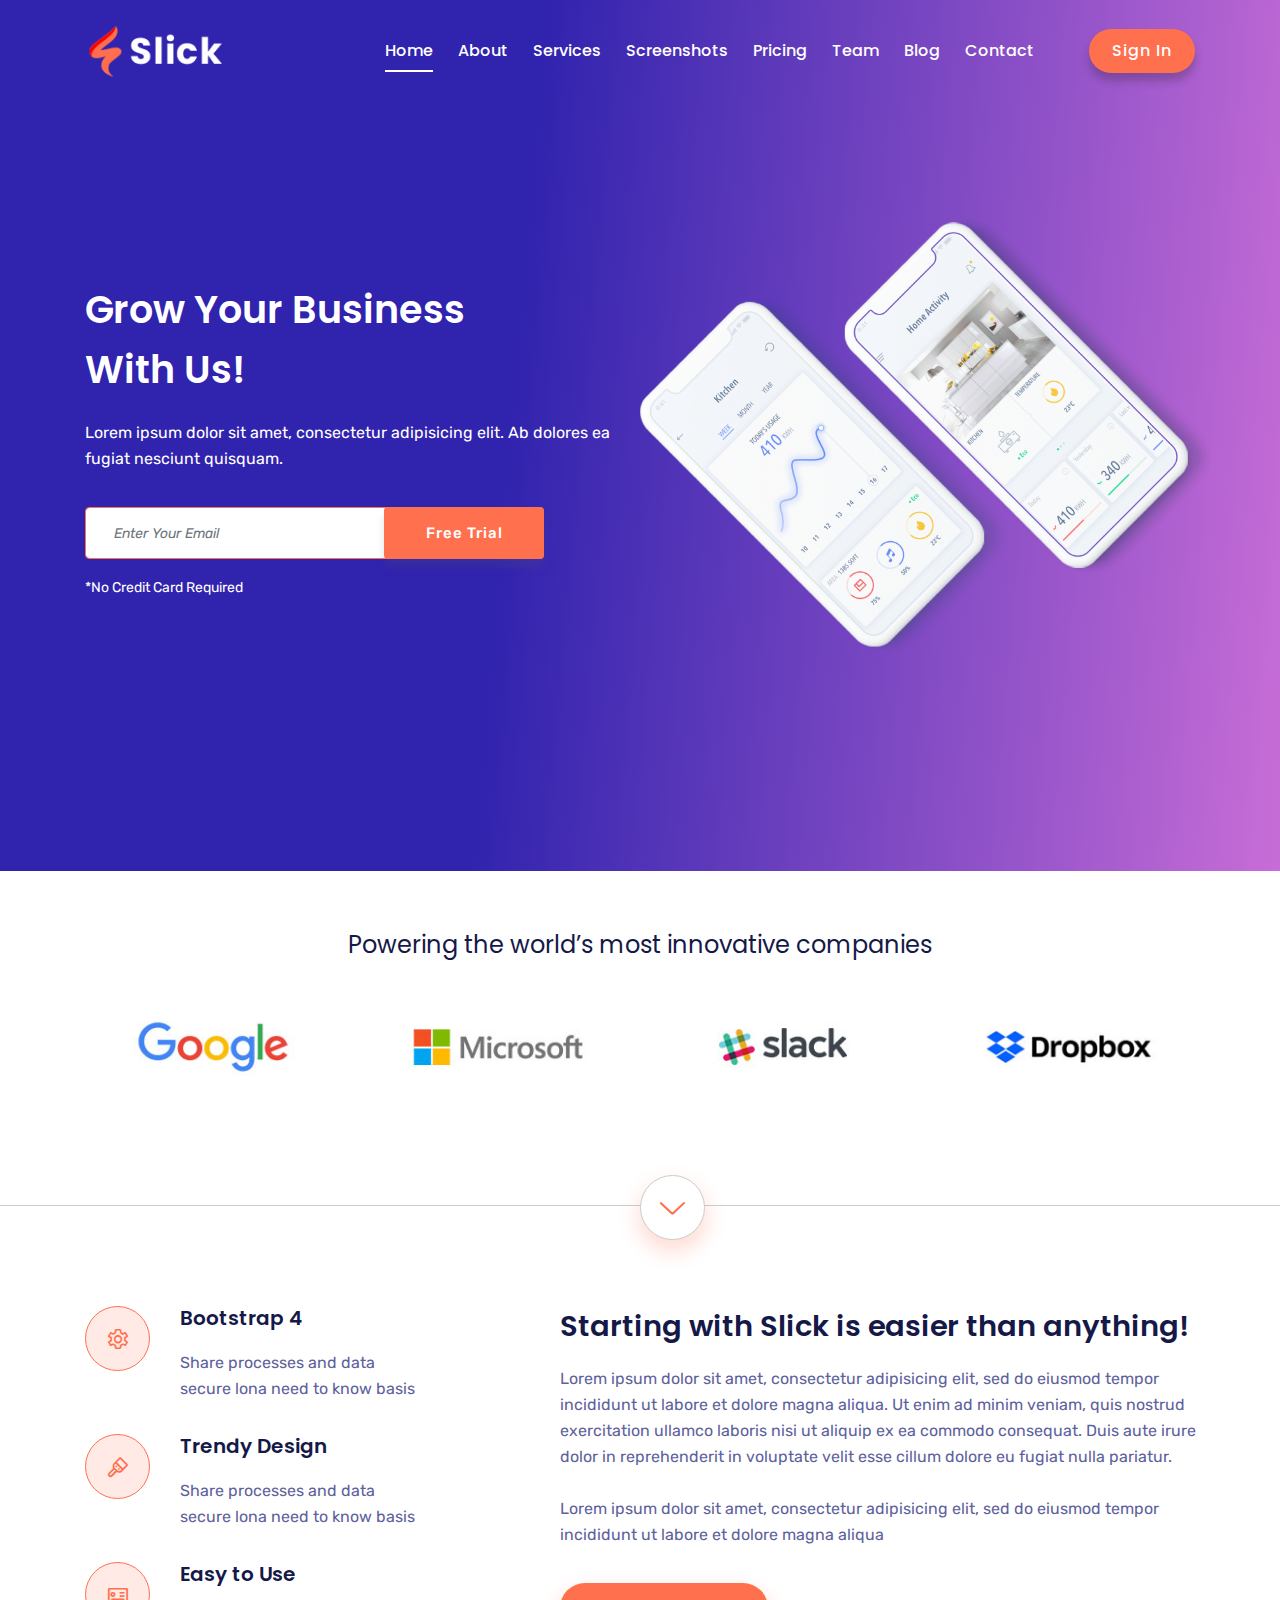
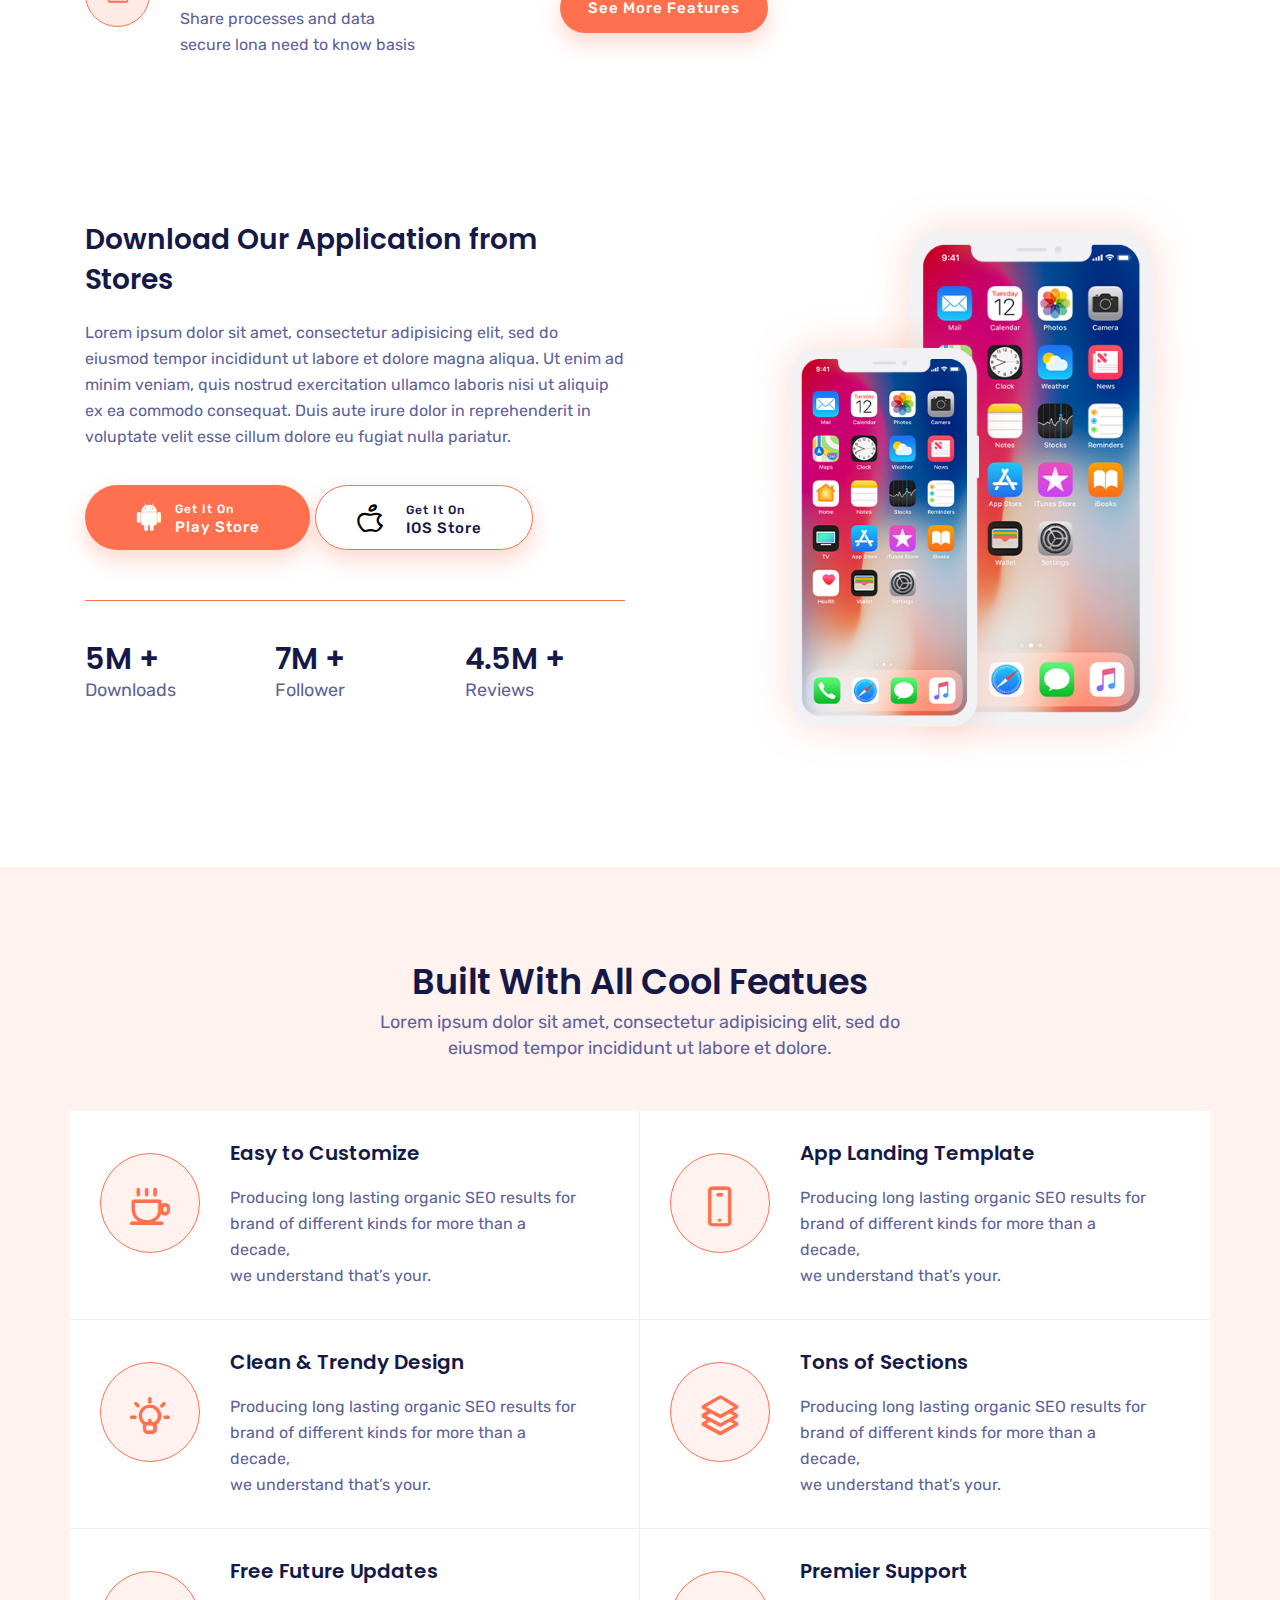
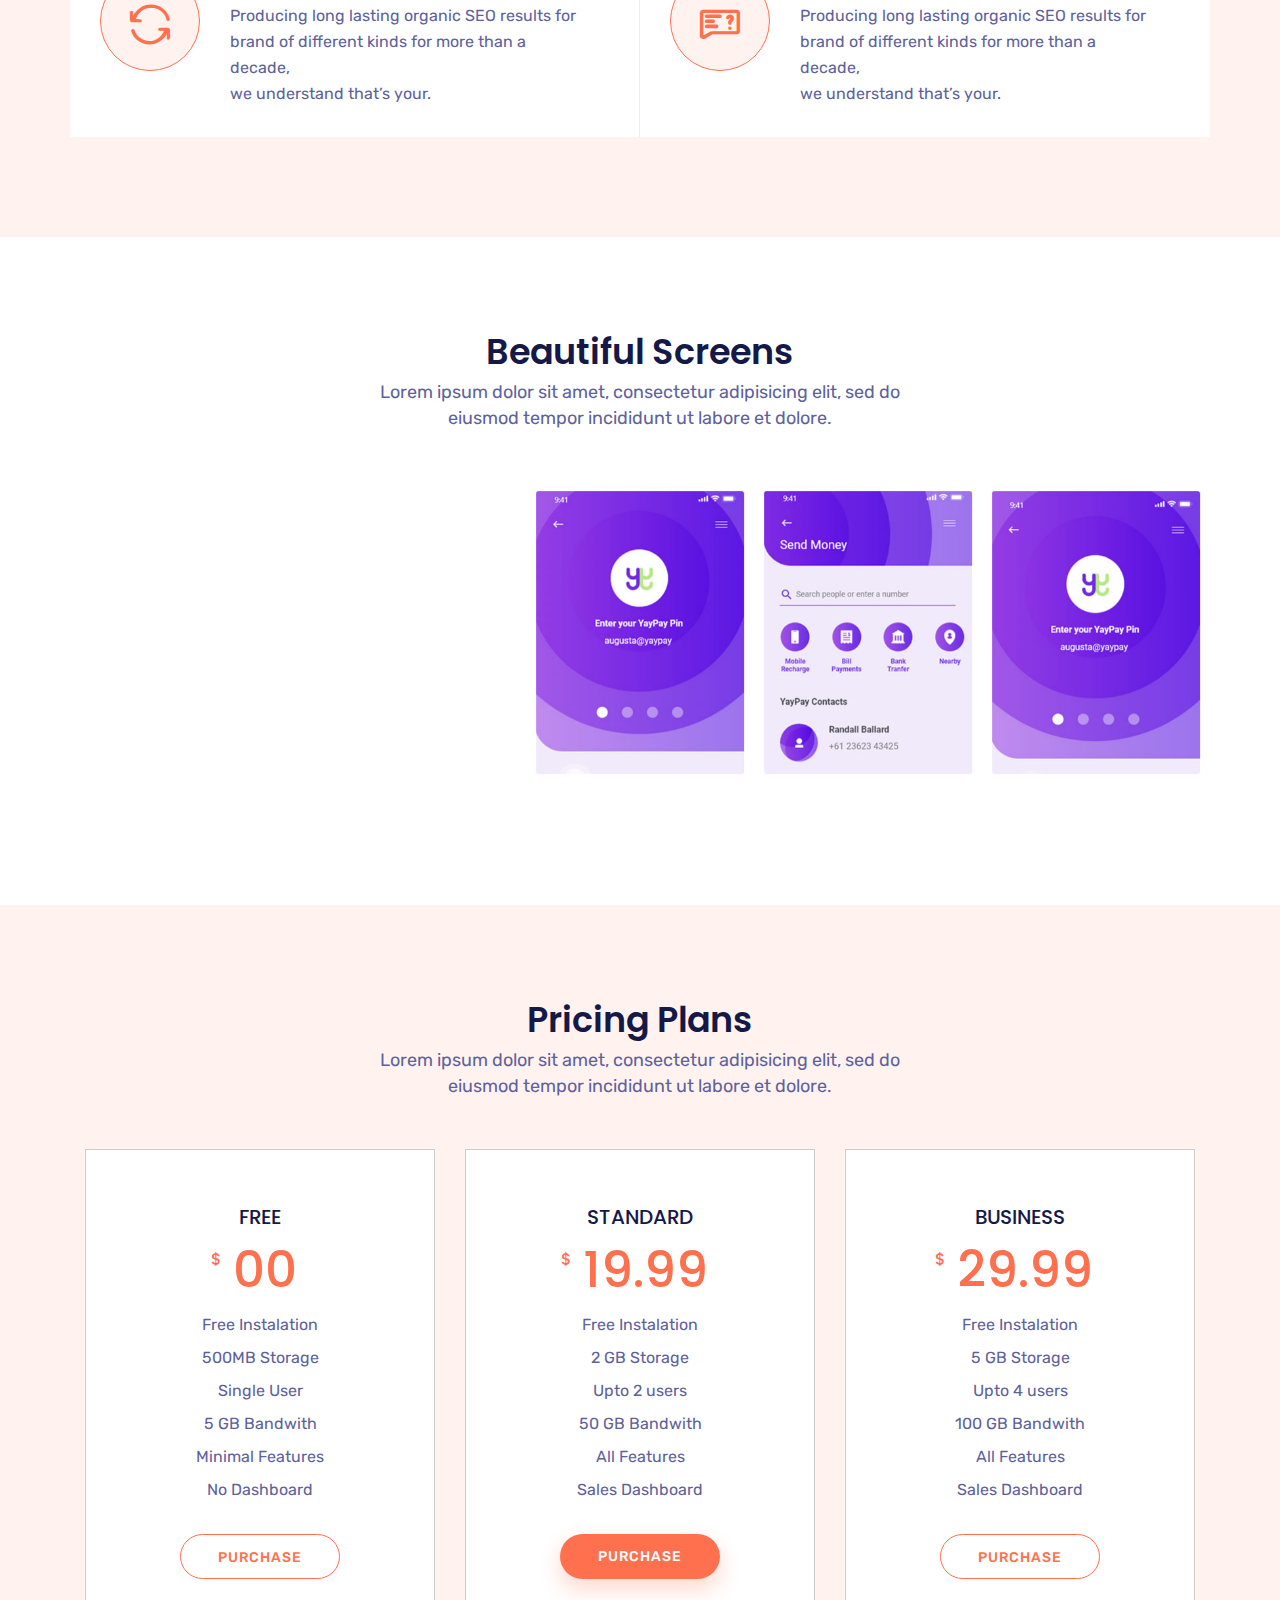
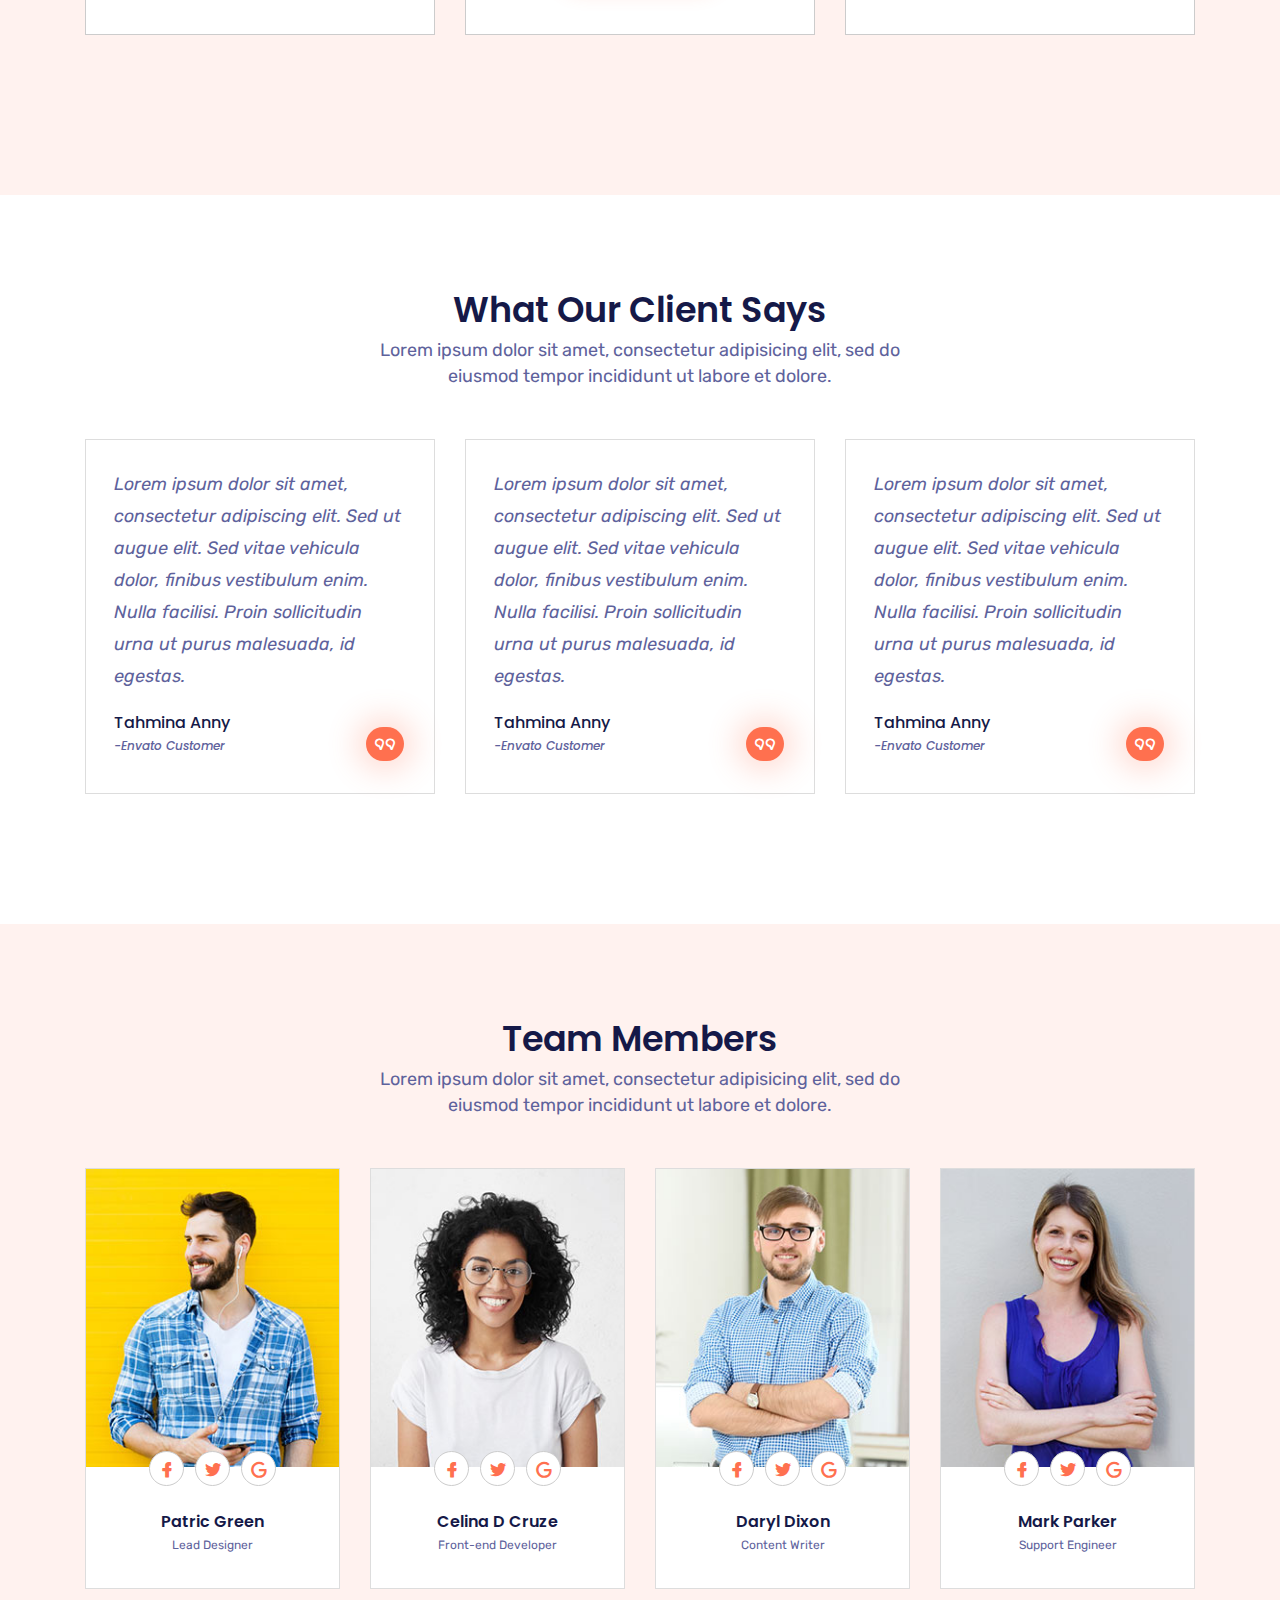
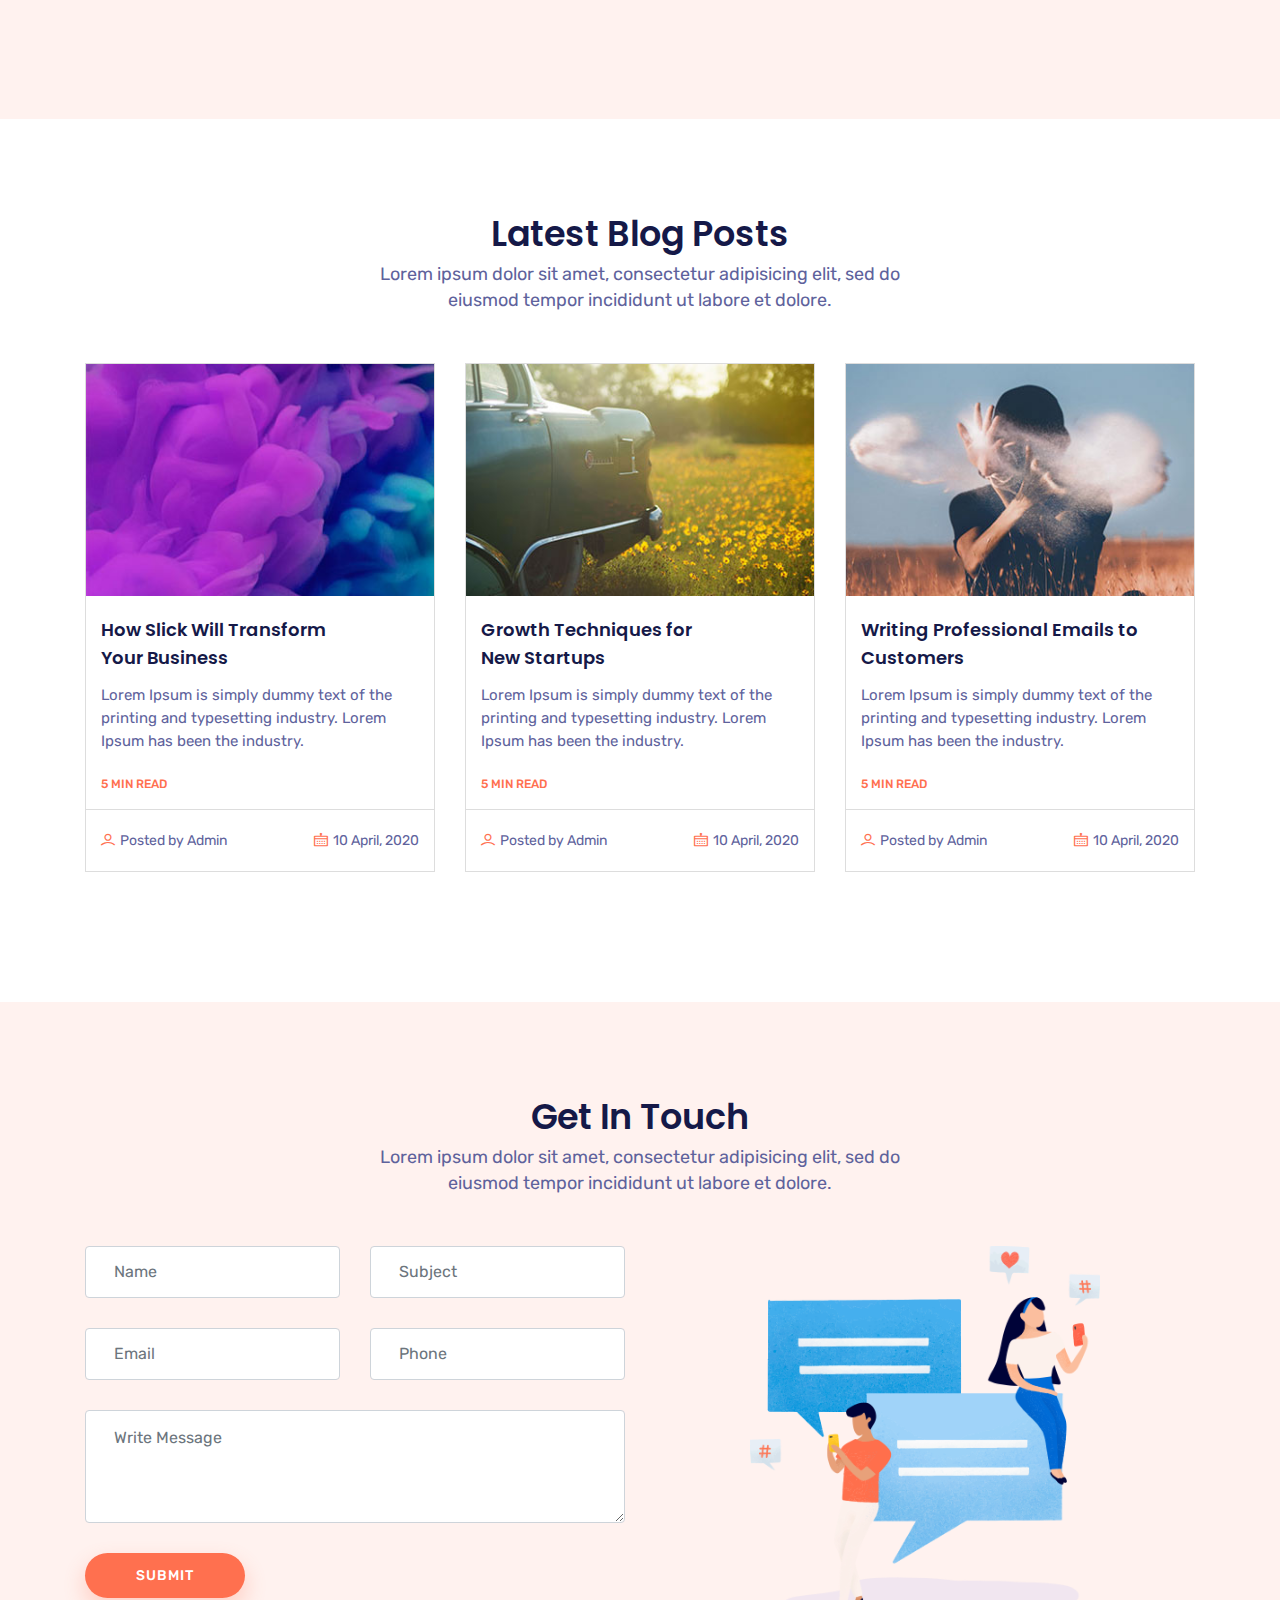
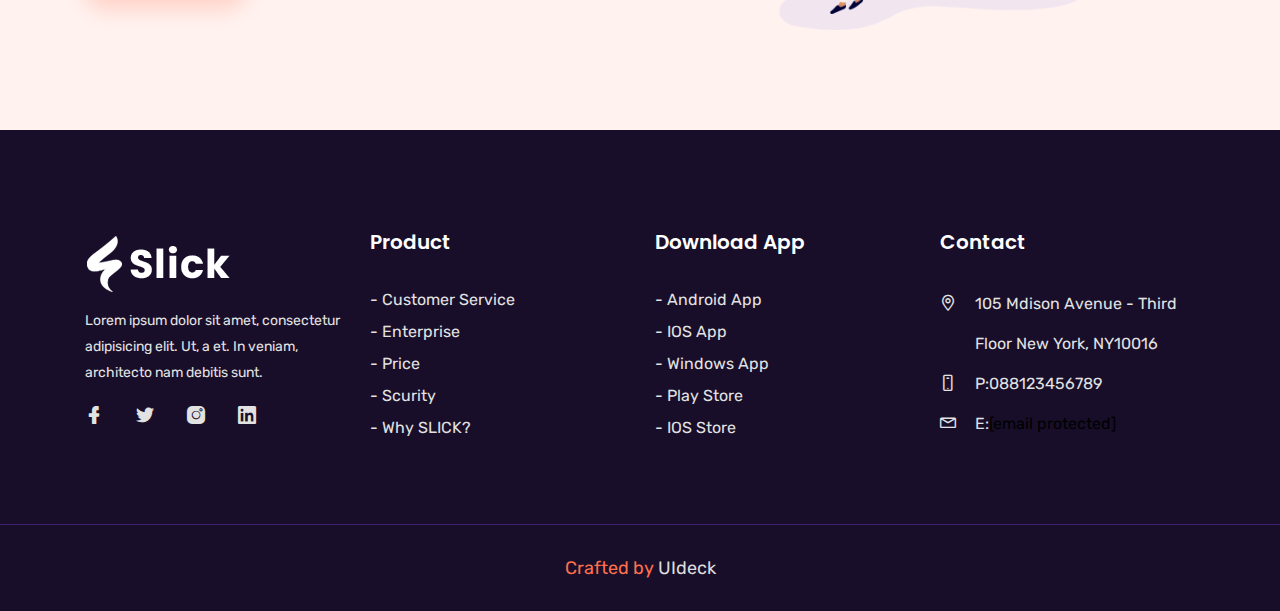
<file: app/index.html>
<!DOCTYPE html>
<html lang="en">
  <head>
    <meta charset="utf-8" />
    <meta name="viewport" content="width=device-width, initial-scale=1, shrink-to-fit=no" />
    <meta name="keywords" content="Bootstrap, Landing page, Template, Business, Apps" />
    <meta name="viewport" content="width=device-width, initial-scale=1, maximum-scale=1" />
    <meta name="author" content="Grayrids" />
    <title>Slick - Bootstrap 4 Template</title>

    <link rel="shortcut icon" href="img/1.png" type="image/png" />

    <link rel="stylesheet" href="css/bootstrap-4.5.0.min.css" />
    <link rel="stylesheet" href="css/animate.css" />
    <link rel="stylesheet" href="css/LineIcons.2.0.css" />
    <link rel="stylesheet" href="css/owl.carousel.2.3.4.min.css" />
    <link rel="stylesheet" href="css/owl.theme.css" />
    <link rel="stylesheet" href="css/magnific-popup.css" />
    <link rel="stylesheet" href="css/nivo-lightbox.css" />
    <link rel="stylesheet" href="css/main.css" />
    <link rel="stylesheet" href="css/responsive.css" />
  </head>
  <body>
    <header id="home" class="hero-area2">
      <div class="overlay-light"></div>
      <div class="navbar-area">
        <div class="container">
          <div class="row">
            <div class="col-lg-12">
              <nav class="navbar navbar-expand-lg">
                <a class="navbar-brand" href="index.html">
                  <img src="img/logo-light.png" alt="Logo" />
                </a>
                <button
                  class="navbar-toggler"
                  type="button"
                  data-toggle="collapse"
                  data-target="#navbarSupportedContent"
                  aria-controls="navbarSupportedContent"
                  aria-expanded="false"
                  aria-label="Toggle navigation"
                >
                  <span class="toggler-icon"></span>
                  <span class="toggler-icon"></span>
                  <span class="toggler-icon"></span>
                </button>
                <div class="collapse navbar-collapse sub-menu-bar" id="navbarSupportedContent">
                  <ul id="nav" class="navbar-nav ml-auto">
                    <li class="nav-item active">
                      <a class="page-scroll" href="#home">Home</a>
                    </li>
                    <li class="nav-item">
                      <a class="page-scroll" href="#light-featured">About</a>
                    </li>
                    <li class="nav-item">
                      <a class="page-scroll" href="#features2">Services</a>
                    </li>
                    <li class="nav-item">
                      <a class="page-scroll" href="#screenshots">Screenshots</a>
                    </li>
                    <li class="nav-item">
                      <a class="page-scroll" href="#pricing2">Pricing</a>
                    </li>
                    <li class="nav-item">
                      <a class="page-scroll" href="#team2">Team</a>
                    </li>
                    <li class="nav-item">
                      <a class="page-scroll" href="#blog2">Blog</a>
                    </li>
                    <li class="nav-item">
                      <a class="page-scroll" href="#contact2">Contact</a>
                    </li>
                    <li class="nav-item">
                      <a class="btn btn-light-singin" href="#">Sign In</a>
                    </li>
                  </ul>
                </div>
              </nav>
            </div>
          </div>
        </div>
      </div>
      <div id="home">
        <div class="container">
          <div class="row space-100 align-items-center">
            <div class="col-lg-6 col-md-12 col-xs-12">
              <div class="contents">
                <h2 class="head-title">
                  Grow Your Business <br class="d-none d-md-block" />
                  With Us!
                </h2>
                <p>Lorem ipsum dolor sit amet, consectetur adipisicing elit. Ab dolores ea fugiat nesciunt quisquam.</p>
                <form class="subsribe-input">
                  <div class="form-group form-subsribe">
                    <input type="email" class="form-control" name="email" placeholder="Enter Your Email" />
                    <button type="submit" class="btn btn-light-bg btn-subsribe">Free Trial</button>
                  </div>
                </form>
                <p class="para">*No Credit Card Required</p>
              </div>
            </div>
            <div class="col-lg-6 col-md-12 col-xs-12 p-0">
              <div class="intro-img">
                <img src="img/intro2.png" class="img-fluid" alt="" />
              </div>
            </div>
          </div>
        </div>
      </div>
    </header>

    <section id="brand-area">
      <div class="container">
        <div class="row">
          <div class="col-lg-12">
            <div class="brand-subtitle">
              <h5>Powering the world’s most innovative companies</h5>
            </div>
          </div>
        </div>

        <div class="row">
          <div class="col-lg-3 col-sm-6">
            <div class="brand-item text-center">
              <img src="img/brand/01.jpg" class="img-fluid" alt="" />
            </div>
          </div>

          <div class="col-lg-3 col-sm-6">
            <div class="brand-item text-center">
              <img src="img/brand/02.jpg" class="img-fluid" alt="" />
            </div>
          </div>

          <div class="col-lg-3 col-sm-6">
            <div class="brand-item text-center">
              <img src="img/brand/03.jpg" class="img-fluid" alt="" />
            </div>
          </div>

          <div class="col-lg-3 col-sm-6">
            <div class="brand-item text-center">
              <img src="img/brand/04.jpg" class="img-fluid" alt="" />
            </div>
          </div>
        </div>
      </div>
    </section>

    <section id="arrow-area">
      <div class="container">
        <div class="row">
          <div class="col-lg-12">
            <div class="arrow-icon text-center">
              <a href="#features2" class="page-scroll"
                ><span><i class="lni lni-chevron-down"></i></span
              ></a>
            </div>
          </div>
        </div>
      </div>
    </section>

    <section id="light-featured">
      <div class="container">
        <div class="row">
          <div class="col-xl-5 col-lg-6 col-md-12">
            <div class="light-feature-item">
              <div class="light-feature-icon float-left">
                <i class="lni lni-cog"></i>
              </div>
              <div class="light-feature-info float-left">
                <h4>Bootstrap 4</h4>
                <p>
                  Share processes and data <br />
                  secure lona need to know basis
                </p>
              </div>
            </div>

            <div class="light-feature-item">
              <div class="light-feature-icon float-left">
                <i class="lni lni-brush"></i>
              </div>
              <div class="light-feature-info float-left">
                <h4>Trendy Design</h4>
                <p>
                  Share processes and data <br />
                  secure lona need to know basis
                </p>
              </div>
            </div>

            <div class="light-feature-item">
              <div class="light-feature-icon float-left">
                <i class="lni lni-licencse"></i>
              </div>
              <div class="light-feature-info float-left">
                <h4>Easy to Use</h4>
                <p>
                  Share processes and data <br />
                  secure lona need to know basis
                </p>
              </div>
            </div>
          </div>

          <div class="col-xl-7 col-lg-6 col-md-12 pr-0">
            <div class="right-feature-info">
              <h3>Starting with Slick is easier than anything!</h3>
              <p>
                Lorem ipsum dolor sit amet, consectetur adipisicing elit, sed do eiusmod tempor incididunt ut labore et
                dolore magna aliqua. Ut enim ad minim veniam, quis nostrud exercitation ullamco laboris nisi ut aliquip
                ex ea commodo consequat. Duis aute irure dolor in reprehenderit in voluptate velit esse cillum dolore eu
                fugiat nulla pariatur. <br />
                <br />Lorem ipsum dolor sit amet, consectetur adipisicing elit, sed do eiusmod tempor incididunt ut
                labore et dolore magna aliqua
              </p>
              <a href="default.htm" class="btn btn-light-bg">See More Features</a>
            </div>
          </div>
        </div>
      </div>
    </section>

    <section id="download-app">
      <div class="container">
        <div class="row">
          <div class="col-lg-6 col-md-12">
            <div class="download-info">
              <h3>Download Our Application from Stores</h3>
              <p>
                Lorem ipsum dolor sit amet, consectetur adipisicing elit, sed do eiusmod tempor incididunt ut labore et
                dolore magna aliqua. Ut enim ad minim veniam, quis nostrud exercitation ullamco laboris nisi ut aliquip
                ex ea commodo consequat. Duis aute irure dolor in reprehenderit in voluptate velit esse cillum dolore eu
                fugiat nulla pariatur.
              </p>
              <div class="downlaod-btn">
                <a href="default.htm" class="btn play-store"
                  ><i class="lni lni-android-original"></i>Get It On <br />
                  <span>Play Store</span></a
                >
                <a href="default.htm" class="btn ios-store"
                  ><i class="lni lni-apple"></i>Get It On <br />
                  <span>IOS Store</span></a
                >
              </div>
            </div>
            <div class="row">
              <div class="col-sm-4">
                <div class="download-statatics">
                  <h3>5M +</h3>
                  <p>Downloads</p>
                </div>
              </div>
              <div class="col-sm-4">
                <div class="download-statatics">
                  <h3>7M +</h3>
                  <p>Follower</p>
                </div>
              </div>
              <div class="col-sm-4">
                <div class="download-statatics">
                  <h3>4.5M +</h3>
                  <p>Reviews</p>
                </div>
              </div>
            </div>
          </div>

          <div class="col-lg-1"></div>

          <div class="col-lg-5 col-md-12">
            <div class="mokup-thumb">
              <img src="img/mockup2.png" class="img-fluid" alt="" />
            </div>
          </div>
        </div>
      </div>
    </section>

    <section id="features2" class="section">
      <div class="container">
        <div class="row">
          <div class="col-lg-12">
            <div class="features-text section-header text-center">
              <div>
                <h2 class="section-title">Built With All Cool Featues</h2>
                <div class="desc-text">
                  <p>
                    Lorem ipsum dolor sit amet, consectetur adipisicing elit, sed do <br class="d-none d-lg-block" />
                    eiusmod tempor incididunt ut labore et dolore.
                  </p>
                </div>
              </div>
            </div>
          </div>
        </div>

        <div class="row featured-bg">
          <div class="col-lg-6 col-md-6 col-xs-12 p-0">
            <div class="feature-item featured-border1">
              <div class="feature-icon float-left">
                <i class="lni lni-coffee-cup"></i>
              </div>
              <div class="feature-info float-left">
                <h4>Easy to Customize</h4>
                <p>
                  Producing long lasting organic SEO results for <br class="d-none d-lg-block" />
                  brand of different kinds for more than a decade,<br class="d-none d-lg-block" />
                  we understand that’s your.
                </p>
              </div>
            </div>
          </div>

          <div class="col-lg-6 col-md-6 col-xs-12 p-0">
            <div class="feature-item featured-border2">
              <div class="feature-icon float-left">
                <i class="lni lni-mobile"></i>
              </div>
              <div class="feature-info float-left">
                <h4>App Landing Template</h4>
                <p>
                  Producing long lasting organic SEO results for <br class="d-none d-lg-block" />
                  brand of different kinds for more than a decade,<br class="d-none d-lg-block" />
                  we understand that’s your.
                </p>
              </div>
            </div>
          </div>

          <div class="col-lg-6 col-md-6 col-xs-12 p-0">
            <div class="feature-item featured-border1">
              <div class="feature-icon float-left">
                <i class="lni lni-invention"></i>
              </div>
              <div class="feature-info float-left">
                <h4>Clean & Trendy Design</h4>
                <p>
                  Producing long lasting organic SEO results for <br class="d-none d-lg-block" />
                  brand of different kinds for more than a decade,<br class="d-none d-lg-block" />
                  we understand that’s your.
                </p>
              </div>
            </div>
          </div>

          <div class="col-lg-6 col-md-6 col-xs-12 p-0">
            <div class="feature-item featured-border2">
              <div class="feature-icon float-left">
                <i class="lni lni-layers"></i>
              </div>
              <div class="feature-info float-left">
                <h4>Tons of Sections</h4>
                <p>
                  Producing long lasting organic SEO results for <br class="d-none d-lg-block" />
                  brand of different kinds for more than a decade,<br class="d-none d-lg-block" />
                  we understand that’s your.
                </p>
              </div>
            </div>
          </div>

          <div class="col-lg-6 col-md-6 col-xs-12 p-0">
            <div class="feature-item featured-border3">
              <div class="feature-icon float-left">
                <i class="lni lni-reload"></i>
              </div>
              <div class="feature-info float-left">
                <h4>Free Future Updates</h4>
                <p>
                  Producing long lasting organic SEO results for <br class="d-none d-lg-block" />
                  brand of different kinds for more than a decade,<br class="d-none d-lg-block" />
                  we understand that’s your.
                </p>
              </div>
            </div>
          </div>

          <div class="col-lg-6 col-md-6 col-xs-12 p-0">
            <div class="feature-item">
              <div class="feature-icon float-left">
                <i class="lni lni-support"></i>
              </div>
              <div class="feature-info float-left">
                <h4>Premier Support</h4>
                <p>
                  Producing long lasting organic SEO results for <br class="d-none d-lg-block" />
                  brand of different kinds for more than a decade,<br class="d-none d-lg-block" />
                  we understand that’s your.
                </p>
              </div>
            </div>
          </div>
        </div>
      </div>
    </section>

    <section id="screenshots" class="section">
      <div class="container-fluid">
        <div class="row">
          <div class="col-lg-12">
            <div class="team-text section-header text-center">
              <div>
                <h2 class="section-title">Beautiful Screens</h2>
                <div class="desc-text">
                  <p>
                    Lorem ipsum dolor sit amet, consectetur adipisicing elit, sed do <br class="d-none d-md-block" />
                    eiusmod tempor incididunt ut labore et dolore.
                  </p>
                </div>
              </div>
            </div>
          </div>
        </div>

        <div class="row pl-70 pr-70">
          <div class="touch-slider owl-carousel">
            <div class="item">
              <div class="screenshot-thumb">
                <img class="img-fluid" src="img/screens/01.jpg" alt="" />
              </div>
            </div>
            <div class="item">
              <div class="screenshot-thumb">
                <img class="img-fluid" src="img/screens/02.jpg" alt="" />
              </div>
            </div>
            <div class="item">
              <div class="screenshot-thumb">
                <img class="img-fluid" src="img/screens/04.jpg" alt="" />
              </div>
            </div>
            <div class="item">
              <div class="screenshot-thumb">
                <img class="img-fluid" src="img/screens/04.jpg" alt="" />
              </div>
            </div>
            <div class="item">
              <div class="screenshot-thumb">
                <img class="img-fluid" src="img/screens/05.jpg" alt="" />
              </div>
            </div>
            <div class="item">
              <div class="screenshot-thumb">
                <img class="img-fluid" src="img/screens/01.jpg" alt="" />
              </div>
            </div>
            <div class="item">
              <div class="screenshot-thumb">
                <img class="img-fluid" src="img/screens/02.jpg" alt="" />
              </div>
            </div>
            <div class="item">
              <div class="screenshot-thumb">
                <img class="img-fluid" src="img/screens/04.jpg" alt="" />
              </div>
            </div>
            <div class="item">
              <div class="screenshot-thumb">
                <img class="img-fluid" src="img/screens/04.jpg" alt="" />
              </div>
            </div>
            <div class="item">
              <div class="screenshot-thumb">
                <img class="img-fluid" src="img/screens/05.jpg" alt="" />
              </div>
            </div>
            <div class="item">
              <div class="screenshot-thumb">
                <img class="img-fluid" src="img/screens/01.jpg" alt="" />
              </div>
            </div>
            <div class="item">
              <div class="screenshot-thumb">
                <img class="img-fluid" src="img/screens/02.jpg" alt="" />
              </div>
            </div>
            <div class="item">
              <div class="screenshot-thumb">
                <img class="img-fluid" src="img/screens/04.jpg" alt="" />
              </div>
            </div>
            <div class="item">
              <div class="screenshot-thumb">
                <img class="img-fluid" src="img/screens/04.jpg" alt="" />
              </div>
            </div>
            <div class="item">
              <div class="screenshot-thumb">
                <img class="img-fluid" src="img/screens/05.jpg" alt="" />
              </div>
            </div>
            <div class="item">
              <div class="screenshot-thumb">
                <img class="img-fluid" src="img/screens/01.jpg" alt="" />
              </div>
            </div>
            <div class="item">
              <div class="screenshot-thumb">
                <img class="img-fluid" src="img/screens/02.jpg" alt="" />
              </div>
            </div>
            <div class="item">
              <div class="screenshot-thumb">
                <img class="img-fluid" src="img/screens/04.jpg" alt="" />
              </div>
            </div>
            <div class="item">
              <div class="screenshot-thumb">
                <img class="img-fluid" src="img/screens/04.jpg" alt="" />
              </div>
            </div>
            <div class="item">
              <div class="screenshot-thumb">
                <img class="img-fluid" src="img/screens/05.jpg" alt="" />
              </div>
            </div>
          </div>
        </div>
      </div>
    </section>

    <section id="pricing2" class="section">
      <div class="container">
        <div class="row">
          <div class="col-lg-12">
            <div class="pricing-text section-header text-center">
              <div>
                <h2 class="section-title">Pricing Plans</h2>
                <div class="desc-text">
                  <p>
                    Lorem ipsum dolor sit amet, consectetur adipisicing elit, sed do <br class="d-none d-md-block" />
                    eiusmod tempor incididunt ut labore et dolore.
                  </p>
                </div>
              </div>
            </div>
          </div>
        </div>

        <div class="row pricing-tables justify-content-center justify-content-md-start">
          <div class="col-lg-4 col-md-4 col-sm-10 col-xs-12">
            <div class="pricing-table text-center">
              <div class="pricing-details">
                <h3>Free</h3>
                <h1><span>$</span>00</h1>
                <ul>
                  <li>Free Instalation</li>
                  <li>500MB Storage</li>
                  <li>Single User</li>
                  <li>5 GB Bandwith</li>
                  <li>Minimal Features</li>
                  <li>No Dashboard</li>
                </ul>
              </div>
              <div class="plan-button">
                <a href="#" class="btn btn-border">Purchase</a>
              </div>
            </div>
          </div>

          <div class="col-lg-4 col-md-4 col-sm-10 col-xs-12">
            <div class="pricing-table text-center">
              <div class="pricing-details">
                <h3>standard</h3>
                <h1><span>$</span>19.99</h1>
                <ul>
                  <li>Free Instalation</li>
                  <li>2 GB Storage</li>
                  <li>Upto 2 users</li>
                  <li>50 GB Bandwith</li>
                  <li>All Features</li>
                  <li>Sales Dashboard</li>
                </ul>
              </div>
              <div class="plan-button">
                <a href="#" class="btn btn-common">Purchase</a>
              </div>
            </div>
          </div>

          <div class="col-lg-4 col-md-4 col-sm-10 col-xs-12">
            <div class="pricing-table text-center">
              <div class="pricing-details">
                <h3>Business</h3>
                <h1><span>$</span>29.99</h1>
                <ul>
                  <li>Free Instalation</li>
                  <li>5 GB Storage</li>
                  <li>Upto 4 users</li>
                  <li>100 GB Bandwith</li>
                  <li>All Features</li>
                  <li>Sales Dashboard</li>
                </ul>
              </div>
              <div class="plan-button">
                <a href="#" class="btn btn-border">Purchase</a>
              </div>
            </div>
          </div>
        </div>
      </div>
    </section>

    <section id="client-talk" class="section">
      <div class="container">
        <div class="row">
          <div class="col-lg-12">
            <div class="team-text section-header text-center">
              <div>
                <h2 class="section-title">What Our Client Says</h2>
                <div class="desc-text">
                  <p>
                    Lorem ipsum dolor sit amet, consectetur adipisicing elit, sed do <br class="d-none d-md-block" />
                    eiusmod tempor incididunt ut labore et dolore.
                  </p>
                </div>
              </div>
            </div>
          </div>
        </div>

        <div class="row">
          <div class="col-lg-4 col-md-6 col-xs-12">
            <div class="client-words">
              <p>
                Lorem ipsum dolor sit amet, consectetur adipiscing elit. Sed ut augue elit. Sed vitae vehicula dolor,
                finibus vestibulum enim. Nulla facilisi. Proin sollicitudin urna ut purus malesuada, id egestas.
              </p>
              <h5>Tahmina Anny <br /><span>-Envato Customer</span></h5>
              <span class="qoute-icon"><i class="lni lni-quotation"></i></span>
            </div>
          </div>

          <div class="col-lg-4 col-md-6 col-xs-12">
            <div class="client-words">
              <p>
                Lorem ipsum dolor sit amet, consectetur adipiscing elit. Sed ut augue elit. Sed vitae vehicula dolor,
                finibus vestibulum enim. Nulla facilisi. Proin sollicitudin urna ut purus malesuada, id egestas.
              </p>
              <h5>Tahmina Anny <br /><span>-Envato Customer</span></h5>
              <span class="qoute-icon"><i class="lni lni-quotation"></i></span>
            </div>
          </div>

          <div class="col-lg-4 col-md-6 col-xs-12">
            <div class="client-words">
              <p>
                Lorem ipsum dolor sit amet, consectetur adipiscing elit. Sed ut augue elit. Sed vitae vehicula dolor,
                finibus vestibulum enim. Nulla facilisi. Proin sollicitudin urna ut purus malesuada, id egestas.
              </p>
              <h5>Tahmina Anny <br /><span>-Envato Customer</span></h5>
              <span class="qoute-icon"><i class="lni lni-quotation"></i></span>
            </div>
          </div>
        </div>
      </div>
    </section>

    <section id="team2" class="section">
      <div class="container">
        <div class="row">
          <div class="col-lg-12">
            <div class="team-text section-header text-center">
              <div>
                <h2 class="section-title">Team Members</h2>
                <div class="desc-text">
                  <p>
                    Lorem ipsum dolor sit amet, consectetur adipisicing elit, sed do <br class="d-none d-md-block" />
                    eiusmod tempor incididunt ut labore et dolore.
                  </p>
                </div>
              </div>
            </div>
          </div>
        </div>

        <div class="row justify-content-md-start justify-content-center">
          <div class="col-lg-3 col-md-6 col-sm-10 col-xs-12">
            <div class="single-team">
              <div class="team-thumb">
                <img src="img/team/01.jpg" class="img-fluid" alt="" />
              </div>
              <div class="team-details">
                <div class="team-social-icons">
                  <ul class="social-list">
                    <li>
                      <a href="#"><i class="lni lni-facebook-filled"></i></a>
                    </li>
                    <li>
                      <a href="#"><i class="lni lni-twitter-filled"></i></a>
                    </li>
                    <li>
                      <a href="#"><i class="lni lni-google"></i></a>
                    </li>
                  </ul>
                </div>
                <div class="team-inner text-center">
                  <h5 class="team-title">Patric Green</h5>
                  <p>Lead Designer</p>
                </div>
              </div>
            </div>
          </div>

          <div class="col-lg-3 col-md-6 col-sm-10 col-xs-12">
            <div class="single-team">
              <div class="team-thumb">
                <img src="img/team/02.jpg" class="img-fluid" alt="" />
              </div>
              <div class="team-details">
                <div class="team-social-icons">
                  <ul class="social-list">
                    <li>
                      <a href="#"><i class="lni lni-facebook-filled"></i></a>
                    </li>
                    <li>
                      <a href="#"><i class="lni lni-twitter-filled"></i></a>
                    </li>
                    <li>
                      <a href="#"><i class="lni lni-google"></i></a>
                    </li>
                  </ul>
                </div>
                <div class="team-inner text-center">
                  <h5 class="team-title">Celina D Cruze</h5>
                  <p>Front-end Developer</p>
                </div>
              </div>
            </div>
          </div>

          <div class="col-lg-3 col-md-6 col-sm-10 col-xs-12">
            <div class="single-team">
              <div class="team-thumb">
                <img src="img/team/03.jpg" class="img-fluid" alt="" />
              </div>
              <div class="team-details">
                <div class="team-social-icons">
                  <ul class="social-list">
                    <li>
                      <a href="#"><i class="lni lni-facebook-filled"></i></a>
                    </li>
                    <li>
                      <a href="#"><i class="lni lni-twitter-filled"></i></a>
                    </li>
                    <li>
                      <a href="#"><i class="lni lni-google"></i></a>
                    </li>
                  </ul>
                </div>
                <div class="team-inner text-center">
                  <h5 class="team-title">Daryl Dixon</h5>
                  <p>Content Writer</p>
                </div>
              </div>
            </div>
          </div>

          <div class="col-lg-3 col-md-6 col-sm-10 col-xs-12">
            <div class="single-team">
              <div class="team-thumb">
                <img src="img/team/04.jpg" class="img-fluid" alt="" />
              </div>
              <div class="team-details">
                <div class="team-social-icons">
                  <ul class="social-list">
                    <li>
                      <a href="#"><i class="lni lni-facebook-filled"></i></a>
                    </li>
                    <li>
                      <a href="#"><i class="lni lni-twitter-filled"></i></a>
                    </li>
                    <li>
                      <a href="#"><i class="lni lni-google"></i></a>
                    </li>
                  </ul>
                </div>
                <div class="team-inner text-center">
                  <h5 class="team-title">Mark Parker</h5>
                  <p>Support Engineer</p>
                </div>
              </div>
            </div>
          </div>
        </div>
      </div>
    </section>

    <section id="blog2" class="section">
      <div class="container">
        <div class="row">
          <div class="col-lg-12">
            <div class="blog-text section-header text-center">
              <div>
                <h2 class="section-title">Latest Blog Posts</h2>
                <div class="desc-text">
                  <p>
                    Lorem ipsum dolor sit amet, consectetur adipisicing elit, sed do <br class="d-none d-md-block" />
                    eiusmod tempor incididunt ut labore et dolore.
                  </p>
                </div>
              </div>
            </div>
          </div>
        </div>

        <div class="row justify-content-center justify-content-md-start">
          <div class="col-lg-4 col-md-6 col-sm-10 col-xs-12 blog-item">
            <div class="blog-item-wrapper">
              <div class="blog-item-img">
                <a href="single-post.html">
                  <img src="img/blog/01.jpg" class="img-fluid" alt="" />
                </a>
              </div>
              <div class="blog-item-text">
                <h3>
                  <a href="single-post.html">How Slick Will Transform <br class="d-none d-lg-block" />Your Business</a>
                </h3>
                <p>
                  Lorem Ipsum is simply dummy text of the printing and typesetting industry. Lorem Ipsum has been the
                  industry.
                </p>
                <a href="default.htm" class="read-more">5 Min read</a>
              </div>
              <div class="author">
                <span class="name"><i class="lni lni-user"></i><a href="#">Posted by Admin</a></span>
                <span class="date float-right"><i class="lni lni-calendar"></i><a href="#">10 April, 2020</a></span>
              </div>
            </div>
          </div>

          <div class="col-lg-4 col-md-6 col-sm-10 col-xs-12 blog-item">
            <div class="blog-item-wrapper">
              <div class="blog-item-img">
                <a href="single-post.html">
                  <img src="img/blog/02.jpg" class="img-fluid" alt="" />
                </a>
              </div>
              <div class="blog-item-text">
                <h3>
                  <a href="single-post.html">Growth Techniques for <br class="d-none d-lg-block" />New Startups</a>
                </h3>
                <p>
                  Lorem Ipsum is simply dummy text of the printing and typesetting industry. Lorem Ipsum has been the
                  industry.
                </p>
                <a href="default.htm" class="read-more">5 Min read</a>
              </div>
              <div class="author">
                <span class="name"><i class="lni lni-user"></i><a href="#">Posted by Admin</a></span>
                <span class="date float-right"><i class="lni lni-calendar"></i><a href="#">10 April, 2020</a></span>
              </div>
            </div>
          </div>

          <div class="col-lg-4 col-md-6 col-sm-10 col-xs-12 blog-item">
            <div class="blog-item-wrapper">
              <div class="blog-item-img">
                <a href="single-post.html">
                  <img src="img/blog/03.jpg" class="img-fluid" alt="" />
                </a>
              </div>
              <div class="blog-item-text">
                <h3>
                  <a href="single-post.html">Writing Professional <br class="d-none d-lg-none" />Emails to Customers</a>
                </h3>
                <p>
                  Lorem Ipsum is simply dummy text of the printing and typesetting industry. Lorem Ipsum has been the
                  industry.
                </p>
                <a href="default.htm" class="read-more">5 Min read</a>
              </div>
              <div class="author">
                <span class="name"><i class="lni lni-user"></i><a href="#">Posted by Admin</a></span>
                <span class="date float-right"><i class="lni lni-calendar"></i><a href="#">10 April, 2020</a></span>
              </div>
            </div>
          </div>
        </div>
      </div>
    </section>

    <section id="contact2" class="section">
      <div class="container">
        <div class="row">
          <div class="col-lg-12">
            <div class="contact-text section-header text-center">
              <div>
                <h2 class="section-title">Get In Touch</h2>
                <div class="desc-text">
                  <p>
                    Lorem ipsum dolor sit amet, consectetur adipisicing elit, sed do <br class="d-none d-md-block" />
                    eiusmod tempor incididunt ut labore et dolore.
                  </p>
                </div>
              </div>
            </div>
          </div>
        </div>

        <div class="row">
          <div class="col-lg-6 col-md-12 col-xs-12">
            <form id="contactForm">
              <div class="row">
                <div class="col-md-6">
                  <div class="form-group">
                    <input
                      type="text"
                      class="form-control"
                      id="name"
                      name="name"
                      placeholder="Name"
                      required
                      data-error="Please enter your name"
                    />
                    <div class="help-block with-errors"></div>
                  </div>
                </div>
                <div class="col-md-6">
                  <div class="form-group">
                    <input
                      type="text"
                      placeholder="Subject"
                      id="msg_subject"
                      class="form-control"
                      name="msg_subject"
                      required
                      data-error="Please enter your subject"
                    />
                    <div class="help-block with-errors"></div>
                  </div>
                </div>
                <div class="col-md-6">
                  <div class="form-group">
                    <input
                      type="text"
                      class="form-control"
                      id="email"
                      name="email"
                      placeholder="Email"
                      required
                      data-error="Please enter your Email"
                    />
                    <div class="help-block with-errors"></div>
                  </div>
                </div>
                <div class="col-md-6">
                  <div class="form-group">
                    <input
                      type="text"
                      placeholder="Phone"
                      id="phone"
                      class="form-control"
                      name="phone"
                      required
                      data-error="Please enter your phone"
                    />
                    <div class="help-block with-errors"></div>
                  </div>
                </div>
                <div class="col-md-12">
                  <div class="form-group">
                    <textarea
                      class="form-control"
                      id="message"
                      name="message"
                      placeholder="Write Message"
                      rows="4"
                      data-error="Write your message"
                      required
                    ></textarea>
                    <div class="help-block with-errors"></div>
                  </div>
                  <div class="submit-button">
                    <button class="btn btn-common" id="submit" type="submit">Submit</button>
                    <div id="msgSubmit" class="h3 hidden"></div>
                    <div class="clearfix"></div>
                  </div>
                </div>
              </div>
            </form>
          </div>

          <div class="col-lg-1"></div>

          <div class="col-lg-4 col-md-12 col-xs-12">
            <div class="contact-img">
              <img src="img/contact/02.png" class="img-fluid" alt="" />
            </div>
          </div>

          <div class="col-lg-1"></div>
        </div>
      </div>
    </section>

    <footer>
      <section id="footer-Content2">
        <div class="container">
          <div class="row">
            <div class="col-lg-3 col-md-6 col-sm-6 col-xs-6 col-mb-12">
              <div class="footer-logo">
                <img src="img/logo-footer.png" alt="" />
                <p>
                  Lorem ipsum dolor sit amet, consectetur adipisicing elit. Ut, a et. In veniam, architecto nam debitis
                  sunt.
                </p>
                <ul class="footer-social-list">
                  <li>
                    <a href="default.htm"><i class="lni lni-facebook-filled"></i></a>
                  </li>
                  <li>
                    <a href="default.htm"><i class="lni lni-twitter-original"></i></a>
                  </li>
                  <li>
                    <a href="default.htm"><i class="lni lni-instagram-filled"></i></a>
                  </li>
                  <li>
                    <a href="default.htm"><i class="lni lni-linkedin-original"></i></a>
                  </li>
                </ul>
              </div>
            </div>

            <div class="col-lg-3 col-md-6 col-sm-6 col-xs-6 col-mb-12">
              <div class="widget">
                <h3 class="block-title">Product</h3>
                <ul class="menu">
                  <li><a href="#"> - Customer Service</a></li>
                  <li><a href="#">- Enterprise</a></li>
                  <li><a href="#">- Price</a></li>
                  <li><a href="#">- Scurity</a></li>
                  <li><a href="#">- Why SLICK?</a></li>
                </ul>
              </div>
            </div>

            <div class="col-lg-3 col-md-6 col-sm-6 col-xs-6 col-mb-12">
              <div class="widget">
                <h3 class="block-title">Download App</h3>
                <ul class="menu">
                  <li><a href="#"> - Android App</a></li>
                  <li><a href="#">- IOS App</a></li>
                  <li><a href="#">- Windows App</a></li>
                  <li><a href="#">- Play Store</a></li>
                  <li><a href="#">- IOS Store</a></li>
                </ul>
              </div>
            </div>

            <div class="col-lg-3 col-md-6 col-sm-6 col-xs-6 col-mb-12">
              <div class="widget">
                <h3 class="block-title">Contact</h3>
                <ul class="footer-address-info">
                  <li><i class="lni lni-map-marker"></i>105 Mdison Avenue - Third Floor New York, NY10016</li>
                  <li><i class="lni lni-mobile"></i>P:088123456789</li>
                  <li>
                    <i class="lni lni-envelope"></i>E:<a
                      href="../../../cdn-cgi/l/email-protection"
                      class="__cf_email__"
                      data-cfemail="791a16170d181a0d391e14181015571a1614"
                      >[email&#160;protected]</a
                    >
                  </li>
                </ul>
              </div>
            </div>
          </div>
        </div>

        <div class="copyright">
          <div class="container">
            <div class="row">
              <div class="col-md-12">
                <div class="site-info text-center">
                  <p>Crafted by <a href="#" rel="nofollow">UIdeck</a></p>
                </div>
              </div>
            </div>
          </div>
        </div>
      </section>
    </footer>

    <a href="#" class="home2-scroll back-to-top">
      <i class="lni lni-chevron-up"></i>
    </a>

    <div id="preloader">
      <div class="loader" id="loader-1"></div>
    </div>

    <script src="js/vendor/modernizr-3.7.1.min.js"></script>
    <script src="js/vendor/jquery-3.5.1-min.js"></script>
    <script src="js/popper.min.js"></script>
    <script src="js/bootstrap-4.5.0.min.js"></script>
    <script src="js/owl.carousel.2.3.4.min.js"></script>
    <script src="js/nivo-lightbox.js"></script>
    <script src="js/jquery.magnific-popup.min.js"></script>
    <script src="js/form-validator.min.js"></script>
    <script src="js/contact-form-script.js"></script>
    <script src="js/main.js"></script>
  </body>
</html>
</file>
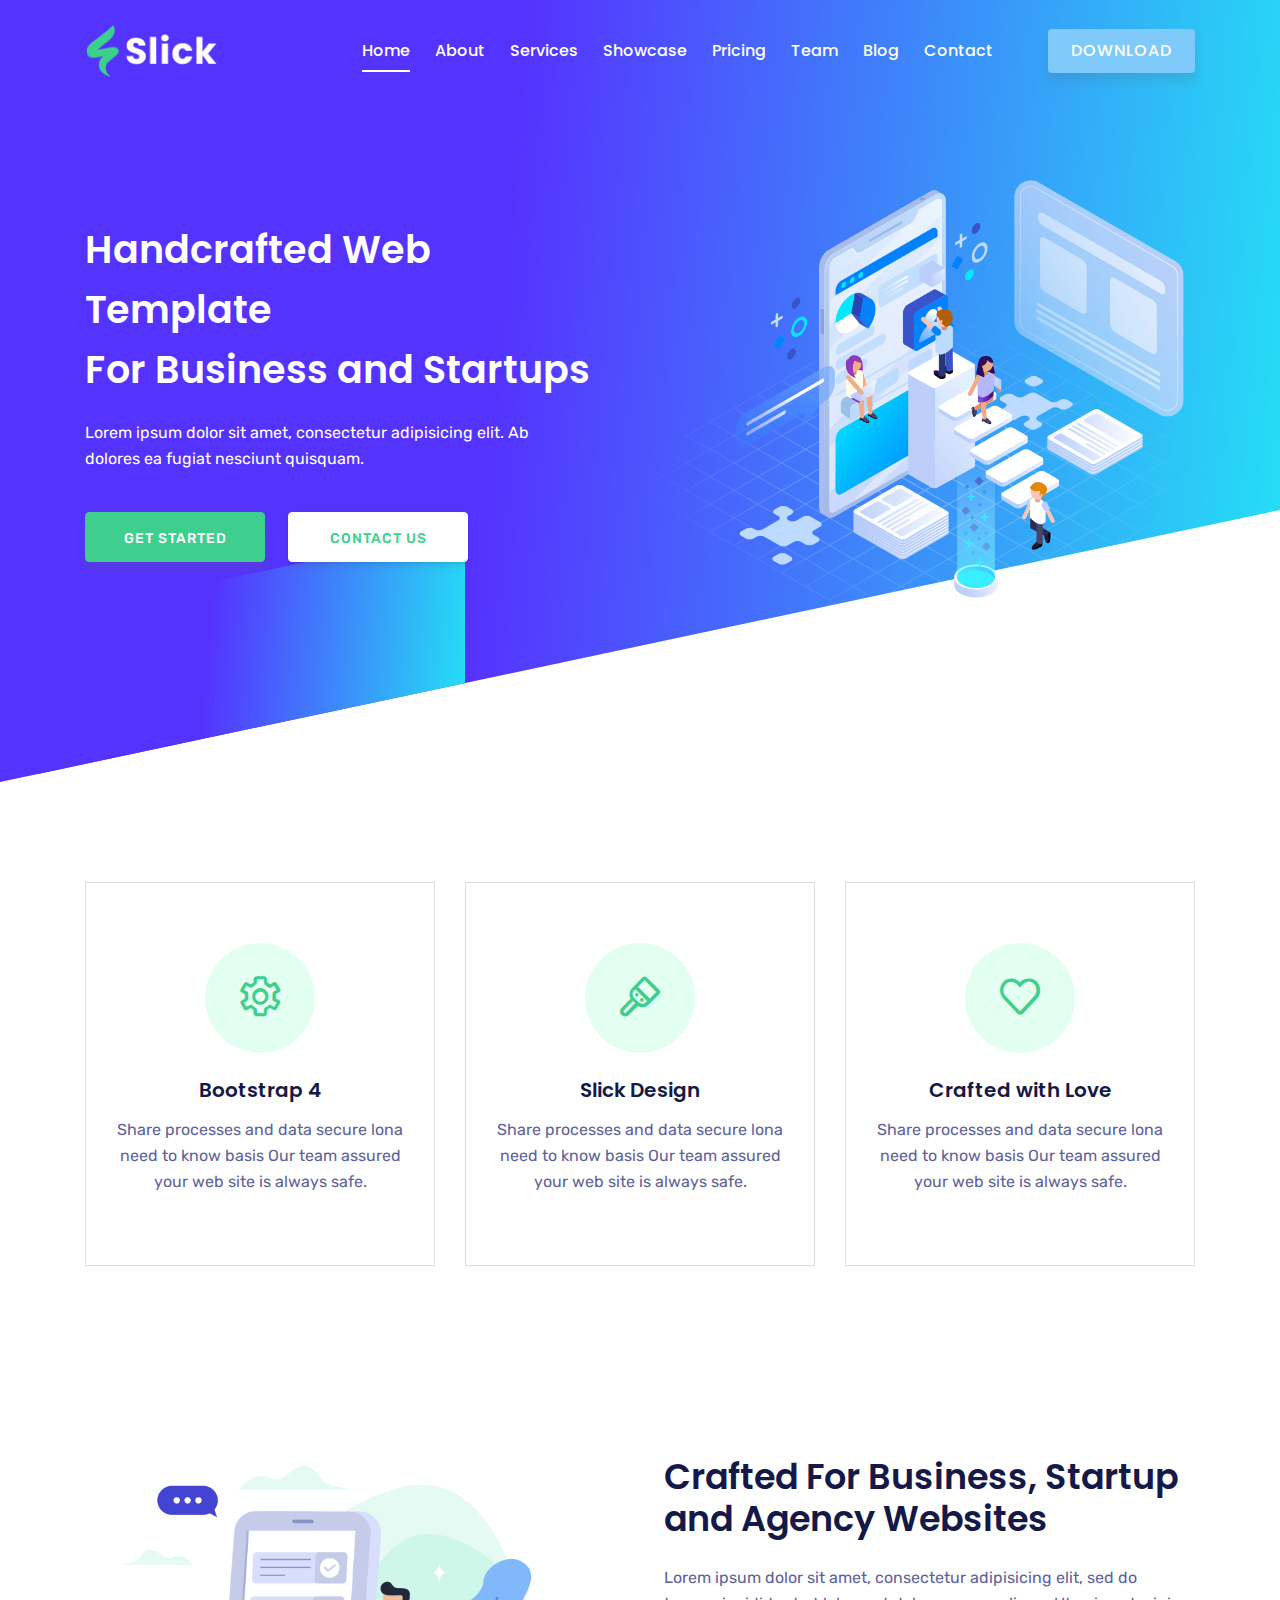
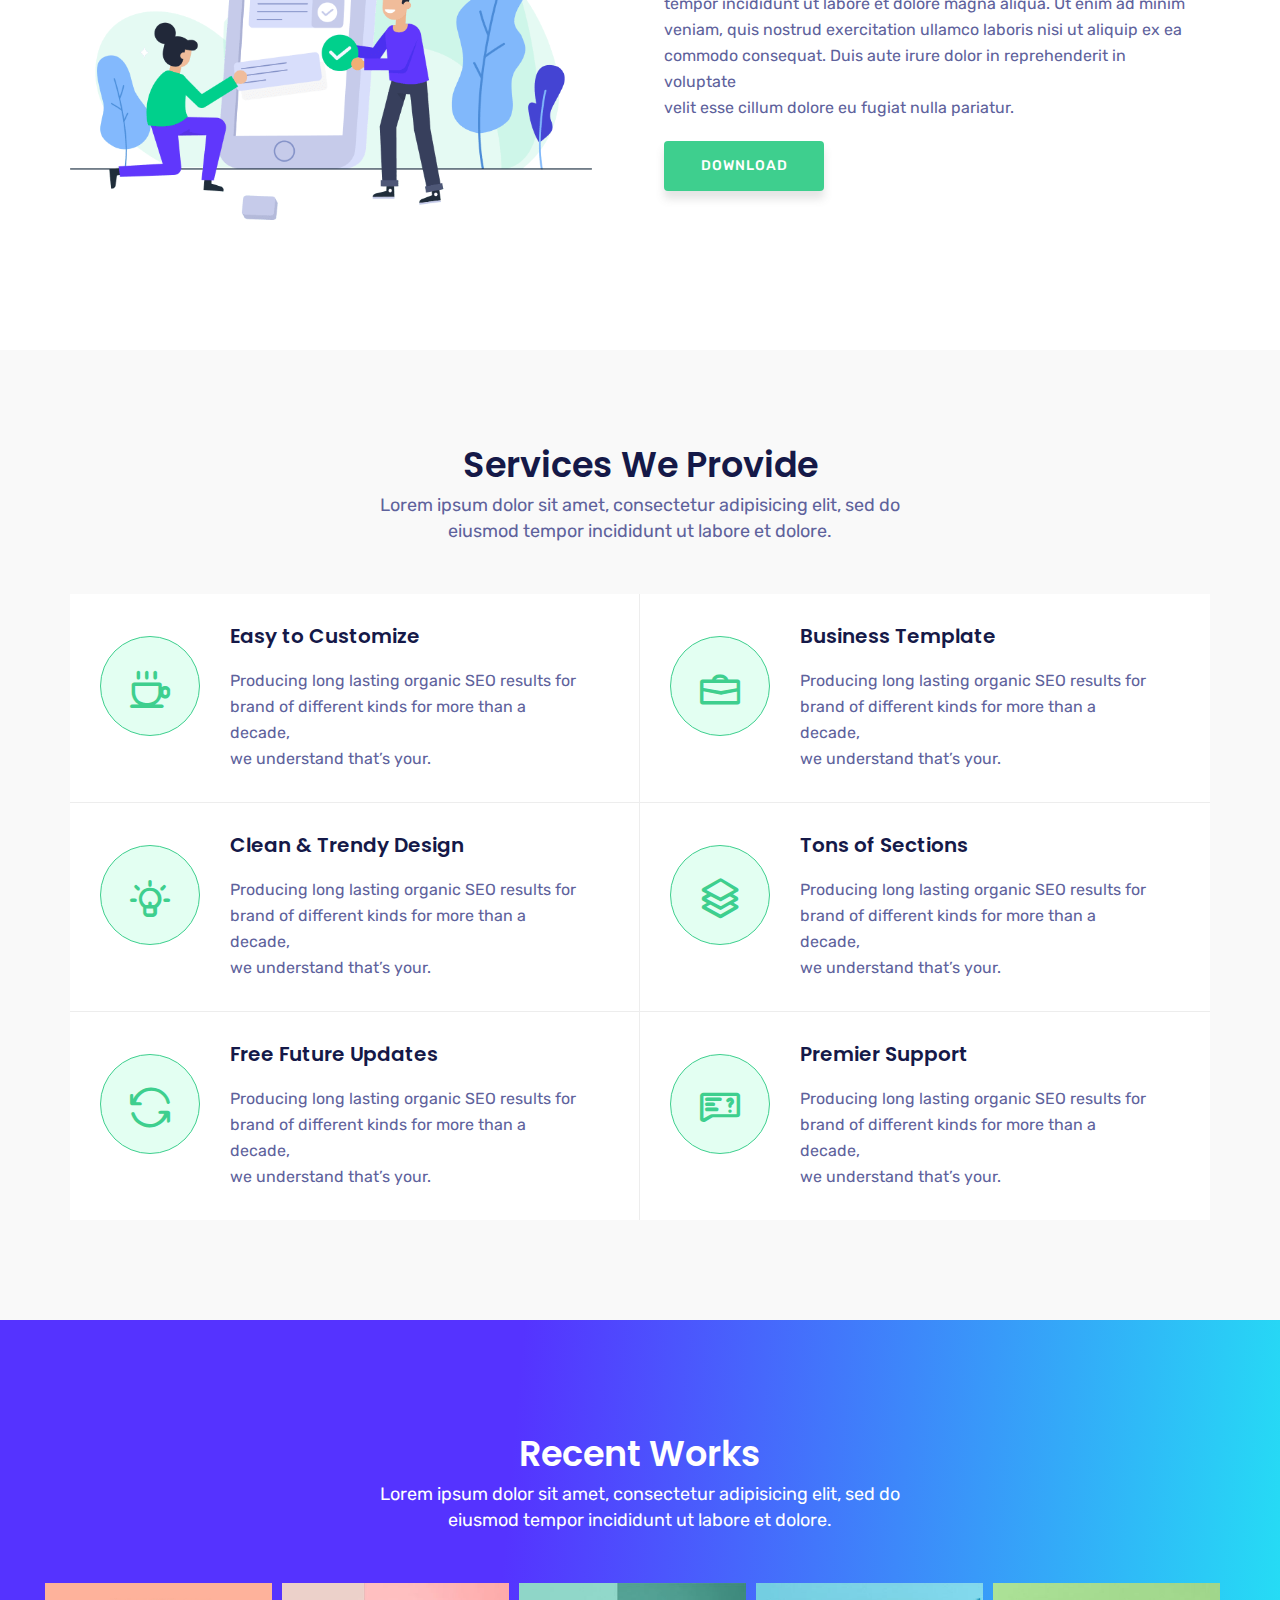
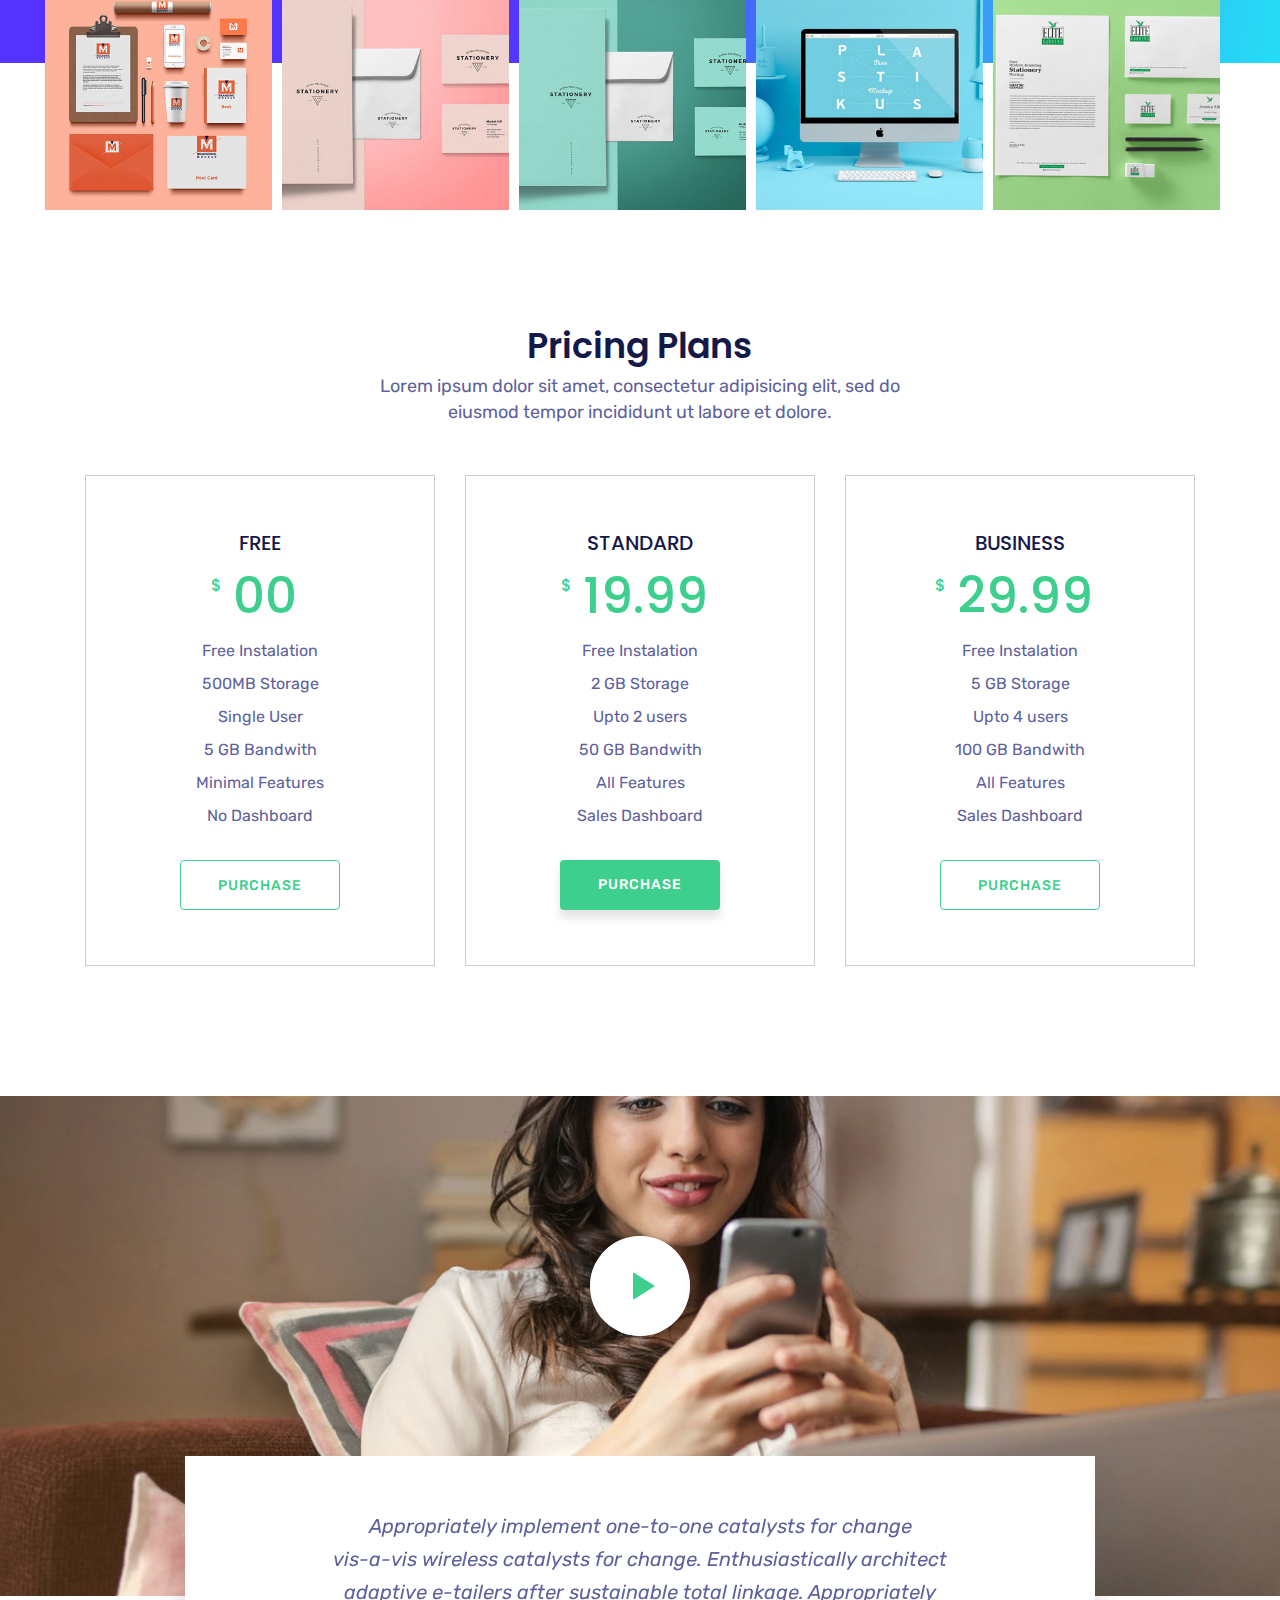
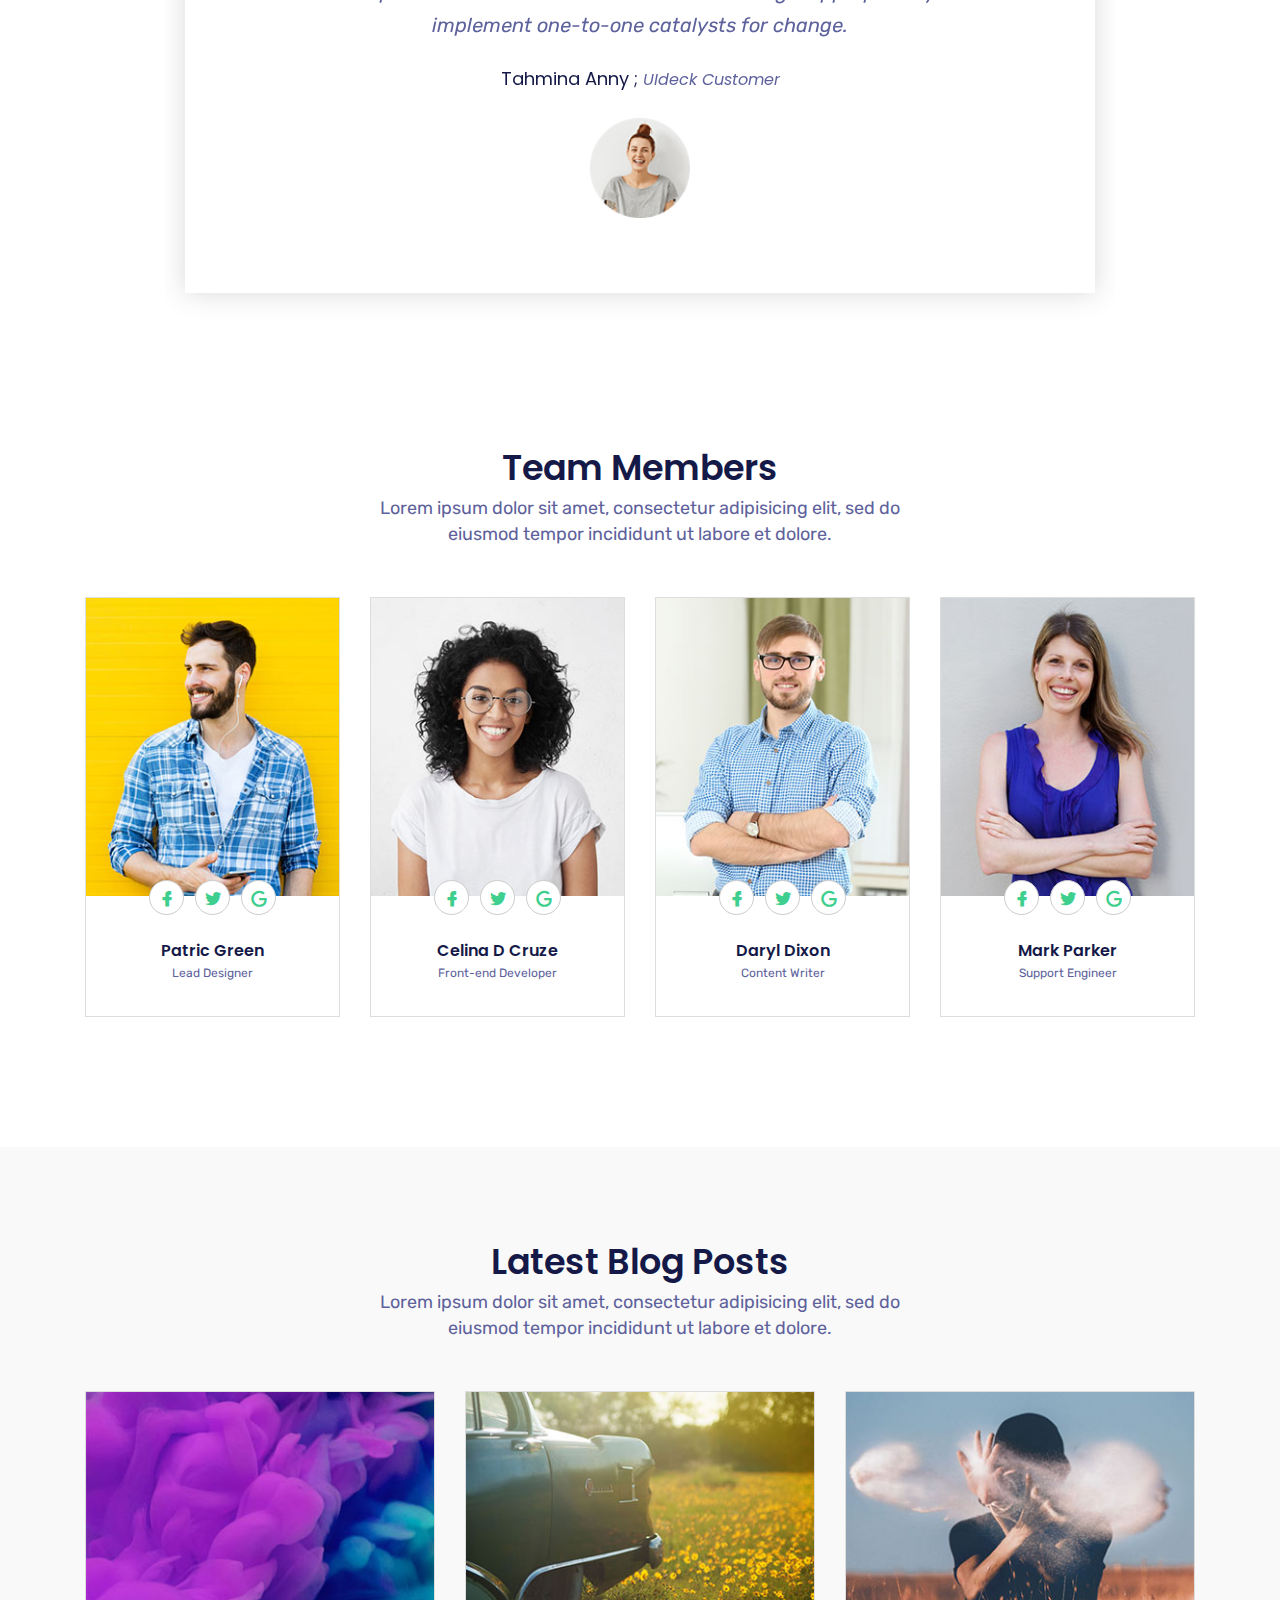
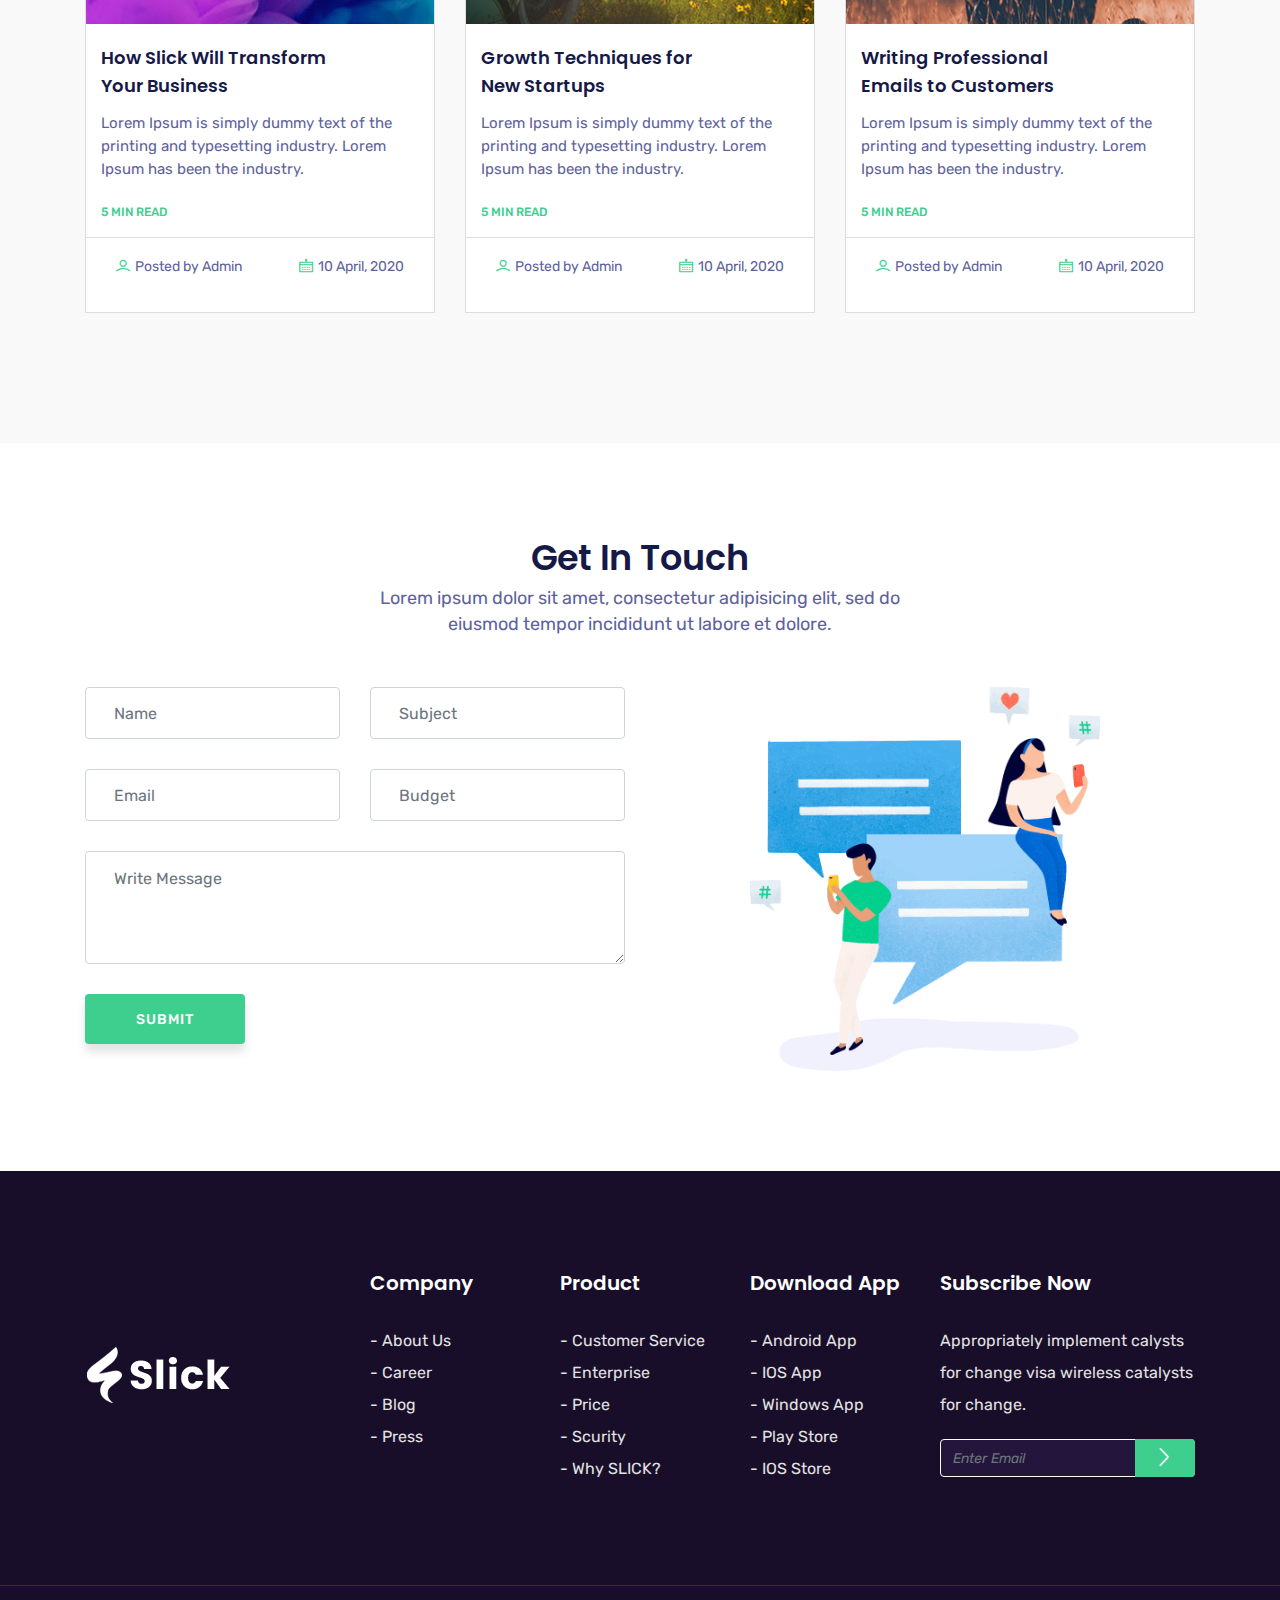
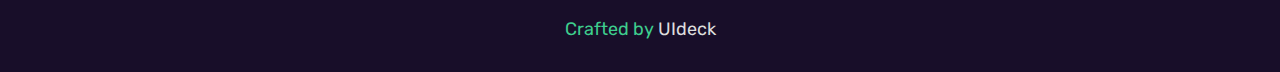
<file: business/index.html>
<!DOCTYPE html>
<html lang="en">
  <head>
    <meta charset="utf-8" />
    <meta name="viewport" content="width=device-width, initial-scale=1, shrink-to-fit=no" />
    <meta name="keywords" content="Bootstrap, Landing page, Template, Business, Service" />
    <meta name="viewport" content="width=device-width, initial-scale=1, maximum-scale=1" />
    <meta name="author" content="Grayrids" />
    <title>Slick - Bootstrap 4 Template</title>

    <link rel="shortcut icon" href="img/2.png" type="image/png" />

    <link rel="stylesheet" href="css/bootstrap-4.5.0.min.css" />
    <link rel="stylesheet" href="css/animate.css" />
    <link rel="stylesheet" href="css/LineIcons.2.0.css" />
    <link rel="stylesheet" href="css/owl.carousel.2.3.4.min.css" />
    <link rel="stylesheet" href="css/owl.theme.css" />
    <link rel="stylesheet" href="css/magnific-popup.css" />
    <link rel="stylesheet" href="css/nivo-lightbox.css" />
    <link rel="stylesheet" href="css/main.css" />
    <link rel="stylesheet" href="css/responsive.css" />
  </head>
  <body>
    <header class="hero-area">
      <div class="overlay">
        <span></span>
        <span></span>
      </div>
      <div class="navbar-area">
        <div class="container">
          <div class="row">
            <div class="col-lg-12">
              <nav class="navbar navbar-expand-lg">
                <a class="navbar-brand" href="index.html">
                  <img src="img/logo.png" alt="Logo" />
                </a>
                <button
                  class="navbar-toggler"
                  type="button"
                  data-toggle="collapse"
                  data-target="#navbarSupportedContent"
                  aria-controls="navbarSupportedContent"
                  aria-expanded="false"
                  aria-label="Toggle navigation"
                >
                  <span class="toggler-icon"></span>
                  <span class="toggler-icon"></span>
                  <span class="toggler-icon"></span>
                </button>
                <div class="collapse navbar-collapse sub-menu-bar" id="navbarSupportedContent">
                  <ul id="nav" class="navbar-nav ml-auto">
                    <li class="nav-item active">
                      <a class="page-scroll" href="#home">Home</a>
                    </li>
                    <li class="nav-item">
                      <a class="page-scroll" href="#services">About</a>
                    </li>
                    <li class="nav-item">
                      <a class="page-scroll" href="#features">Services</a>
                    </li>
                    <li class="nav-item">
                      <a class="page-scroll" href="#showcase">Showcase</a>
                    </li>
                    <li class="nav-item">
                      <a class="page-scroll" href="#pricing">Pricing</a>
                    </li>
                    <li class="nav-item">
                      <a class="page-scroll" href="#team">Team</a>
                    </li>
                    <li class="nav-item">
                      <a class="page-scroll" href="#blog">Blog</a>
                    </li>
                    <li class="nav-item">
                      <a class="page-scroll" href="#contact">Contact</a>
                    </li>
                    <li class="nav-item">
                      <a
                        class="btn btn-singin"
                        href="../../../../https@uideck.com/products/slick-free-bootstrap-template/default.htm"
                        rel="nofollow"
                        >Download</a
                      >
                    </li>
                  </ul>
                </div>
              </nav>
            </div>
          </div>
        </div>
      </div>
      <div id="home">
        <div class="container">
          <div class="row space-100">
            <div class="col-lg-6 col-md-12 col-xs-12">
              <div class="contents">
                <h2 class="head-title">
                  Handcrafted Web Template <br class="d-none d-xl-block" />For Business and Startups
                </h2>
                <p>
                  Lorem ipsum dolor sit amet, consectetur adipisicing elit. Ab <br class="d-none d-xl-block" />dolores
                  ea fugiat nesciunt quisquam.
                </p>
                <div class="header-button">
                  <a
                    href="../../../../https@uideck.com/products/slick-free-bootstrap-template/default.htm"
                    rel="nofollow"
                    class="btn btn-border-filled"
                    >Get Started</a
                  >
                  <a href="#contact" class="btn btn-border page-scroll">Contact Us</a>
                </div>
              </div>
            </div>
            <div class="col-lg-6 col-md-12 col-xs-12 p-0">
              <div class="intro-img">
                <img src="img/intro.png" alt="" />
              </div>
            </div>
          </div>
        </div>
      </div>
    </header>

    <section id="services" class="section">
      <div class="container">
        <div class="row justify-content-center justify-content-md-start">
          <div class="col-lg-4 col-md-6 col-xs-12 col-sm-10">
            <div class="services-item text-center">
              <div class="icon">
                <i class="lni lni-cog"></i>
              </div>
              <h4>Bootstrap 4</h4>
              <p>
                Share processes and data secure lona need to know basis Our team assured your web site is always safe.
              </p>
            </div>
          </div>

          <div class="col-lg-4 col-md-6 col-xs-12 col-sm-10">
            <div class="services-item text-center">
              <div class="icon">
                <i class="lni lni-brush"></i>
              </div>
              <h4>Slick Design</h4>
              <p>
                Share processes and data secure lona need to know basis Our team assured your web site is always safe.
              </p>
            </div>
          </div>

          <div class="col-lg-4 col-md-6 col-xs-12 col-sm-10">
            <div class="services-item text-center">
              <div class="icon">
                <i class="lni lni-heart"></i>
              </div>
              <h4>Crafted with Love</h4>
              <p>
                Share processes and data secure lona need to know basis Our team assured your web site is always safe.
              </p>
            </div>
          </div>
        </div>
      </div>
    </section>

    <section id="business-plan">
      <div class="container">
        <div class="row">
          <div class="col-lg-6 col-md-12 pl-0 pt-70 pr-5">
            <div class="business-item-img">
              <img src="img/business/business-img.png" class="img-fluid" alt="" />
            </div>
          </div>

          <div class="col-lg-6 col-md-12 pl-4">
            <div class="business-item-info">
              <h3>Crafted For Business, Startup and Agency Websites</h3>
              <p>
                Lorem ipsum dolor sit amet, consectetur adipisicing elit, sed do <br class="d-none d-xl-block" />
                tempor incididunt ut labore et dolore magna aliqua. Ut enim ad minim <br class="d-none d-xl-block" />
                veniam, quis nostrud exercitation ullamco laboris nisi ut aliquip ex ea <br class="d-none d-xl-block" />
                commodo consequat. Duis aute irure dolor in reprehenderit in voluptate <br class="d-none d-xl-block" />
                velit esse cillum dolore eu fugiat nulla pariatur.
              </p>
              <a class="btn btn-common" href="#">download</a>
            </div>
          </div>
        </div>
      </div>
    </section>

    <section id="features" class="section">
      <div class="container">
        <div class="row">
          <div class="col-lg-12">
            <div class="features-text section-header text-center">
              <div>
                <h2 class="section-title">Services We Provide</h2>
                <div class="desc-text">
                  <p>
                    Lorem ipsum dolor sit amet, consectetur adipisicing elit, sed do <br class="d-none d-md-block" />
                    eiusmod tempor incididunt ut labore et dolore.
                  </p>
                </div>
              </div>
            </div>
          </div>
        </div>

        <div class="row featured-bg">
          <div class="col-lg-6 col-md-6 col-xs-12 p-0">
            <div class="feature-item featured-border1">
              <div class="feature-icon float-left">
                <i class="lni lni-coffee-cup"></i>
              </div>
              <div class="feature-info float-left">
                <h4>Easy to Customize</h4>
                <p>
                  Producing long lasting organic SEO results for <br class="d-none d-xl-block" />
                  brand of different kinds for more than a decade,<br class="d-none d-xl-block" />
                  we understand that’s your.
                </p>
              </div>
            </div>
          </div>

          <div class="col-lg-6 col-md-6 col-xs-12 p-0">
            <div class="feature-item featured-border2">
              <div class="feature-icon float-left">
                <i class="lni lni-briefcase"></i>
              </div>
              <div class="feature-info float-left">
                <h4>Business Template</h4>
                <p>
                  Producing long lasting organic SEO results for <br class="d-none d-xl-block" />
                  brand of different kinds for more than a decade,<br class="d-none d-xl-block" />
                  we understand that’s your.
                </p>
              </div>
            </div>
          </div>

          <div class="col-lg-6 col-md-6 col-xs-12 p-0">
            <div class="feature-item featured-border1">
              <div class="feature-icon float-left">
                <i class="lni lni-invention"></i>
              </div>
              <div class="feature-info float-left">
                <h4>Clean & Trendy Design</h4>
                <p>
                  Producing long lasting organic SEO results for <br class="d-none d-xl-block" />
                  brand of different kinds for more than a decade,<br class="d-none d-xl-block" />
                  we understand that’s your.
                </p>
              </div>
            </div>
          </div>

          <div class="col-lg-6 col-md-6 col-xs-12 p-0">
            <div class="feature-item featured-border2">
              <div class="feature-icon float-left">
                <i class="lni lni-layers"></i>
              </div>
              <div class="feature-info float-left">
                <h4>Tons of Sections</h4>
                <p>
                  Producing long lasting organic SEO results for <br class="d-none d-xl-block" />
                  brand of different kinds for more than a decade,<br class="d-none d-xl-block" />
                  we understand that’s your.
                </p>
              </div>
            </div>
          </div>

          <div class="col-lg-6 col-md-6 col-xs-12 p-0">
            <div class="feature-item featured-border3">
              <div class="feature-icon float-left">
                <i class="lni lni-reload"></i>
              </div>
              <div class="feature-info float-left">
                <h4>Free Future Updates</h4>
                <p>
                  Producing long lasting organic SEO results for <br class="d-none d-xl-block" />
                  brand of different kinds for more than a decade,<br class="d-none d-xl-block" />
                  we understand that’s your.
                </p>
              </div>
            </div>
          </div>

          <div class="col-lg-6 col-md-6 col-xs-12 p-0">
            <div class="feature-item">
              <div class="feature-icon float-left">
                <i class="lni lni-support"></i>
              </div>
              <div class="feature-info float-left">
                <h4>Premier Support</h4>
                <p>
                  Producing long lasting organic SEO results for <br class="d-none d-xl-block" />
                  brand of different kinds for more than a decade,<br class="d-none d-xl-block" />
                  we understand that’s your.
                </p>
              </div>
            </div>
          </div>
        </div>
      </div>
    </section>

    <section id="showcase">
      <div class="container-fluid right-position">
        <div class="row gradient-bg">
          <div class="col-lg-12">
            <div class="showcase-text section-header text-center">
              <div>
                <h2 class="section-title">Recent Works</h2>
                <div class="desc-text">
                  <p>
                    Lorem ipsum dolor sit amet, consectetur adipisicing elit, sed do <br class="d-none d-md-block" />
                    eiusmod tempor incididunt ut labore et dolore.
                  </p>
                </div>
              </div>
            </div>
          </div>
        </div>

        <div class="row justify-content-center showcase-area">
          <div class="col-lg-12 col-md-12 col-xs-12 px-0">
            <div class="showcase-slider owl-carousel">
              <div class="item">
                <div class="screenshot-thumb">
                  <img src="img/showcase/01.jpg" class="img-fluid" alt="" />
                  <div class="hover-content text-center">
                    <div class="fancy-table">
                      <div class="table-cell">
                        <div class="single-text">
                          <p>Icon , Web</p>
                          <h5>Redesign Slack</h5>
                        </div>
                        <div class="zoom-icon">
                          <a class="lightbox" href="img/showcase/01.jpg"><i class="lni lni-zoom-in"></i></a>
                          <a href="#"><i class="lni lni-link"></i></a>
                        </div>
                      </div>
                    </div>
                  </div>
                </div>
              </div>
              <div class="item">
                <div class="screenshot-thumb">
                  <img src="img/showcase/02.jpg" class="img-fluid" alt="" />
                  <div class="hover-content text-center">
                    <div class="fancy-table">
                      <div class="table-cell">
                        <div class="single-text">
                          <p>Icon , Web</p>
                          <h5>Redesign Slack</h5>
                        </div>
                        <div class="zoom-icon">
                          <a class="lightbox" href="img/showcase/02.jpg"><i class="lni lni-zoom-in"></i></a>
                          <a href="#"><i class="lni lni-link"></i></a>
                        </div>
                      </div>
                    </div>
                  </div>
                </div>
              </div>
              <div class="item">
                <div class="screenshot-thumb">
                  <img src="img/showcase/03.jpg" class="img-fluid" alt="" />
                  <div class="hover-content text-center">
                    <div class="fancy-table">
                      <div class="table-cell">
                        <div class="single-text">
                          <p>Icon , Web</p>
                          <h5>Redesign Slack</h5>
                        </div>
                        <div class="zoom-icon">
                          <a class="lightbox" href="img/showcase/03.jpg"><i class="lni lni-zoom-in"></i></a>
                          <a href="#"><i class="lni lni-link"></i></a>
                        </div>
                      </div>
                    </div>
                  </div>
                </div>
              </div>
              <div class="item">
                <div class="screenshot-thumb">
                  <img src="img/showcase/04.jpg" class="img-fluid" alt="" />
                  <div class="hover-content text-center">
                    <div class="fancy-table">
                      <div class="table-cell">
                        <div class="single-text">
                          <p>Icon , Web</p>
                          <h5>Redesign Slack</h5>
                        </div>
                        <div class="zoom-icon">
                          <a class="lightbox" href="img/showcase/04.jpg"><i class="lni lni-zoom-in"></i></a>
                          <a href="#"><i class="lni lni-link"></i></a>
                        </div>
                      </div>
                    </div>
                  </div>
                </div>
              </div>
              <div class="item">
                <div class="screenshot-thumb">
                  <img src="img/showcase/05.jpg" class="img-fluid" alt="" />
                  <div class="hover-content text-center">
                    <div class="fancy-table">
                      <div class="table-cell">
                        <div class="single-text">
                          <p>Icon , Web</p>
                          <h5>Redesign Slack</h5>
                        </div>
                        <div class="zoom-icon">
                          <a class="lightbox" href="img/showcase/05.jpg"><i class="lni lni-zoom-in"></i></a>
                          <a href="#"><i class="lni lni-link"></i></a>
                        </div>
                      </div>
                    </div>
                  </div>
                </div>
              </div>
              <div class="item">
                <div class="screenshot-thumb">
                  <img src="img/showcase/01.jpg" class="img-fluid" alt="" />
                  <div class="hover-content text-center">
                    <div class="fancy-table">
                      <div class="table-cell">
                        <div class="single-text">
                          <p>Icon , Web</p>
                          <h5>Redesign Slack</h5>
                        </div>
                        <div class="zoom-icon">
                          <a class="lightbox" href="img/showcase/01.jpg"><i class="lni lni-zoom-in"></i></a>
                          <a href="#"><i class="lni lni-link"></i></a>
                        </div>
                      </div>
                    </div>
                  </div>
                </div>
              </div>
              <div class="item">
                <div class="screenshot-thumb">
                  <img src="img/showcase/02.jpg" class="img-fluid" alt="" />
                  <div class="hover-content text-center">
                    <div class="fancy-table">
                      <div class="table-cell">
                        <div class="single-text">
                          <p>Icon , Web</p>
                          <h5>Redesign Slack</h5>
                        </div>
                        <div class="zoom-icon">
                          <a class="lightbox" href="img/showcase/02.jpg"><i class="lni lni-zoom-in"></i></a>
                          <a href="#"><i class="lni lni-link"></i></a>
                        </div>
                      </div>
                    </div>
                  </div>
                </div>
              </div>
              <div class="item">
                <div class="screenshot-thumb">
                  <img src="img/showcase/03.jpg" class="img-fluid" alt="" />
                  <div class="hover-content text-center">
                    <div class="fancy-table">
                      <div class="table-cell">
                        <div class="single-text">
                          <p>Icon , Web</p>
                          <h5>Redesign Slack</h5>
                        </div>
                        <div class="zoom-icon">
                          <a class="lightbox" href="img/showcase/03.jpg"><i class="lni lni-zoom-in"></i></a>
                          <a href="#"><i class="lni lni-link"></i></a>
                        </div>
                      </div>
                    </div>
                  </div>
                </div>
              </div>
              <div class="item">
                <div class="screenshot-thumb">
                  <img src="img/showcase/04.jpg" class="img-fluid" alt="" />
                  <div class="hover-content text-center">
                    <div class="fancy-table">
                      <div class="table-cell">
                        <div class="single-text">
                          <p>Icon , Web</p>
                          <h5>Redesign Slack</h5>
                        </div>
                        <div class="zoom-icon">
                          <a class="lightbox" href="img/showcase/04.jpg"><i class="lni lni-zoom-in"></i></a>
                          <a href="#"><i class="lni lni-link"></i></a>
                        </div>
                      </div>
                    </div>
                  </div>
                </div>
              </div>
              <div class="item">
                <div class="screenshot-thumb">
                  <img src="img/showcase/05.jpg" class="img-fluid" alt="" />
                  <div class="hover-content text-center">
                    <div class="fancy-table">
                      <div class="table-cell">
                        <div class="single-text">
                          <p>Icon , Web</p>
                          <h5>Redesign Slack</h5>
                        </div>
                        <div class="zoom-icon">
                          <a class="lightbox" href="img/showcase/05.jpg"><i class="lni lni-zoom-in"></i></a>
                          <a href="#"><i class="lni lni-link"></i></a>
                        </div>
                      </div>
                    </div>
                  </div>
                </div>
              </div>
              <div class="item">
                <div class="screenshot-thumb">
                  <img src="img/showcase/01.jpg" class="img-fluid" alt="" />
                  <div class="hover-content text-center">
                    <div class="fancy-table">
                      <div class="table-cell">
                        <div class="single-text">
                          <p>Icon , Web</p>
                          <h5>Redesign Slack</h5>
                        </div>
                        <div class="zoom-icon">
                          <a class="lightbox" href="img/showcase/01.jpg"><i class="lni lni-zoom-in"></i></a>
                          <a href="#"><i class="lni lni-link"></i></a>
                        </div>
                      </div>
                    </div>
                  </div>
                </div>
              </div>
              <div class="item">
                <div class="screenshot-thumb">
                  <img src="img/showcase/02.jpg" class="img-fluid" alt="" />
                  <div class="hover-content text-center">
                    <div class="fancy-table">
                      <div class="table-cell">
                        <div class="single-text">
                          <p>Icon , Web</p>
                          <h5>Redesign Slack</h5>
                        </div>
                        <div class="zoom-icon">
                          <a class="lightbox" href="img/showcase/01.jpg"><i class="lni lni-zoom-in"></i></a>
                          <a href="#"><i class="lni lni-link"></i></a>
                        </div>
                      </div>
                    </div>
                  </div>
                </div>
              </div>
              <div class="item">
                <div class="screenshot-thumb">
                  <img src="img/showcase/03.jpg" class="img-fluid" alt="" />
                  <div class="hover-content text-center">
                    <div class="fancy-table">
                      <div class="table-cell">
                        <div class="single-text">
                          <p>Icon , Web</p>
                          <h5>Redesign Slack</h5>
                        </div>
                        <div class="zoom-icon">
                          <a class="lightbox" href="img/showcase/01.jpg"><i class="lni lni-zoom-in"></i></a>
                          <a href="#"><i class="lni lni-link"></i></a>
                        </div>
                      </div>
                    </div>
                  </div>
                </div>
              </div>
              <div class="item">
                <div class="screenshot-thumb">
                  <img src="img/showcase/04.jpg" class="img-fluid" alt="" />
                  <div class="hover-content text-center">
                    <div class="fancy-table">
                      <div class="table-cell">
                        <div class="single-text">
                          <p>Icon , Web</p>
                          <h5>Redesign Slack</h5>
                        </div>
                        <div class="zoom-icon">
                          <a class="lightbox" href="img/showcase/01.jpg"><i class="lni lni-zoom-in"></i></a>
                          <a href="#"><i class="lni lni-link"></i></a>
                        </div>
                      </div>
                    </div>
                  </div>
                </div>
              </div>
              <div class="item">
                <div class="screenshot-thumb">
                  <img src="img/showcase/05.jpg" class="img-fluid" alt="" />
                  <div class="hover-content text-center">
                    <div class="fancy-table">
                      <div class="table-cell">
                        <div class="single-text">
                          <p>Icon , Web</p>
                          <h5>Redesign Slack</h5>
                        </div>
                        <div class="zoom-icon">
                          <a class="lightbox" href="img/showcase/01.jpg"><i class="lni lni-zoom-in"></i></a>
                          <a href="#"><i class="lni lni-link"></i></a>
                        </div>
                      </div>
                    </div>
                  </div>
                </div>
              </div>
              <div class="item">
                <div class="screenshot-thumb">
                  <img src="img/showcase/01.jpg" class="img-fluid" alt="" />
                  <div class="hover-content text-center">
                    <div class="fancy-table">
                      <div class="table-cell">
                        <div class="single-text">
                          <p>Icon , Web</p>
                          <h5>Redesign Slack</h5>
                        </div>
                        <div class="zoom-icon">
                          <a class="lightbox" href="img/showcase/01.jpg"><i class="lni lni-zoom-in"></i></a>
                          <a href="#"><i class="lni lni-link"></i></a>
                        </div>
                      </div>
                    </div>
                  </div>
                </div>
              </div>
              <div class="item">
                <div class="screenshot-thumb">
                  <img src="img/showcase/02.jpg" class="img-fluid" alt="" />
                  <div class="hover-content text-center">
                    <div class="fancy-table">
                      <div class="table-cell">
                        <div class="single-text">
                          <p>Icon , Web</p>
                          <h5>Redesign Slack</h5>
                        </div>
                        <div class="zoom-icon">
                          <a class="lightbox" href="img/showcase/01.jpg"><i class="lni lni-zoom-in"></i></a>
                          <a href="#"><i class="lni lni-link"></i></a>
                        </div>
                      </div>
                    </div>
                  </div>
                </div>
              </div>
              <div class="item">
                <div class="screenshot-thumb">
                  <img src="img/showcase/03.jpg" class="img-fluid" alt="" />
                  <div class="hover-content text-center">
                    <div class="fancy-table">
                      <div class="table-cell">
                        <div class="single-text">
                          <p>Icon , Web</p>
                          <h5>Redesign Slack</h5>
                        </div>
                        <div class="zoom-icon">
                          <a class="lightbox" href="img/showcase/01.jpg"><i class="lni lni-zoom-in"></i></a>
                          <a href="#"><i class="lni lni-link"></i></a>
                        </div>
                      </div>
                    </div>
                  </div>
                </div>
              </div>
              <div class="item">
                <div class="screenshot-thumb">
                  <img src="img/showcase/04.jpg" class="img-fluid" alt="" />
                  <div class="hover-content text-center">
                    <div class="fancy-table">
                      <div class="table-cell">
                        <div class="single-text">
                          <p>Icon , Web</p>
                          <h5>Redesign Slack</h5>
                        </div>
                        <div class="zoom-icon">
                          <a class="lightbox" href="img/showcase/01.jpg"><i class="lni lni-zoom-in"></i></a>
                          <a href="#"><i class="lni lni-link"></i></a>
                        </div>
                      </div>
                    </div>
                  </div>
                </div>
              </div>
              <div class="item">
                <div class="screenshot-thumb">
                  <img src="img/showcase/05.jpg" class="img-fluid" alt="" />
                  <div class="hover-content text-center">
                    <div class="fancy-table">
                      <div class="table-cell">
                        <div class="single-text">
                          <p>Icon , Web</p>
                          <h5>Redesign Slack</h5>
                        </div>
                        <div class="zoom-icon">
                          <a class="lightbox" href="img/showcase/01.jpg"><i class="lni lni-zoom-in"></i></a>
                          <a href="#"><i class="lni lni-link"></i></a>
                        </div>
                      </div>
                    </div>
                  </div>
                </div>
              </div>
            </div>
          </div>
        </div>
      </div>
    </section>

    <section id="pricing" class="section">
      <div class="container">
        <div class="row">
          <div class="col-lg-12">
            <div class="pricing-text section-header text-center">
              <div>
                <h2 class="section-title">Pricing Plans</h2>
                <div class="desc-text">
                  <p>
                    Lorem ipsum dolor sit amet, consectetur adipisicing elit, sed do <br class="d-none d-md-block" />
                    eiusmod tempor incididunt ut labore et dolore.
                  </p>
                </div>
              </div>
            </div>
          </div>
        </div>

        <div class="row pricing-tables">
          <div class="col-lg-4 col-md-4 col-xs-12 col-sm-10 mx-auto">
            <div class="pricing-table text-center">
              <div class="pricing-details">
                <h3>Free</h3>
                <h1><span>$</span>00</h1>
                <ul>
                  <li>Free Instalation</li>
                  <li>500MB Storage</li>
                  <li>Single User</li>
                  <li>5 GB Bandwith</li>
                  <li>Minimal Features</li>
                  <li>No Dashboard</li>
                </ul>
              </div>
              <div class="plan-button">
                <a href="#" class="btn btn-border">Purchase</a>
              </div>
            </div>
          </div>

          <div class="col-lg-4 col-md-4 col-xs-12 col-sm-10 mx-auto">
            <div class="pricing-table text-center">
              <div class="pricing-details">
                <h3>standard</h3>
                <h1><span>$</span>19.99</h1>
                <ul>
                  <li>Free Instalation</li>
                  <li>2 GB Storage</li>
                  <li>Upto 2 users</li>
                  <li>50 GB Bandwith</li>
                  <li>All Features</li>
                  <li>Sales Dashboard</li>
                </ul>
              </div>
              <div class="plan-button">
                <a href="#" class="btn btn-common">Purchase</a>
              </div>
            </div>
          </div>

          <div class="col-lg-4 col-md-4 col-xs-12 col-sm-10 mx-auto">
            <div class="pricing-table text-center">
              <div class="pricing-details">
                <h3>Business</h3>
                <h1><span>$</span>29.99</h1>
                <ul>
                  <li>Free Instalation</li>
                  <li>5 GB Storage</li>
                  <li>Upto 4 users</li>
                  <li>100 GB Bandwith</li>
                  <li>All Features</li>
                  <li>Sales Dashboard</li>
                </ul>
              </div>
              <div class="plan-button">
                <a href="#" class="btn btn-border">Purchase</a>
              </div>
            </div>
          </div>
        </div>
      </div>
    </section>

    <section id="testimonial">
      <div class="testimonial-video section">
        <div class="container right-position">
          <div class="row">
            <div class="col-md-12 col-sm-12">
              <div class="video-promo-content text-center">
                <a
                  id="play-video"
                  class="video-play-button video-popup"
                  href="../../../../https@www.youtube.com/watch@v=Y4fodpIwal8&list=RDXCElIIYx_8s&index=13"
                >
                  <span></span>
                </a>
              </div>
            </div>
          </div>
        </div>
      </div>
      <div class="container">
        <div class="row justify-content-center testimonial-area">
          <div
            class="col-lg-10 col-md-12 col-sm-12 col-xs-12 pr-20 pl-20"
            style="overflow: hidden; padding-bottom: 60px"
          >
            <div id="client-testimonial" class="text-center owl-carousel">
              <div class="item">
                <div class="testimonial-item">
                  <div class="content-inner">
                    <p class="description">
                      Appropriately implement one-to-one catalysts for change <br class="d-none d-xl-block" />
                      vis-a-vis wireless catalysts for change. Enthusiastically architect
                      <br class="d-none d-xl-block" />
                      adaptive e-tailers after sustainable total linkage. Appropriately <br class="d-none d-xl-block" />
                      implement one-to-one catalysts for change.
                    </p>
                    <div class="author-info">
                      <h5>Tahmina Anny ; <span> UIdeck Customer</span></h5>
                    </div>
                  </div>
                  <div class="client-thumb">
                    <img src="img/testimonial/01.png" alt="" />
                  </div>
                </div>
              </div>
              <div class="item">
                <div class="testimonial-item">
                  <div class="content-inner">
                    <p class="description">
                      Appropriately implement one-to-one catalysts for change <br class="d-none d-xl-block" />
                      vis-a-vis wireless catalysts for change. Enthusiastically architect
                      <br class="d-none d-xl-block" />
                      adaptive e-tailers after sustainable total linkage. Appropriately <br class="d-none d-xl-block" />
                      implement one-to-one catalysts for change.
                    </p>
                    <div class="author-info">
                      <h5>Tahmina Anny ; <span> UIdeck Customer</span></h5>
                    </div>
                  </div>
                  <div class="client-thumb">
                    <img src="img/testimonial/01.png" alt="" />
                  </div>
                </div>
              </div>
              <div class="item">
                <div class="testimonial-item">
                  <div class="content-inner">
                    <p class="description">
                      Appropriately implement one-to-one catalysts for change <br class="d-none d-xl-block" />
                      vis-a-vis wireless catalysts for change. Enthusiastically architect
                      <br class="d-none d-xl-block" />
                      adaptive e-tailers after sustainable total linkage. Appropriately <br class="d-none d-xl-block" />
                      implement one-to-one catalysts for change.
                    </p>
                    <div class="author-info">
                      <h5>Tahmina Anny ; <span> UIdeck Customer</span></h5>
                    </div>
                  </div>
                  <div class="client-thumb">
                    <img src="img/testimonial/01.png" alt="" />
                  </div>
                </div>
              </div>
              <div class="item">
                <div class="testimonial-item">
                  <div class="content-inner">
                    <p class="description">
                      Appropriately implement one-to-one catalysts for change <br class="d-none d-xl-block" />
                      vis-a-vis wireless catalysts for change. Enthusiastically architect
                      <br class="d-none d-xl-block" />
                      adaptive e-tailers after sustainable total linkage. Appropriately <br class="d-none d-xl-block" />
                      implement one-to-one catalysts for change.
                    </p>
                    <div class="author-info">
                      <h5>Tahmina Anny ; <span> UIdeck Customer</span></h5>
                    </div>
                  </div>
                  <div class="client-thumb">
                    <img src="img/testimonial/01.png" alt="" />
                  </div>
                </div>
              </div>
              <div class="item">
                <div class="testimonial-item">
                  <div class="content-inner">
                    <p class="description">
                      Appropriately implement one-to-one catalysts for change <br class="d-none d-xl-block" />
                      vis-a-vis wireless catalysts for change. Enthusiastically architect
                      <br class="d-none d-xl-block" />
                      adaptive e-tailers after sustainable total linkage. Appropriately <br class="d-none d-xl-block" />
                      implement one-to-one catalysts for change.
                    </p>
                    <div class="author-info">
                      <h5>Tahmina Anny ; <span> UIdeck Customer</span></h5>
                    </div>
                  </div>
                  <div class="client-thumb">
                    <img src="img/testimonial/01.png" alt="" />
                  </div>
                </div>
              </div>
              <div class="item">
                <div class="testimonial-item">
                  <div class="content-inner">
                    <p class="description">
                      Appropriately implement one-to-one catalysts for change <br class="d-none d-xl-block" />
                      vis-a-vis wireless catalysts for change. Enthusiastically architect
                      <br class="d-none d-xl-block" />
                      adaptive e-tailers after sustainable total linkage. Appropriately <br class="d-none d-xl-block" />
                      implement one-to-one catalysts for change.
                    </p>
                    <div class="author-info">
                      <h5>Tahmina Anny ; <span> UIdeck Customer</span></h5>
                    </div>
                  </div>
                  <div class="client-thumb">
                    <img src="img/testimonial/01.png" alt="" />
                  </div>
                </div>
              </div>
            </div>
          </div>
        </div>
      </div>
    </section>

    <section id="team" class="section">
      <div class="container">
        <div class="row">
          <div class="col-lg-12">
            <div class="team-text section-header text-center">
              <div>
                <h2 class="section-title">Team Members</h2>
                <div class="desc-text">
                  <p>
                    Lorem ipsum dolor sit amet, consectetur adipisicing elit, sed do <br class="d-none d-md-block" />
                    eiusmod tempor incididunt ut labore et dolore.
                  </p>
                </div>
              </div>
            </div>
          </div>
        </div>

        <div class="row">
          <div class="col-lg-3 col-md-6 col-xs-12 col-sm-10 mx-auto">
            <div class="single-team">
              <div class="team-thumb">
                <img src="img/team/01.jpg" class="img-fluid" alt="" />
              </div>
              <div class="team-details">
                <div class="team-social-icons">
                  <ul class="social-list">
                    <li>
                      <a href="#"><i class="lni lni-facebook-filled"></i></a>
                    </li>
                    <li>
                      <a href="#"><i class="lni lni-twitter-filled"></i></a>
                    </li>
                    <li>
                      <a href="#"><i class="lni lni-google"></i></a>
                    </li>
                  </ul>
                </div>
                <div class="team-inner text-center">
                  <h5 class="team-title">Patric Green</h5>
                  <p>Lead Designer</p>
                </div>
              </div>
            </div>
          </div>

          <div class="col-lg-3 col-md-6 col-xs-12 col-sm-10 mx-auto">
            <div class="single-team">
              <div class="team-thumb">
                <img src="img/team/02.jpg" class="img-fluid" alt="" />
              </div>
              <div class="team-details">
                <div class="team-social-icons">
                  <ul class="social-list">
                    <li>
                      <a href="#"><i class="lni lni-facebook-filled"></i></a>
                    </li>
                    <li>
                      <a href="#"><i class="lni lni-twitter-filled"></i></a>
                    </li>
                    <li>
                      <a href="#"><i class="lni lni-google"></i></a>
                    </li>
                  </ul>
                </div>
                <div class="team-inner text-center">
                  <h5 class="team-title">Celina D Cruze</h5>
                  <p>Front-end Developer</p>
                </div>
              </div>
            </div>
          </div>

          <div class="col-lg-3 col-md-6 col-xs-12 col-sm-10 mx-auto">
            <div class="single-team">
              <div class="team-thumb">
                <img src="img/team/03.jpg" class="img-fluid" alt="" />
              </div>
              <div class="team-details">
                <div class="team-social-icons">
                  <ul class="social-list">
                    <li>
                      <a href="#"><i class="lni lni-facebook-filled"></i></a>
                    </li>
                    <li>
                      <a href="#"><i class="lni lni-twitter-filled"></i></a>
                    </li>
                    <li>
                      <a href="#"><i class="lni lni-google"></i></a>
                    </li>
                  </ul>
                </div>
                <div class="team-inner text-center">
                  <h5 class="team-title">Daryl Dixon</h5>
                  <p>Content Writer</p>
                </div>
              </div>
            </div>
          </div>

          <div class="col-lg-3 col-md-6 col-xs-12 col-sm-10 mx-auto">
            <div class="single-team">
              <div class="team-thumb">
                <img src="img/team/04.jpg" class="img-fluid" alt="" />
              </div>
              <div class="team-details">
                <div class="team-social-icons">
                  <ul class="social-list">
                    <li>
                      <a href="#"><i class="lni lni-facebook-filled"></i></a>
                    </li>
                    <li>
                      <a href="#"><i class="lni lni-twitter-filled"></i></a>
                    </li>
                    <li>
                      <a href="#"><i class="lni lni-google"></i></a>
                    </li>
                  </ul>
                </div>
                <div class="team-inner text-center">
                  <h5 class="team-title">Mark Parker</h5>
                  <p>Support Engineer</p>
                </div>
              </div>
            </div>
          </div>
        </div>
      </div>
    </section>

    <section id="blog" class="section">
      <div class="container">
        <div class="row">
          <div class="col-lg-12">
            <div class="blog-text section-header text-center">
              <div>
                <h2 class="section-title">Latest Blog Posts</h2>
                <div class="desc-text">
                  <p>
                    Lorem ipsum dolor sit amet, consectetur adipisicing elit, sed do <br class="d-none d-md-block" />
                    eiusmod tempor incididunt ut labore et dolore.
                  </p>
                </div>
              </div>
            </div>
          </div>
        </div>

        <div class="row justify-content-center justify-content-md-start">
          <div class="col-lg-4 col-md-6 col-sm-10 col-xs-12 blog-item">
            <div class="blog-item-wrapper">
              <div class="blog-item-img">
                <a href="single-post.html">
                  <img src="img/blog/01.jpg" class="img-fluid" alt="" />
                </a>
              </div>
              <div class="blog-item-text">
                <h3>
                  <a href="single-post.html">How Slick Will Transform <br class="d-none d-xl-block" />Your Business</a>
                </h3>
                <p>
                  Lorem Ipsum is simply dummy text of the printing and typesetting industry. Lorem Ipsum has been the
                  industry.
                </p>
                <a href="default.htm" class="read-more">5 Min read</a>
              </div>
              <div class="author">
                <span class="name"><i class="lni lni-user"></i><a href="#">Posted by Admin</a></span>
                <span class="date float-right"><i class="lni lni-calendar"></i><a href="#">10 April, 2020</a></span>
              </div>
            </div>
          </div>

          <div class="col-lg-4 col-md-6 col-sm-10 col-xs-12 blog-item">
            <div class="blog-item-wrapper">
              <div class="blog-item-img">
                <a href="single-post.html">
                  <img src="img/blog/02.jpg" class="img-fluid" alt="" />
                </a>
              </div>
              <div class="blog-item-text">
                <h3>
                  <a href="single-post.html">Growth Techniques for <br class="d-none d-xl-block" />New Startups</a>
                </h3>
                <p>
                  Lorem Ipsum is simply dummy text of the printing and typesetting industry. Lorem Ipsum has been the
                  industry.
                </p>
                <a href="default.htm" class="read-more">5 Min read</a>
              </div>
              <div class="author">
                <span class="name"><i class="lni lni-user"></i><a href="#">Posted by Admin</a></span>
                <span class="date float-right"><i class="lni lni-calendar"></i><a href="#">10 April, 2020</a></span>
              </div>
            </div>
          </div>

          <div class="col-lg-4 col-md-6 col-sm-10 col-xs-12 blog-item">
            <div class="blog-item-wrapper">
              <div class="blog-item-img">
                <a href="single-post.html">
                  <img src="img/blog/03.jpg" class="img-fluid" alt="" />
                </a>
              </div>
              <div class="blog-item-text">
                <h3>
                  <a href="single-post.html"
                    >Writing Professional <br class="d-none d-xl-block" />Emails to Customers</a
                  >
                </h3>
                <p>
                  Lorem Ipsum is simply dummy text of the printing and typesetting industry. Lorem Ipsum has been the
                  industry.
                </p>
                <a href="default.htm" class="read-more">5 Min read</a>
              </div>
              <div class="author">
                <span class="name"><i class="lni lni-user"></i><a href="#">Posted by Admin</a></span>
                <span class="date float-right"><i class="lni lni-calendar"></i><a href="#">10 April, 2020</a></span>
              </div>
            </div>
          </div>
        </div>
      </div>
    </section>

    <section id="contact" class="section">
      <div class="container">
        <div class="row">
          <div class="col-lg-12">
            <div class="contact-text section-header text-center">
              <div>
                <h2 class="section-title">Get In Touch</h2>
                <div class="desc-text">
                  <p>
                    Lorem ipsum dolor sit amet, consectetur adipisicing elit, sed do <br class="d-none d-md-block" />
                    eiusmod tempor incididunt ut labore et dolore.
                  </p>
                </div>
              </div>
            </div>
          </div>
        </div>

        <div class="row">
          <div class="col-lg-6 col-md-12">
            <form id="contactForm">
              <div class="row">
                <div class="col-md-6">
                  <div class="form-group">
                    <input
                      type="text"
                      class="form-control"
                      id="name"
                      name="name"
                      placeholder="Name"
                      required
                      data-error="Please enter your name"
                    />
                    <div class="help-block with-errors"></div>
                  </div>
                </div>
                <div class="col-md-6">
                  <div class="form-group">
                    <input
                      type="text"
                      placeholder="Subject"
                      id="msg_subject"
                      class="form-control"
                      name="msg_subject"
                      required
                      data-error="Please enter your subject"
                    />
                    <div class="help-block with-errors"></div>
                  </div>
                </div>
                <div class="col-md-6">
                  <div class="form-group">
                    <input
                      type="text"
                      class="form-control"
                      id="email"
                      name="email"
                      placeholder="Email"
                      required
                      data-error="Please enter your Email"
                    />
                    <div class="help-block with-errors"></div>
                  </div>
                </div>
                <div class="col-md-6">
                  <div class="form-group">
                    <input
                      type="text"
                      placeholder="Budget"
                      id="budget"
                      class="form-control"
                      name="budget"
                      required
                      data-error="Please enter your Budget"
                    />
                    <div class="help-block with-errors"></div>
                  </div>
                </div>
                <div class="col-md-12">
                  <div class="form-group">
                    <textarea
                      class="form-control"
                      id="message"
                      name="message"
                      placeholder="Write Message"
                      rows="4"
                      data-error="Write your message"
                      required
                    ></textarea>
                    <div class="help-block with-errors"></div>
                  </div>
                  <div class="submit-button">
                    <button class="btn btn-common" id="submit" type="submit">Submit</button>
                    <div id="msgSubmit" class="h3 hidden"></div>
                    <div class="clearfix"></div>
                  </div>
                </div>
              </div>
            </form>
          </div>

          <div class="col-lg-1"></div>

          <div class="col-lg-4 col-md-12">
            <div class="contact-img">
              <img src="img/contact/01.png" class="img-fluid" alt="" />
            </div>
          </div>

          <div class="col-lg-1"></div>
        </div>
      </div>
    </section>

    <footer>
      <section id="footer-Content">
        <div class="container">
          <div class="row">
            <div class="col-lg-3 col-md-6 col-sm-6 col-xs-6 col-mb-12">
              <div class="footer-logo">
                <img src="img/footer-logo.png" alt="" />
              </div>
            </div>

            <div class="col-lg-2 col-md-6 col-sm-6 col-xs-6 col-mb-12">
              <div class="widget">
                <h3 class="block-title">Company</h3>
                <ul class="menu">
                  <li><a href="#"> - About Us</a></li>
                  <li><a href="#">- Career</a></li>
                  <li><a href="#">- Blog</a></li>
                  <li><a href="#">- Press</a></li>
                </ul>
              </div>
            </div>

            <div class="col-lg-2 col-md-6 col-sm-6 col-xs-6 col-mb-12">
              <div class="widget">
                <h3 class="block-title">Product</h3>
                <ul class="menu">
                  <li><a href="#"> - Customer Service</a></li>
                  <li><a href="#">- Enterprise</a></li>
                  <li><a href="#">- Price</a></li>
                  <li><a href="#">- Scurity</a></li>
                  <li><a href="#">- Why SLICK?</a></li>
                </ul>
              </div>
            </div>

            <div class="col-lg-2 col-md-6 col-sm-6 col-xs-6 col-mb-12">
              <div class="widget">
                <h3 class="block-title">Download App</h3>
                <ul class="menu">
                  <li><a href="#"> - Android App</a></li>
                  <li><a href="#">- IOS App</a></li>
                  <li><a href="#">- Windows App</a></li>
                  <li><a href="#">- Play Store</a></li>
                  <li><a href="#">- IOS Store</a></li>
                </ul>
              </div>
            </div>

            <div class="col-lg-3 col-md-6 col-sm-6 col-xs-6 col-mb-12">
              <div class="widget">
                <h3 class="block-title">Subscribe Now</h3>
                <p>Appropriately implement calysts for change visa wireless catalysts for change.</p>
                <div class="subscribe-area">
                  <input type="email" class="form-control" placeholder="Enter Email" />
                  <span><i class="lni lni-chevron-right"></i></span>
                </div>
              </div>
            </div>
          </div>
        </div>

        <div class="copyright">
          <div class="container">
            <div class="row">
              <div class="col-md-12">
                <div class="site-info text-center">
                  <p>Crafted by <a href="#" rel="nofollow">UIdeck</a></p>
                </div>
              </div>
            </div>
          </div>
        </div>
      </section>
    </footer>

    <a href="#" class="back-to-top">
      <i class="lni lni-chevron-up"></i>
    </a>

    <div id="preloader">
      <div class="loader" id="loader-1"></div>
    </div>

    <script src="js/vendor/modernizr-3.7.1.min.js"></script>
    <script src="js/vendor/jquery-3.5.1-min.js"></script>
    <script src="js/popper.min.js"></script>
    <script src="js/bootstrap-4.5.0.min.js"></script>
    <script src="js/owl.carousel.2.3.4.min.js"></script>
    <script src="js/nivo-lightbox.js"></script>
    <script src="js/jquery.magnific-popup.min.js"></script>
    <script src="js/form-validator.min.js"></script>
    <script src="js/contact-form-script.js"></script>
    <script src="js/main.js"></script>
  </body>
</html>
</file>
<file: app/css/main.css>
@import url("https://fonts.googleapis.com/css?family=Rubik:400,400i,500");
@import url("https://fonts.googleapis.com/css?family=Poppins:400,500,600");
/* ==========================================================================
  GENERAL
  ========================================================================== */
body {
  font-family: "Rubik", sans-serif;
  color: #a0a6ad;
  font-size: 14px;
  font-weight: 400;
  background: #fff;
  overflow-x: hidden;
}

html {
  overflow-x: hidden;
}

p {
  font-size: 14px;
  color: #5e629c;
  line-height: 26px;
  margin-bottom: 0;
}

a:hover,
a:focus {
  color: #000;
}

a {
  color: #000;
  -webkit-transition: all 0.3s ease-in-out;
  transition: all 0.3s ease-in-out;
}

h1,
h2,
h3,
h4,
h5 {
  font-family: "Poppins", sans-serif;
  font-size: 40px;
  font-weight: 400;
  color: #151948;
}

ul {
  margin: 0;
  padding: 0;
}

ul li {
  list-style: none;
}

a:hover,
a:focus {
  text-decoration: none;
  outline: none;
}

a:not([href]):not([tabindex]) {
  color: #fff;
}

a:not([href]):not([tabindex]):focus,
a:not([href]):not([tabindex]):hover {
  color: #fff;
}

.bg-transparent {
  background: transparent !important;
}

.bg-defult {
  background: #3c9cfd !important;
}

/* ==========================================================================
   Section Title
   ========================================================================== */
.section {
  padding: 130px 0px;
}

.form-control:focus {
  outline: none;
  -webkit-box-shadow: none;
  box-shadow: none;
}

.section-header {
  color: #fff;
  margin-bottom: 50px;
  text-align: center;
  position: relative;
}

.section-header .section-title {
  font-size: 35px;
  margin-bottom: 12px;
  font-weight: 600;
  position: relative;
  line-height: 30px;
}

.section-header .desc-text p {
  font-size: 18px;
  color: #5e629c;
  line-height: 26px;
  margin-bottom: 0;
}

/* ==========================================================================
   Buttons
   ========================================================================== */
.btn {
  font-size: 14px;
  padding: 10px 30px;
  border-radius: 4px;
  font-family: "Rubik", sans-serif;
  letter-spacing: 1px;
  font-weight: 500;
  color: #fff;
  border: none;
  text-transform: uppercase;
  -webkit-transition: all 0.3s ease-in-out;
  transition: all 0.3s ease-in-out;
  display: inline-block;
}

.btn:focus,
.btn:active {
  -webkit-box-shadow: none;
  box-shadow: none;
  outline: none;
}

.btn-common {
  background-color: #3ecf8e;
  position: relative;
  z-index: 1;
  -webkit-box-shadow: 0px 8px 9px 0px rgba(96, 94, 94, 0.17);
  box-shadow: 0px 8px 9px 0px rgba(96, 94, 94, 0.17);
  width: 160px;
  height: 50px;
  padding: 14px 15px;
}

.btn-common:hover {
  color: #fff;
  -webkit-transform: translateY(-2px);
  transform: translateY(-2px);
}

.btn-light-bg {
  background-color: #ff704f;
}

.btn-border {
  border-style: solid;
  border-width: 1px;
  cursor: pointer;
  background-color: transparent;
  border-color: #3ecf8e;
  color: #3ecf8e;
  width: 160px;
  height: 50px;
  padding: 14px 15px;
}

.btn-border:hover {
  -webkit-box-shadow: 0px 8px 9px 0px rgba(96, 94, 94, 0.17);
  box-shadow: 0px 8px 9px 0px rgba(96, 94, 94, 0.17);
  -webkit-transform: translateY(-2px);
  transform: translateY(-2px);
}

.btn-border-filled {
  cursor: pointer;
  background-color: #3ecf8e;
  border: 1px solid #3ecf8e;
  color: #fff;
  -webkit-box-shadow: 0px 8px 9px 0px rgba(96, 94, 94, 0.17);
  box-shadow: 0px 8px 9px 0px rgba(96, 94, 94, 0.17);
  width: 180px;
  height: 50px;
  padding: 15px 15px;
}

.btn-border-filled:hover {
  color: #fff;
  background-color: transparent;
  border-color: #fff;
  -webkit-transform: translateY(-2px);
  transform: translateY(-2px);
}

.btn-lg {
  padding: 14px 33px;
  text-transform: uppercase;
  font-size: 16px;
}

.btn-rm {
  color: #3c9cfd;
  padding: 10px 0;
  text-transform: capitalize;
  font-size: 16px;
}

.btn-rm i {
  vertical-align: middle;
}

.btn-singin {
  background: #7fc9fb;
  color: #fff;
  padding: 10px 23px;
  margin-left: 30px;
  -webkit-box-shadow: 0px 8px 9px 0px rgba(96, 94, 94, 0.17);
  box-shadow: 0px 8px 9px 0px rgba(96, 94, 94, 0.17);
}

.btn-singin:hover,
.btn-singin:active,
.btn-singin:focus {
  color: #fff;
  -webkit-box-shadow: 0px 0px 0px 0px rgba(96, 94, 94, 0.17);
  box-shadow: 0px 0px 0px 0px rgba(96, 94, 94, 0.17);
}

.btn-light-singin {
  background: #ff704f;
  color: #fff;
  padding: 10px 23px;
  margin-left: 30px;
  -webkit-box-shadow: 0px 8px 9px 0px rgba(23, 23, 23, 0.24);
  box-shadow: 0px 8px 9px 0px rgba(23, 23, 23, 0.24);
  border-radius: 50px;
  text-transform: inherit;
}

.btn-light-singin:hover,
.btn-light-singin:active,
.btn-light-singin:focus {
  color: #fff;
  -webkit-box-shadow: 0px 0px 0px 0px rgba(96, 94, 94, 0.17);
  box-shadow: 0px 0px 0px 0px rgba(96, 94, 94, 0.17);
}

.btn-apple {
  border-width: 2px;
  border-color: #3c96ff;
  border-style: solid;
  background: -webkit-gradient(linear, left top, right top, from(#3c96ff), to(#2dfbff));
  background: linear-gradient(to right, #3c96ff 0%, #2dfbff 100%);
  -webkit-background-clip: text;
  -webkit-text-fill-color: transparent;
  transition: all 0.3s ease-in-out;
  -moz-transition: all 0.3s ease-in-out;
  -webkit-transition: all 0.3s ease-in-out;
  -o-transition: all 0.3s ease-in-out;
}

.btn-apple i {
  background: -webkit-gradient(linear, left top, right top, from(#3c96ff), to(#2dfbff));
  background: linear-gradient(to right, #3c96ff 0%, #2dfbff 100%);
  -webkit-background-clip: text;
  -webkit-text-fill-color: transparent;
}

.btn-apple:hover,
.btn-apple:active,
.btn-apple:focus {
  background: -webkit-gradient(linear, left top, right top, from(#3c96ff), to(#2dfbff)) !important;
  background: linear-gradient(to right, #3c96ff 0%, #2dfbff 100%) !important;
  -webkit-background-clip: text !important;
  -webkit-text-fill-color: transparent !important;
}

button:focus {
  outline: none !important;
}

.btn-border-fill {
  background: #fff;
  border-color: #fff;
  color: #3c9cfd;
}

.btn-subtitle {
  color: #191c1e;
  font-family: "Poppins", sans-serif;
  background: #dbecff;
  text-align: center;
  border-radius: 30px;
  padding: 6px 30px;
  text-transform: uppercase;
  font-weight: 700;
  margin-bottom: 20px;
  font-size: 14px;
}

.clear {
  clear: both;
}

.mt {
  margin-top: 80px;
}

.mt-30 {
  margin-top: 30px;
}

.mb-30 {
  margin-bottom: 30px;
}

.pt-30 {
  padding-top: 30px;
}

.pb-30 {
  padding-bottom: 30px;
}

.pt-70 {
  padding-top: 70px;
}

.mb-50 {
  margin-bottom: 50px;
}

.padding-0 {
  padding: 0;
}

.pr-20 {
  padding-right: 20px;
}

.pl-20 {
  padding-left: 20px;
}

.pl-70 {
  padding-left: 70px;
}

.pr-70 {
  padding-right: 70px;
}

/* Preloader */
#preloader {
  position: fixed;
  top: 0;
  left: 0;
  right: 0;
  bottom: 0;
  background-color: #fff;
  z-index: 9999999;
}

.loader {
  top: 50%;
  width: 50px;
  height: 50px;
  border-radius: 100%;
  position: relative;
  margin: 0 auto;
}

#loader-1:before,
#loader-1:after {
  content: "";
  position: absolute;
  top: -10px;
  left: -10px;
  width: 100%;
  height: 100%;
  border-radius: 100%;
  border: 7px solid transparent;
  border-top-color: #3c9cfd;
}

#loader-1:before {
  z-index: 100;
  -webkit-animation: spin 2s infinite;
  animation: spin 2s infinite;
}

#loader-1:after {
  border: 7px solid #fafafa;
}

@-webkit-keyframes spin {
  0% {
    -webkit-transform: rotate(0deg);
    transform: rotate(0deg);
  }
  100% {
    -webkit-transform: rotate(360deg);
    transform: rotate(360deg);
  }
}

@keyframes spin {
  0% {
    -webkit-transform: rotate(0deg);
    transform: rotate(0deg);
  }
  100% {
    -webkit-transform: rotate(360deg);
    transform: rotate(360deg);
  }
}

/* ========================================================================== 
   Scroll To Up 
   ========================================================================== */
.back-to-top {
  display: none;
  position: fixed;
  bottom: 18px;
  right: 15px;
  width: 45px;
  height: 45px;
  line-height: 50px;
  cursor: pointer;
  text-align: center;
  border-radius: 4px;
  background: #5533ff;
  background: linear-gradient(95deg, #5533ff 40%, #25ddf5 100%);
  -webkit-box-shadow: 0px 8px 9px 0px rgba(96, 94, 94, 0.17);
  box-shadow: 0px 8px 9px 0px rgba(96, 94, 94, 0.17);
  z-index: 9999999;
}

.back-to-top i {
  color: #fff;
  font-size: 20px;
  -webkit-transition: all 0.3s ease-in-out;
  transition: all 0.3s ease-in-out;
}

/* ==========================================================================
   Navbar Style
   ========================================================================== */
.logo-menu a {
  font-size: 20px;
  color: #fff;
}

.menu-bg {
  background: #3023ae;
  background: linear-gradient(95deg, #3023ae 40%, #c86dd7 100%) !important;
  -webkit-box-shadow: 0 0 7px 1px rgba(0, 0, 0, 0.1);
  box-shadow: 0 0 7px 1px rgba(0, 0, 0, 0.1);
  z-index: 9999;
  padding: 5px;
  -webkit-transition: all 0.5s ease-in-out;
  transition: all 0.5s ease-in-out;
}

.menu-bg .menu-button {
  top: 0;
}

.menu-bg .menu-button:hover {
  cursor: pointer;
  color: #3c9cfd;
}

.menu-bg .logo-menu a {
  color: #3c9cfd;
}

.menu-bg .navbar-nav .nav-link {
  color: #ffffff !important;
}

.menu-bg .navbar-nav .nav-link:hover {
  color: #ffffff !important;
}

.menu-bg .navbar-nav .active {
  color: #ffffff !important;
}

.navbar-expand-md .navbar-nav .nav-link {
  color: #fff;
  font-size: 16px;
  padding: 8px 0px;
  margin-left: 26px;
  font-family: "Poppins", sans-serif;
  position: relative;
  font-weight: 500;
}

.navbar-expand-md .navbar-nav .nav-link:before {
  content: "";
  position: absolute;
  bottom: 0;
  left: 0;
  width: 0;
  height: 2px;
  background: #ffffff;
  -webkit-transition: 0.3s;
  transition: 0.3s;
}

.navbar-expand-md .navbar-nav .active::before,
.navbar-expand-md .navbar-nav .nav-link:hover::before {
  width: 100%;
}

.navbar-brand {
  color: #fff;
}

.navbar-expand-md .navbar-nav .nav-link:focus,
.navbar-expand-md .navbar-nav .nav-link:hover,
.navbar-expand-md .navbar-nav .nav-link:hover:before {
  color: #ffffff;
}

.navbar-expand-md .navbar-nav .active > .nav-link,
.navbar-expand-md .navbar-nav .nav-link.active,
.navbar-expand-md .navbar-nav .nav-link.active:before,
.navbar-expand-md .navbar-nav .nav-link.open,
.navbar-expand-md .navbar-nav .open > .nav-link {
  color: #ffffff;
}

.navbar-expand-md .navbar-toggler {
  background: transparent;
  border: 1px solid #fff;
  border-radius: 3px;
  margin: 5px;
  cursor: pointer;
  float: right;
}

.navbar-expand-md .navbar-toggler i {
  color: #fff !important;
}

.navbar-expand-md .navbar-toggler:focus {
  outline: none;
}

/* ==========================================================================
Navigation  section
========================================================================== */
.hero-area2 .menu-bg {
  background: #3023ae;
  background: linear-gradient(95deg, #3023ae 40%, #c86dd7 100%) !important;
  -webkit-box-shadow: 0 0 7px 1px rgba(0, 0, 0, 0.1);
  box-shadow: 0 0 7px 1px rgba(0, 0, 0, 0.1);
  z-index: 9999;
  padding: 5px;
  -webkit-transition: all 0.5s ease-in-out;
  transition: all 0.5s ease-in-out;
}

.navbar-area {
  position: absolute;
  top: 0;
  left: 0;
  width: 100%;
  z-index: 99;
  transition: all 0.3s ease-in-out;
  -moz-transition: all 0.3s ease-in-out;
  -webkit-transition: all 0.3s ease-in-out;
  -o-transition: all 0.3s ease-in-out;
  -ms-transition: all 0.3s ease-in-out;
}

.sticky {
  position: fixed;
  z-index: 99;
  transition: all 0.3s ease-in-out;
  -moz-transition: all 0.3s ease-in-out;
  -webkit-transition: all 0.3s ease-in-out;
  -o-transition: all 0.3s ease-in-out;
  -ms-transition: all 0.3s ease-in-out;
}

.sticky .navbar {
  padding: 10px 0;
}

.navbar {
  padding: 0;
  border-radius: 5px;
  position: relative;
  transition: all 0.3s ease-in-out;
  -moz-transition: all 0.3s ease-in-out;
  -webkit-transition: all 0.3s ease-in-out;
  -o-transition: all 0.3s ease-in-out;
  -ms-transition: all 0.3s ease-in-out;
  padding: 20px 0;
}

@media (max-width: 767px) {
  .navbar {
    padding: 10px 0;
  }
}

.navbar-brand {
  padding: 0;
}

.navbar-brand img {
  max-width: 150px;
}

.navbar-toggler {
  padding: 0;
}

.navbar-toggler .toggler-icon {
  width: 30px;
  height: 2px;
  background-color: #fff;
  display: block;
  margin: 5px 0;
  position: relative;
  transition: all 0.3s ease-in-out;
  -moz-transition: all 0.3s ease-in-out;
  -webkit-transition: all 0.3s ease-in-out;
  -o-transition: all 0.3s ease-in-out;
  -ms-transition: all 0.3s ease-in-out;
}

.navbar-toggler.active .toggler-icon:nth-of-type(1) {
  transform: rotate(45deg);
  -moz-transform: rotate(45deg);
  -webkit-transform: rotate(45deg);
  -o-transform: rotate(45deg);
  -ms-transform: rotate(45deg);
  top: 7px;
}

.navbar-toggler.active .toggler-icon:nth-of-type(2) {
  opacity: 0;
}

.navbar-toggler.active .toggler-icon:nth-of-type(3) {
  transform: rotate(135deg);
  -moz-transform: rotate(135deg);
  -webkit-transform: rotate(135deg);
  -o-transform: rotate(135deg);
  -ms-transform: rotate(135deg);
  top: -7px;
}

@media only screen and (min-width: 768px) and (max-width: 991px) {
  .navbar-collapse {
    position: absolute;
    top: 100%;
    left: 0;
    width: 100%;
    background-color: #fff;
    z-index: 9;
    box-shadow: 0px 15px 20px 0px rgba(0, 0, 0, 0.1);
    -moz-box-shadow: 0px 15px 20px 0px rgba(0, 0, 0, 0.1);
    -webkit-box-shadow: 0px 15px 20px 0px rgba(0, 0, 0, 0.1);
    -o-box-shadow: 0px 15px 20px 0px rgba(0, 0, 0, 0.1);
    -ms-box-shadow: 0px 15px 20px 0px rgba(0, 0, 0, 0.1);
    padding: 5px 12px;
  }
}

@media (max-width: 767px) {
  .navbar-collapse {
    position: absolute;
    top: 100%;
    left: 0;
    width: 100%;
    background-color: #fff;
    z-index: 9;
    box-shadow: 0px 15px 20px 0px rgba(51, 51, 51, 0.1);
    -moz-box-shadow: 0px 15px 20px 0px rgba(51, 51, 51, 0.1);
    -webkit-box-shadow: 0px 15px 20px 0px rgba(51, 51, 51, 0.1);
    -o-box-shadow: 0px 15px 20px 0px rgba(51, 51, 51, 0.1);
    -ms-box-shadow: 0px 15px 20px 0px rgba(51, 51, 51, 0.1);
    padding: 5px 12px;
  }
}

.navbar-nav {
  -webkit-box-align: center;
  -ms-flex-align: center;
  align-items: center;
}

@media only screen and (min-width: 768px) and (max-width: 991px) {
  .navbar-nav {
    -webkit-box-align: start;
    -ms-flex-align: start;
    align-items: flex-start;
  }
}

@media (max-width: 767px) {
  .navbar-nav {
    -webkit-box-align: start;
    -ms-flex-align: start;
    align-items: flex-start;
  }
}

.navbar-nav .nav-item {
  margin-left: 25px;
  position: relative;
}

.navbar-nav .nav-item:first-child {
  margin-left: 0;
}

@media only screen and (min-width: 992px) and (max-width: 1199px) {
  .navbar-nav .nav-item {
    margin-left: 18px;
  }
}

@media only screen and (min-width: 768px) and (max-width: 991px) {
  .navbar-nav .nav-item {
    margin: 0;
  }
}

@media (max-width: 767px) {
  .navbar-nav .nav-item {
    margin: 0;
  }
}

.navbar-nav .nav-item a {
  font-family: "Poppins", sans-serif;
  font-size: 16px;
  font-weight: 500;
  color: #fff;
  transition: all 0.3s ease-in-out;
  -moz-transition: all 0.3s ease-in-out;
  -webkit-transition: all 0.3s ease-in-out;
  -o-transition: all 0.3s ease-in-out;
  -ms-transition: all 0.3s ease-in-out;
  position: relative;
}

.navbar-nav .nav-item a::after {
  content: "";
  position: absolute;
  width: 0%;
  height: 2px;
  background: #fff;
  left: 0;
  bottom: -10px;
  transition: all 0.3s ease-in-out;
  -moz-transition: all 0.3s ease-in-out;
  -webkit-transition: all 0.3s ease-in-out;
  -o-transition: all 0.3s ease-in-out;
  -ms-transition: all 0.3s ease-in-out;
}

@media only screen and (min-width: 768px) and (max-width: 991px) {
  .navbar-nav .nav-item a::after {
    background: none;
  }
}

@media (max-width: 767px) {
  .navbar-nav .nav-item a::after {
    background: none;
  }
}

@media only screen and (min-width: 768px) and (max-width: 991px) {
  .navbar-nav .nav-item a {
    display: block;
    padding: 6px 0;
    color: #333;
  }
}

@media (max-width: 767px) {
  .navbar-nav .nav-item a {
    display: block;
    padding: 6px 0;
    color: #333;
  }
}

.navbar-nav .nav-item a.btn-light-singin {
  background: #ff704f;
  padding: 10px 23px;
  border-radius: 50px;
}

@media only screen and (min-width: 768px) and (max-width: 991px) {
  .navbar-nav .nav-item a.btn-light-singin {
    padding: 10px 30px;
    margin-left: 0px;
  }
}

@media (max-width: 767px) {
  .navbar-nav .nav-item a.btn-light-singin {
    padding: 10px 30px;
    margin-left: 0px;
  }
}

.navbar-nav .nav-item a.btn-light-singin::after {
  display: none;
}

@media only screen and (min-width: 768px) and (max-width: 991px) {
  .navbar-nav .nav-item.active > a,
  .navbar-nav .nav-item:hover > a {
    color: #ff704f;
  }
}

@media (max-width: 767px) {
  .navbar-nav .nav-item.active > a,
  .navbar-nav .nav-item:hover > a {
    color: #ff704f;
  }
}

.navbar-nav .nav-item.active > a::after,
.navbar-nav .nav-item:hover > a::after {
  width: 100%;
}

.navbar-nav .nav-item:hover .sub-menu {
  top: 100%;
  opacity: 1;
  visibility: visible;
}

@media only screen and (min-width: 768px) and (max-width: 991px) {
  .navbar-nav .nav-item:hover .sub-menu {
    top: 0;
  }
}

@media (max-width: 767px) {
  .navbar-nav .nav-item:hover .sub-menu {
    top: 0;
  }
}

.navbar-nav .nav-item .sub-menu {
  width: 200px;
  background-color: #fff;
  box-shadow: 0px 0px 20px 0px rgba(0, 0, 0, 0.1);
  -moz-box-shadow: 0px 0px 20px 0px rgba(0, 0, 0, 0.1);
  -webkit-box-shadow: 0px 0px 20px 0px rgba(0, 0, 0, 0.1);
  -o-box-shadow: 0px 0px 20px 0px rgba(0, 0, 0, 0.1);
  -ms-box-shadow: 0px 0px 20px 0px rgba(0, 0, 0, 0.1);
  position: absolute;
  top: 110%;
  left: 0;
  opacity: 0;
  visibility: hidden;
  transition: all 0.3s ease-in-out;
  -moz-transition: all 0.3s ease-in-out;
  -webkit-transition: all 0.3s ease-in-out;
  -o-transition: all 0.3s ease-in-out;
  -ms-transition: all 0.3s ease-in-out;
}

@media only screen and (min-width: 768px) and (max-width: 991px) {
  .navbar-nav .nav-item .sub-menu {
    position: relative;
    width: 100%;
    top: 0;
    display: none;
    opacity: 1;
    visibility: visible;
  }
}

@media (max-width: 767px) {
  .navbar-nav .nav-item .sub-menu {
    position: relative;
    width: 100%;
    top: 0;
    display: none;
    opacity: 1;
    visibility: visible;
  }
}

.navbar-nav .nav-item .sub-menu li {
  display: block;
}

.navbar-nav .nav-item .sub-menu li a {
  display: block;
  padding: 8px 20px;
  color: #333;
}

.navbar-nav .nav-item .sub-menu li a.active,
.navbar-nav .nav-item .sub-menu li a:hover {
  padding-left: 25px;
  color: #ff704f;
}

.navbar-nav .sub-nav-toggler {
  display: none;
}

@media only screen and (min-width: 768px) and (max-width: 991px) {
  .navbar-nav .sub-nav-toggler {
    display: block;
    position: absolute;
    right: 0;
    top: 0;
    background: none;
    color: #333;
    font-size: 18px;
    border: 0;
    width: 30px;
    height: 30px;
  }
}

@media (max-width: 767px) {
  .navbar-nav .sub-nav-toggler {
    display: block;
    position: absolute;
    right: 0;
    top: 0;
    background: none;
    color: #333;
    font-size: 18px;
    border: 0;
    width: 30px;
    height: 30px;
  }
}

.navbar-nav .sub-nav-toggler span {
  width: 8px;
  height: 8px;
  border-left: 1px solid #333;
  border-bottom: 1px solid #333;
  transform: rotate(-45deg);
  -moz-transform: rotate(-45deg);
  -webkit-transform: rotate(-45deg);
  -o-transform: rotate(-45deg);
  -ms-transform: rotate(-45deg);
  position: relative;
  top: -5px;
}

.hero-area2 {
  position: relative;
}

.hero-area2 .overlay-light {
  background: #3023ae;
  background: linear-gradient(95deg, #3023ae 40%, #c86dd7 100%) !important;
  background-size: cover;
  position: absolute;
  width: 100%;
  height: 100%;
  top: 0px;
  left: 0px;
}

.hero-area2 .contents {
  padding: 280px 0 270px;
}

@media (max-width: 767px) {
  .hero-area2 .contents {
    padding: 250px 0 70px;
  }
}

.hero-area2 .contents h2 {
  color: #fff;
  font-size: 48px;
  font-weight: 600;
  line-height: 60px;
  margin-bottom: 20px;
}

.hero-area2 .contents p {
  color: #fff;
  font-size: 18px;
  line-height: 26px;
}

.hero-area2 .contents p.para {
  font-size: 14px;
}

.hero-area2 .contents form.subsribe-input {
  margin-top: 35px;
}

.hero-area2 .contents form.subsribe-input .form-subsribe {
  position: relative;
  width: 85%;
}

@media (max-width: 767px) {
  .hero-area2 .contents form.subsribe-input .form-subsribe {
    width: 100%;
  }
}

.hero-area2 .contents form.subsribe-input .form-subsribe input[type="email"] {
  min-height: 52px;
  padding: 0px 0 0 28px;
  font-size: 14px;
  color: #5e629c;
  font-style: italic;
  border-color: #ff704f;
}

@media (max-width: 767px) {
  .hero-area2 .contents form.subsribe-input .form-subsribe input[type="email"] {
    padding-left: 15px;
  }
}

.hero-area2 .contents form.subsribe-input .form-subsribe .form-control:focus {
  border: 1px solid #ff704f;
  outline: none;
  -webkit-box-shadow: none;
  box-shadow: none;
  background: #e5fff3;
}

.hero-area2 .contents form.subsribe-input .btn-subsribe {
  background-color: #ff704f;
  z-index: 1;
  -webkit-box-shadow: 0px 8px 9px 0px rgba(96, 94, 94, 0.17);
  box-shadow: 0px 8px 9px 0px rgba(96, 94, 94, 0.17);
  width: 160px;
  height: 52px;
  padding: 14px 15px;
  position: absolute;
  right: 0;
  top: 0;
  font-size: 15px;
  text-transform: inherit;
  font-weight: 500;
}

@media (max-width: 767px) {
  .hero-area2 .contents form.subsribe-input .btn-subsribe {
    min-width: 100px;
  }
}

@media only screen and (min-width: 768px) and (max-width: 991px) {
  .hero-area2 .intro-img {
    padding-bottom: 100px;
  }
}

@media (max-width: 767px) {
  .hero-area2 .intro-img {
    padding-bottom: 70px;
  }
}

.hero-area2 .intro-img img {
  display: block;
  height: auto;
  max-width: 100%;
}

/* ==========================================================================
   About 
   ========================================================================== */
#services .services-item {
  padding: 60px 30px;
  border: 1px solid #ddd;
  -webkit-transition: all 0.8s ease;
  transition: all 0.8s ease;
}

#services .services-item:hover {
  border: 1px solid #3ecf8e;
  -webkit-box-shadow: 0px 0px 25px 0px rgba(95, 95, 95, 0.24);
  box-shadow: 0px 0px 25px 0px rgba(95, 95, 95, 0.24);
  -webkit-transition: all 0.4s ease;
  transition: all 0.4s ease;
}

#services .services-item .icon {
  background: #e3fff2;
  width: 110px;
  height: 110px;
  margin: 0px auto;
  margin-bottom: 0px;
  text-align: center;
  display: block;
  border-radius: 50%;
  position: relative;
  margin-bottom: 25px;
}

#services .services-item .icon i {
  font-size: 40px;
  color: #3ecf8e;
  position: absolute;
  left: 0;
  right: 0;
  top: 30%;
}

#services .services-item h4 {
  font-size: 20px;
  font-weight: 600;
  color: #151948;
  margin-bottom: 15px;
}

#services .services-item p {
  font-size: 16px;
  margin-bottom: 10px;
  color: #5e629c;
}

/* ==========================================================================
Features 2 for home2 
========================================================================== */
#features2 {
  background: #fff2ef;
}

#features2 .featured-bg {
  background: #fff;
}

#features2 .featured-border1 {
  border-bottom: 1px solid #ededed;
  border-right: 1px solid #ededed;
}

#features2 .featured-border2 {
  border-bottom: 1px solid #ededed;
}

#features2 .featured-border3 {
  border-right: 1px solid #ededed;
}

#features2 .feature-item {
  padding: 30px;
  overflow: hidden;
  -webkit-transition: all 0.8s ease;
  transition: all 0.8s ease;
}

#features2 .feature-item .feature-icon {
  background: #fff2ef;
  width: 100px;
  height: 100px;
  margin: 0px auto;
  margin-top: 0px;
  margin-right: auto;
  margin-bottom: 0px;
  text-align: center;
  display: block;
  border-radius: 50%;
  position: relative;
  margin-right: 30px;
  border: 1px solid #ff704f;
  margin-top: 12px;
}

@media only screen and (min-width: 768px) and (max-width: 991px) {
  #features2 .feature-item .feature-icon {
    margin-right: 15px;
    width: 90px;
    height: 90px;
  }
}

@media (max-width: 767px) {
  #features2 .feature-item .feature-icon {
    margin-bottom: 30px;
  }
}

#features2 .feature-item .feature-icon i {
  font-size: 40px;
  color: #ff704f;
  position: absolute;
  left: 0;
  right: 0;
  top: 32%;
}

#features2 .feature-item h4 {
  font-size: 20px;
  font-weight: 600;
  margin-bottom: 20px;
}

@media only screen and (min-width: 768px) and (max-width: 991px) {
  #features2 .feature-item h4 {
    font-size: 17px;
  }
}

#features2 .feature-item p {
  font-size: 16px;
  display: block;
}

#features2 .feature-item:hover {
  -webkit-box-shadow: 0px 0px 25px 0px rgba(95, 95, 95, 0.24);
  box-shadow: 0px 0px 25px 0px rgba(95, 95, 95, 0.24);
  -webkit-transition: all 0.8s ease;
  transition: all 0.8s ease;
}

#features2 .feature-item:hover .feature-icon {
  background: #ff704f;
  -webkit-transition: all 0.8s ease;
  transition: all 0.8s ease;
}

#features2 .feature-item:hover .feature-icon i {
  color: #fff;
  -webkit-transition: all 0.8s ease;
  transition: all 0.8s ease;
}

#brand-area {
  padding: 60px 0px 110px 0;
}

#brand-area .brand-subtitle h5 {
  font-size: 24px;
  text-align: center;
  padding-bottom: 30px;
}

#arrow-area {
  border-bottom: 1px solid #ccc;
}

#arrow-area .arrow-icon {
  position: relative;
}

#arrow-area .arrow-icon a {
  border: 1px solid #ccc;
  width: 65px;
  height: 65px;
  border-radius: 50%;
  display: inline-block;
  position: absolute;
  background: #fff;
  top: -30px;
  z-index: 1;
  -webkit-box-shadow: 0px 10px 20px 2px rgba(255, 112, 79, 0.24);
  box-shadow: 0px 10px 20px 2px rgba(255, 112, 79, 0.24);
}

#arrow-area .arrow-icon a:hover {
  border: 1px solid #ff704f;
  background: #ff704f;
  color: #fff;
}

#arrow-area .arrow-icon a:hover span i {
  color: #fff;
}

#arrow-area .arrow-icon a span i {
  color: #ff704f;
  font-size: 25px;
  padding: 5px 5px;
  line-height: 56px;
  display: block;
  cursor: pointer;
}

#light-featured {
  padding-bottom: 100px;
  padding-top: 150px;
}

#light-featured .light-feature-item {
  -webkit-transition: all 0.8s ease;
  transition: all 0.8s ease;
  margin-bottom: 32px;
  overflow: hidden;
}

#light-featured .light-feature-item .light-feature-icon {
  background: #ffeae5;
  width: 65px;
  height: 65px;
  margin: 0px auto;
  margin-top: 0px;
  margin-right: auto;
  text-align: center;
  display: block;
  border-radius: 50%;
  position: relative;
  margin-right: 30px;
  border: 1px solid #ff704f;
  -webkit-transition: all 0.8s ease;
  transition: all 0.8s ease;
}

#light-featured .light-feature-item .light-feature-icon i {
  font-size: 20px;
  color: #ff704f;
  position: absolute;
  left: 0;
  right: 0;
  top: 35%;
  -webkit-transition: all 0.8s ease;
  transition: all 0.8s ease;
}

#light-featured .light-feature-item .light-feature-info h4 {
  font-size: 20px;
  font-weight: 600;
  margin-bottom: 20px;
}

#light-featured .light-feature-item .light-feature-info p {
  font-size: 16px;
  display: block;
}

#light-featured .light-feature-item:hover .light-feature-icon {
  background: #ff704f;
  -webkit-transition: all 0.8s ease;
  transition: all 0.8s ease;
}

#light-featured .light-feature-item:hover .light-feature-icon i {
  color: #fff;
  -webkit-transition: all 0.8s ease;
  transition: all 0.8s ease;
}

#light-featured .right-feature-info h3 {
  font-size: 34px;
  font-weight: 600;
  margin-bottom: 20px;
  line-height: 45px;
  margin-top: -6px;
}

#light-featured .right-feature-info p {
  font-size: 16px;
  display: block;
  margin-bottom: 35px;
}

#light-featured .right-feature-info a {
  color: #fff;
  font-size: 15px;
  text-transform: inherit;
  border-radius: 30px;
  font-weight: 500;
  padding: 14px 28px;
  -webkit-box-shadow: 0px 10px 20px 2px rgba(255, 112, 79, 0.24);
  box-shadow: 0px 10px 20px 2px rgba(255, 112, 79, 0.24);
}

#light-featured .right-feature-info a:hover {
  color: #fff;
  -webkit-transform: translateY(-2px);
  transform: translateY(-2px);
}

/* ==========================================================================
   Screen scss
   ========================================================================== */
#screenshots .touch-slider .owl-item .item {
  margin: 10px;
}

#screenshots .touch-slider .owl-item .item .screenshot-thumb img {
  width: 100%;
}

#screenshots .touch-slider .owl-controls .owl-page.active span,
#screenshots .touch-slider .owl-controls.clickable .owl-page:hover span {
  filter: Alpha(Opacity=100);
  opacity: 1;
  background: #ff704f;
}

#screenshots .touch-slider .owl-controls .owl-page span {
  display: block;
  width: 12px;
  height: 12px;
  margin: 5px 7px;
  filter: Alpha(Opacity=50);
  opacity: 0.5;
  border-radius: 20px;
  background: #ff704f;
}

#screenshots .touch-slider .owl-controls .active span {
  width: 15px;
  height: 15px;
}

/* ==========================================================================
Features 
	========================================================================== */
#download-app {
  padding-bottom: 100px;
}

#download-app .download-info {
  padding-top: 30px;
}

#download-app .download-info h3 {
  font-size: 35px;
  font-weight: 600;
  margin-bottom: 20px;
  line-height: 44px;
}

#download-app .download-info p {
  font-size: 16px;
  display: block;
  margin-bottom: 35px;
}

#download-app .download-info .downlaod-btn {
  padding-bottom: 50px;
  border-bottom: 1px solid #ff704f;
  margin-bottom: 40px;
  display: -webkit-box;
  display: -ms-flexbox;
  display: flex;
  -ms-flex-wrap: wrap;
  flex-wrap: wrap;
}

#download-app .download-info .downlaod-btn a.play-store {
  font-size: 12px;
  -webkit-box-shadow: 0px 10px 20px 2px rgba(255, 112, 79, 0.24);
  box-shadow: 0px 10px 20px 2px rgba(255, 112, 79, 0.24);
  border-radius: 35px;
  text-transform: inherit;
  text-align: left;
  padding: 15px 50px 15px 90px;
  height: 65px;
  line-height: 18px;
  margin-right: 35px;
  background: #ff704f;
  background-position-x: left;
  background-position-y: center;
  background-position: 20%;
}

@media (max-width: 767px) {
  #download-app .download-info .downlaod-btn a.play-store {
    margin-right: 20px;
    margin-bottom: 30px;
  }
}

#download-app .download-info .downlaod-btn a {
  position: relative;
}

#download-app .download-info .downlaod-btn a.play-store span {
  font-size: 15px;
  font-weight: 500;
}

#download-app .download-info .downlaod-btn a.play-store i {
  position: absolute;
  left: 50px;
  font-size: 28px;
  color: #fff;
  top: 18px;
}

#download-app .download-info .downlaod-btn a.ios-store i {
  position: absolute;
  left: 40px;
  font-size: 28px;
  color: #000;
  top: 18px;
}

#download-app .download-info .downlaod-btn a.ios-store {
  border: 1px solid #ff704f;
  color: #151948;
  font-size: 12px;
  -webkit-box-shadow: 0px 10px 20px 2px rgba(255, 112, 79, 0.24);
  box-shadow: 0px 10px 20px 2px rgba(255, 112, 79, 0.24);
  border-radius: 35px;
  text-transform: inherit;
  text-align: left;
  padding: 15px 50px 15px 90px;
  height: 65px;
  line-height: 18px;
  background: #fff;
  background-position-x: left;
  background-position-y: center;
  background-position: 20%;
  position: relative;
}

#download-app .download-info .downlaod-btn a.play-store:hover {
  color: #151948;
  -webkit-transition: all 0.8s ease-in-out;
  transition: all 0.8s ease-in-out;
}

#download-app .download-info .downlaod-btn a.ios-store span {
  font-size: 15px;
}

#download-app .download-info .downlaod-btn a.ios-store:hover {
  color: #ff704f;
  -webkit-transition: all 0.8s ease-in-out;
  transition: all 0.8s ease-in-out;
}

@media (max-width: 767px) {
  #download-app .download-statatics {
    text-align: center;
    margin-bottom: 25px;
  }
}

#download-app .download-statatics h3 {
  color: #151948;
  font-size: 30px;
  font-weight: 600;
  margin-bottom: 0px;
}

#download-app .download-statatics p {
  font-size: 18px;
  color: #5e629c;
}

/* ==========================================================================
  Testimonial index2 section
  ========================================================================== */
#client-talk .client-words {
  margin-bottom: 30px;
  border: 1px solid #ddd;
  padding: 28px;
  -webkit-transition: all 0.4s ease;
  transition: all 0.4s ease;
  position: relative;
}

#client-talk .client-words h5 {
  font-size: 16px;
  font-weight: 500;
  color: #151948;
  line-height: 22px;
}

#client-talk .client-words h5 span {
  color: #5e629c;
  font-size: 12px;
  font-style: italic;
}

#client-talk .client-words span.qoute-icon {
  background: #ff704f;
  color: #fff;
  border-radius: 50px;
  width: 38px;
  height: 34px;
  text-align: center;
  position: absolute;
  right: 30px;
  bottom: 32px;
  -webkit-box-shadow: 0px 0px 30px 10px rgba(255, 112, 79, 0.24);
  box-shadow: 0px 0px 30px 10px rgba(255, 112, 79, 0.24);
}

#client-talk .client-words span.qoute-icon i {
  line-height: 34px;
  font-size: 20px;
  position: relative;
}

#client-talk .client-words p {
  font-size: 18px;
  color: #5e629c;
  font-style: italic;
  line-height: 32px;
  margin-bottom: 20px;
}

#client-talk .client-words:hover {
  border: 1px solid #ff704f;
  -webkit-box-shadow: 0px 0px 25px 0px rgba(255, 112, 79, 0.24);
  box-shadow: 0px 0px 25px 0px rgba(255, 112, 79, 0.24);
  -webkit-transition: all 0.4s ease;
  transition: all 0.4s ease;
}

/* ==========================================================================
Our Pricing index2 scss
========================================================================== */
#pricing2 {
  background: #fff2ef;
  padding-bottom: 130px;
}

#pricing2 .pricing-table {
  padding: 55px;
  margin-bottom: 30px;
  border: 1px solid #ccc;
  -webkit-transition: all 0.8s ease;
  transition: all 0.8s ease;
  background: #fff;
}

#pricing2 .pricing-table h3 {
  font-size: 20px;
  color: #151948;
  font-weight: 500;
  text-transform: uppercase;
  margin-bottom: 11px;
}

#pricing2 .pricing-table h1 {
  color: #ff704f;
  font-size: 50px;
  font-weight: 500;
  position: relative;
  padding-left: 10px;
  display: inline-block;
}

#pricing2 .pricing-table h1 span {
  font-size: 16px;
  position: absolute;
  left: -12px;
  top: 10px;
}

#pricing2 .pricing-table ul {
  padding-bottom: 28px;
}

#pricing2 .pricing-table ul li {
  font-size: 16px;
  font-weight: 400;
  color: #5e629c;
  display: block;
  line-height: 33px;
}

#pricing2 .pricing-table .plan-button .btn-border {
  border-color: #ff704f;
  color: #ff704f;
  height: 45px;
  border-radius: 50px;
  padding: 12px 10px;
}

#pricing2 .pricing-table .plan-button .btn-border:hover {
  -webkit-box-shadow: 0px 0px 25px 0px rgba(255, 112, 79, 0.24);
  box-shadow: 0px 0px 25px 0px rgba(255, 112, 79, 0.24);
}

#pricing2 .pricing-table .plan-button .btn-common {
  background-color: #ff704f;
  -webkit-box-shadow: 0px 10px 20px 2px rgba(255, 112, 79, 0.24);
  box-shadow: 0px 10px 20px 2px rgba(255, 112, 79, 0.24);
  height: 45px;
  border-radius: 50px;
  padding: 12px 10px;
}

#pricing2 .pricing-table .plan-button:hover {
  color: #fff;
}

#pricing2 .pricing-table:hover {
  border: 1px solid #ff704f;
  -webkit-box-shadow: 0px 0px 25px 0px rgba(255, 112, 79, 0.24);
  box-shadow: 0px 0px 25px 0px rgba(255, 112, 79, 0.24);
  -webkit-transition: all 0.4s ease;
  transition: all 0.4s ease;
}

/* ==========================================================================
team index2 section
========================================================================== */
#team2 {
  background: #fff2ef;
}

#team2 .single-team {
  border: 1px solid #ddd;
  margin-bottom: 30px;
  position: relative;
  -webkit-transition: all 0.8s ease;
  transition: all 0.8s ease;
  background: #fff;
}

#team2 .single-team .team-thumb img {
  width: 100%;
}

#team2 .single-team .team-social-icons {
  position: absolute;
  left: 0;
  right: 0;
  text-align: center;
  top: -20px;
}

#team2 .single-team .team-social-icons ul.social-list li {
  display: inline-block;
  width: 35px;
  height: 35px;
  border: 1px solid #ccc;
  border-radius: 50%;
  padding: 5px;
  line-height: 30px;
  margin: 4px;
  background: #fff;
}

#team2 .single-team .team-social-icons ul.social-list li:hover {
  background: #ff704f;
  -webkit-transition: all 0.4s ease;
  transition: all 0.4s ease;
  border-color: #ff704f;
}

#team2 .single-team .team-social-icons ul.social-list li:hover a {
  display: block;
}

#team2 .single-team .team-social-icons ul.social-list li:hover a i {
  color: #fff;
  -webkit-transition: all 0.4s ease;
  transition: all 0.4s ease;
}

#team2 .single-team .team-social-icons ul.social-list li a i {
  color: #ff704f;
  font-size: 16px;
}

#team2 .single-team:hover {
  -webkit-box-shadow: 0px 0px 25px 0px rgba(95, 95, 95, 0.24);
  box-shadow: 0px 0px 25px 0px rgba(95, 95, 95, 0.24);
  -webkit-transition: all 0.8s ease;
  transition: all 0.8s ease;
  border-color: #ff704f;
}

#team2 .single-team .team-details {
  padding: 45px 0px 30px 0px;
  position: relative;
}

#team2 .single-team .team-details h5.team-title {
  font-size: 16px;
  font-weight: 600;
  display: block;
  margin-bottom: 0;
}

#team2 .single-team .team-details p {
  font-size: 12px;
  color: #5e629c;
}

/* ==========================================================================
Blog index2 version
========================================================================== */
.blog-hero-area {
  background: url(../img/hero-area.jpg) no-repeat;
  background-size: auto;
  background-size: cover;
  background-position: center;
  color: #fff;
  overflow: hidden;
  position: relative;
}

.blog-hero-area .contents {
  padding: 160px 0 140px;
}

#blog2 {
  background: #fff;
}

#blog2 .blog-item-wrapper {
  margin-bottom: 30px;
  border: 1px solid #ddd;
  background-color: #fff;
  -webkit-transition: all 0.8s ease;
  transition: all 0.8s ease;
}

#blog2 .blog-item-wrapper:hover {
  -webkit-box-shadow: 0px 0px 25px 0px rgba(95, 95, 95, 0.24);
  box-shadow: 0px 0px 25px 0px rgba(95, 95, 95, 0.24);
  -webkit-transition: all 0.8s ease;
  transition: all 0.8s ease;
  border-color: #ff704f;
}

#blog2 .blog-item-wrapper:hover h3 a {
  color: #ff704f;
}

#blog2 .blog-item-wrapper .blog-item-img img {
  width: 100%;
}

#blog2 .blog-item-wrapper .blog-item-text {
  padding: 26px 30px 30px 30px;
}

#blog2 .blog-item-wrapper h3 {
  font-size: 20px;
  font-weight: 600;
  line-height: 28px;
  margin-bottom: 12px;
}

#blog2 .blog-item-wrapper h3 a {
  color: #151948;
}

#blog2 .blog-item-wrapper p {
  font-size: 15px;
  line-height: 23px;
  margin-bottom: 20px;
}

#blog2 .blog-item-wrapper a.read-more {
  color: #ff704f;
  font-size: 14px;
  text-transform: uppercase;
  font-weight: 500;
  position: relative;
}

#blog2 .blog-item-wrapper a.read-more i {
  color: #ff704f;
  font-size: 10px;
  position: absolute;
  top: 3px;
}

#blog2 .blog-item-wrapper .author {
  border-top: 1px solid #ddd;
  padding: 18px 30px 35px 30px;
}

#blog2 .blog-item-wrapper span.name a {
  color: #5e629c;
  font-size: 14px;
}

#blog2 .blog-item-wrapper span.name i {
  color: #ff704f;
  margin-right: 5px;
}

#blog2 .blog-item-wrapper span.date a {
  color: #5e629c;
  font-size: 14px;
}

#blog2 .blog-item-wrapper span.date i {
  color: #ff704f;
  margin-right: 5px;
}

/* ==========================================================================
Blog single post section
========================================================================== */
.blog-hero-area .contents h2 {
  color: #fff;
  font-size: 52px;
  font-weight: 300;
  margin-bottom: 25px;
}

@media only screen and (min-width: 768px) and (max-width: 991px) {
  .blog-hero-area .contents h2 {
    font-size: 36px;
  }
}

@media (max-width: 767px) {
  .blog-hero-area .contents h2 {
    font-size: 32px;
  }
}

#blog .blog-item-wrapper {
  -webkit-transition: transform 0.2s linear, -webkit-box-shadow 0.2s linear;
  -webkit-transition: -webkit-transform 0.2s linear, -webkit-box-shadow 0.2s linear;
  transition: -webkit-transform 0.2s linear, -webkit-box-shadow 0.2s linear;
  transition: transform 0.2s linear, box-shadow 0.2s linear;
  transition: transform 0.2s linear, box-shadow 0.2s linear, -webkit-transform 0.2s linear,
    -webkit-box-shadow 0.2s linear;
}

#blog .blog-item-wrapper:hover {
  -webkit-box-shadow: 0 10px 50px 0 rgba(84, 110, 122, 0.35);
  box-shadow: 0 10px 50px 0 rgba(84, 110, 122, 0.35);
  -webkit-transform: translateY(-5px);
  transform: translateY(-5px);
}

#blog-single {
  padding: 80px 0;
  background: #ecf0f1;
}

#blog-single .blog-post {
  background: #fff;
  overflow: hidden;
  margin-bottom: 40px;
}

#blog-single .blog-post .post-thumb img {
  width: 100%;
}

#blog-single .blog-post .post-content {
  padding: 30px;
}

#blog-single .blog-post .post-content h3 {
  font-size: 30px;
  padding-bottom: 10px;
}

#blog-single .blog-comment {
  background: #fff;
  padding: 50px 30px;
  margin-top: 30px;
  overflow: hidden;
}

#blog-single .blog-comment h4 {
  font-size: 24px;
  margin-bottom: 30px;
}

#blog-single .blog-comment .comment-list {
  list-style: none;
  margin: 0;
  padding: 0;
  margin-bottom: 50px;
}

#blog-single .blog-comment .comment-list .the-comment {
  border-bottom: 1px solid #e7e6e6;
  padding-bottom: 25px;
  margin-bottom: 25px;
  display: -webkit-box;
  display: -ms-flexbox;
  display: flex;
  -webkit-box-align: start;
  -ms-flex-align: start;
  align-items: flex-start;
}

#blog-single .blog-comment .comment-list .children {
  padding-left: 40px;
}

#blog-single .blog-comment .avatar {
  float: left;
  margin-right: 15px;
  padding: 5px;
  border-radius: 3px;
  background: #fff;
  border: 1px dashed #346afe;
}

#blog-single .blog-comment .comment-author {
  margin-bottom: 10px;
}

#blog-single .blog-comment .meta {
  margin-bottom: 10px;
  color: #999;
}

.blog-hero-area .post-meta {
  color: #fff;
  margin-top: 15px;
  margin-bottom: 15px;
}

.blog-hero-area .post-meta ul li {
  display: inline-block;
  margin-right: 8px;
  margin-left: 8px;
}

.blog-hero-area .post-meta ul li i {
  margin-right: 5px;
}

.blog-hero-area .post-meta ul li a {
  color: #fff;
}

.blog-hero-area .post-meta ul li a:hover {
  color: #ff704f;
}

#blog-single .form-control {
  width: 100%;
  height: auto;
  margin-bottom: 20px;
  padding: 12px 30px;
  font-size: 16px;
  border-radius: 30px;
  border: 1px solid transparent;
  background: #f5f5f5;
  -webkit-transition: all 0.3s;
  transition: all 0.3s;
}

#blog-single .btn-common {
  background-color: #ff704f;
  position: relative;
  z-index: 1;
  -webkit-box-shadow: 0px 8px 9px 0px rgba(96, 94, 94, 0.17);
  box-shadow: 0px 8px 9px 0px rgba(96, 94, 94, 0.17);
  width: 160px;
  height: 50px;
  padding: 14px 15px;
}

#blog-single .form-control:focus {
  border: 1px solid #ff704f;
  outline: none;
  -webkit-box-shadow: none;
  box-shadow: none;
}

.btn.disabled,
.btn:disabled {
  opacity: 1;
}

#blog-single textarea {
  border-radius: 4px !important;
}

#subscribe textarea {
  border-radius: 4px !important;
}

.text-danger {
  font-size: 14px;
  margin-top: 10px;
}

.list-unstyled li {
  color: #d9534f;
}

/* ==========================================================================
   Contact index2 version section
   ========================================================================== */
#contact2 {
  background: #fff2ef;
}

#contact2 form#contactForm .form-group {
  margin-bottom: 30px;
}

#contact2 form#contactForm input[type="text"],
#contact2 form#contactForm input[type="email"] {
  min-height: 52px;
  padding: 0px 0 0 28px;
  font-size: 16px;
  color: #5e629c;
}

#contact2 form#contactForm textarea {
  padding: 15px 0 0 28px;
  font-size: 16px;
  color: #5e629c;
}

#contact2 form#contactForm .form-control:focus {
  border: 1px solid #ff704f;
  outline: none;
  -webkit-box-shadow: none;
  box-shadow: none;
  background: #ffe2db;
}

#contact2 .submit-button .btn-common {
  background-color: #ff704f;
  -webkit-box-shadow: 0px 10px 20px 2px rgba(255, 112, 79, 0.24);
  box-shadow: 0px 10px 20px 2px rgba(255, 112, 79, 0.24);
  height: 45px;
  border-radius: 50px;
  padding: 12px 10px;
}

/* ==========================================================================
Footer section
========================================================================== */
#footer-Content2 {
  padding-top: 130px;
  background: #180e29;
}

#footer-Content2 .footer-logo {
  margin-bottom: 30px;
}

#footer-Content2 .footer-logo p {
  color: #e2e2e2;
  padding-top: 10px;
}

#footer-Content2 .footer-logo ul.footer-social-list {
  padding-top: 20px;
}

#footer-Content2 .footer-logo ul.footer-social-list li {
  display: inline-block;
  margin-right: 30px;
}

#footer-Content2 .footer-logo ul.footer-social-list li:last-child {
  margin-right: 0px;
}

#footer-Content2 .footer-logo ul.footer-social-list li a {
  margin: 5px 0px;
  -webkit-transition: all 300ms;
  transition: all 300ms;
}

#footer-Content2 .footer-logo ul.footer-social-list li a i {
  color: #e2e2e2;
  font-size: 18px;
  -webkit-transition: all 300ms;
  transition: all 300ms;
}

#footer-Content2 .footer-logo ul.footer-social-list li a i:hover {
  color: #ff704f;
  -webkit-transition: all 300ms;
  transition: all 300ms;
}

#footer-Content2 .form-control:focus {
  outline: none;
  -webkit-box-shadow: none;
  box-shadow: none;
  background: #e5fff3;
}

#footer-Content2 .copyright {
  margin-top: 50px;
  border-top: 1px solid #3c1f6e;
  padding-top: 30px;
  padding-bottom: 30px;
}

#footer-Content2 .copyright p {
  color: #ff704f;
  font-size: 18px;
}

#footer-Content2 .copyright a {
  color: #ddd;
}

#footer-Content2 .widget {
  margin-bottom: 30px;
}

#footer-Content2 .widget p {
  color: #e2e2e2;
  font-size: 16px;
  line-height: 32px;
}

#footer-Content2 .widget .subscribe-area {
  position: relative;
  height: 40px;
  margin-top: 18px;
}

#footer-Content2 .widget .subscribe-area input[type="email"] {
  background: #24153c;
  border: 1px solid #fff;
  color: #e2e2e2;
  font-size: 14px;
  font-style: italic;
  height: 38px;
}

#footer-Content2 .widget .subscribe-area span i {
  position: absolute;
  right: 0;
  width: 60px;
  height: 38px;
  color: #fff;
  top: 0;
  background: #ff704f;
  display: block;
  padding: 9px 20px;
  font-size: 18px;
  border-radius: 0px 4px 4px 0px;
}

#footer-Content2 h3.block-title {
  color: #fff;
  font-size: 20px;
  font-weight: 600;
  margin-bottom: 30px;
}

#footer-Content2 ul.menu li {
  line-height: 20px;
}

#footer-Content2 ul.menu li a {
  color: #e2e2e2;
  font-size: 16px;
  font-weight: 400;
  line-height: 32px;
  -webkit-transition: all 300ms;
  transition: all 300ms;
}

#footer-Content2 ul.menu li a:hover {
  color: #ff704f;
  padding-left: 5px;
  -webkit-transition: all 300ms;
  transition: all 300ms;
}

#footer-Content2 ul.footer-address-info li {
  position: relative;
}

#footer-Content2 ul.footer-address-info li i {
  position: absolute;
  left: 0;
  top: 11px;
}

#footer-Content2 ul.footer-address-info li {
  color: #e2e2e2;
  font-size: 16px;
  line-height: 40px;
  -webkit-transition: all 300ms;
  transition: all 300ms;
  padding-left: 35px;
}

.home2-scroll {
  background: #3023ae;
  background: linear-gradient(95deg, #3023ae 40%, #c86dd7 100%) !important;
}
/*# sourceMappingURL=main.css.map */
</file>
<file: app/css/responsive.css>
@media only screen and (min-width: 2160px) {
  #showcase {
    padding-bottom: 530px;
  }
  #showcase .showcase-area {
    width: 98%;
  }
  #showcase .showcase-slider .screenshot-thumb p {
    color: #fff;
    font-size: 20px;
    font-style: italic;
    margin-bottom: 10px;
  }
  #showcase .showcase-slider .screenshot-thumb .fancy-table {
    padding-top: 165px !important;
  }
  #showcase .showcase-slider .screenshot-thumb > .hover-content {
    width: 89% !important;
    height: 89% !important;
  }
  .hero-area .overlay :nth-child(1) {
    height: 294px !important;
  }
}

@media screen and (min-width: 1920px) {
  .hero-area .contents {
    padding: 280px 0 390px;
  }
  .hero-area .overlay :nth-child(1) {
    height: 250px;
  }
  .showcase-slider .owl-item img {
    width: 100%;
  }
  #showcase .showcase-slider .screenshot-thumb > .hover-content {
    width: 85%;
  }
  #showcase .showcase-slider .screenshot-thumb .fancy-table {
    padding-top: 100px;
  }
  #team2 .single-team .team-social-icons {
    bottom: 23%;
  }
}

@media (min-width: 768px) and (max-width: 1024px) {
  .hero-area .contents h2 .hero-area2 .contents h2 {
    font-size: 38px;
  }
  .navbar-expand-md .navbar-nav .nav-link {
    padding: 12px 5px;
    font-size: 13px;
    margin-left: 15px;
  }
  .hero-area .contents {
    padding: 210px 0 280px;
  }
  #business-plane .business-item-info h3 {
    font-size: 28px;
  }
  #business-plane .business-item-info p {
    font-size: 13px;
    margin-bottom: 20px;
  }
  .section {
    padding: 80px 0px;
  }
  #business-plane {
    padding-bottom: 80px;
  }
  .feature-info {
    width: 65%;
  }
  #features .feature-item {
    padding: 15px;
  }
  #features .feature-item h4 {
    margin-bottom: 10px;
  }
  #showcase .gradient-bg {
    padding: 80px 0px 60px 0px;
  }
  #pricing {
    padding-bottom: 80px;
  }
  #testimonial #client-testimonial .content-inner p {
    font-size: 18px;
    color: #5e629c;
    font-style: italic;
    line-height: 35px;
  }
  #team .single-team .team-social-icons {
    bottom: 27%;
  }
  #blog .blog-item-wrapper h3 {
    font-size: 16px;
    line-height: 23px;
  }
  #footer-Content h3.block-title {
    font-size: 16px;
  }
  #footer-Content ul.menu li a {
    font-size: 14px;
    line-height: 31px;
  }
  #footer-Content {
    padding-top: 80px;
  }
  #footer-Content .copyright {
    margin-top: 80px;
  }
  .hero-area .contents h2 {
    color: #fff;
    font-size: 40px;
    font-weight: 600;
    line-height: 60px;
    margin-bottom: 20px;
  }
  #testimonial .testimonial-area {
    width: 98%;
  }
  #features2 .feature-item {
    padding: 15px;
  }
  #features2 .feature-item p {
    font-size: 14px;
    display: block;
  }
  #showcase .showcase-slider .screenshot-thumb > .hover-content {
    height: 80%;
    width: 80%;
  }
  #showcase .showcase-slider .screenshot-thumb .fancy-table {
    padding-top: 45px;
  }
  #footer-Content h3.block-title {
    margin-bottom: 20px;
    margin-top: 20px;
  }
}

@media (min-width: 768px) and (max-width: 991px) {
  .hero-area .contents h2 {
    color: #fff;
    font-size: 40px !important;
  }
  .navbar-expand-md .navbar-nav .nav-link {
    padding: 12px 0px;
    font-size: 13px;
    margin-left: 12px;
  }
  .hero-area .contents {
    padding: 200px 0 0px;
  }
  #features .feature-item p {
    font-size: 14px;
    display: block;
    line-height: 25px;
  }
  #pricing .pricing-table {
    padding: 30px 15px;
  }
  #team .single-team, .blog-item-wrapper, .services-item {
    margin-bottom: 20px;
  }
  .contact-img img {
    max-width: 100%;
    display: block;
    margin: 0px auto;
  }
  #footer-Content .footer-logo img {
    padding-top: 0;
  }
  #footer-Content .copyright p {
    color: #3ecf8e;
    font-size: 14px;
  }
  .hero-area .intro-img {
    padding: 100px 0 0px;
  }
  .hero-area2 .contents {
    padding: 220px 0 100px;
  }
  #pricing2 .pricing-table {
    padding: 30px 10px;
  }
  #pricing2 .pricing-table h1 {
    font-size: 40px;
  }
  #client-talk .client-words {
    margin-bottom: 20px;
  }
  #team2 .single-team img {
    width: 100%;
  }
  #team2 .single-team, .blog-item-wrapper, .services-item {
    margin-bottom: 20px;
  }
  .blog-hero-area .contents h2 {
    font-size: 36px;
  }
  .hero-area2 .contents p {
    color: #fff;
    font-size: 18px;
    line-height: 26px;
  }
  #footer-Content2 .footer-logo img {
    padding-top: 0px;
  }
  .btn-singin {
    background: #7fc9fb;
    color: #fff;
    padding: 10px 14px;
    margin-left: 12px;
    -webkit-box-shadow: 0px 8px 9px 0px rgba(96, 94, 94, 0.17);
            box-shadow: 0px 8px 9px 0px rgba(96, 94, 94, 0.17);
    font-size: 11px;
  }
  .btn-light-singin {
    background: #7fc9fb;
    color: #fff;
    padding: 10px 14px;
    margin-left: 12px;
    -webkit-box-shadow: 0px 8px 9px 0px rgba(96, 94, 94, 0.17);
            box-shadow: 0px 8px 9px 0px rgba(96, 94, 94, 0.17);
    font-size: 11px;
  }
  .navbar-expand-md .navbar-nav .nav-link {
    padding: 12px 0px;
    font-size: 13px;
    margin-left: 9px;
  }
  .pt-70 {
    padding-top: 20px;
  }
  .showcase-area .pr-0, .px-0 {
    padding-right: 15px !important;
  }
  #showcase {
    padding-bottom: 275px;
  }
  #testimonial .testimonial-area {
    width: 98%;
  }
}

@media only screen and (max-width: 767px) {
  .bg-inverse {
    background: #191c1e;
  }
  .navbar-expand-md .navbar-brand, .navbar-expand-md .navbar-toggler {
    margin: 6px 15px;
  }
  .bg-inverse {
    background: #191c1e;
  }
}

@media (min-width: 320px) and (max-width: 480px) {
  .bg-inverse {
    background: #191c1e;
  }
  .btn-singin {
    background: transparent;
    color: #fff;
    padding: 10px 23px;
    margin-left: 0;
    -webkit-box-shadow: 0px 0px 0px 0px rgba(96, 94, 94, 0.17);
            box-shadow: 0px 0px 0px 0px rgba(96, 94, 94, 0.17);
  }
  .hero-area .contents h2 {
    font-size: 20px;
    line-height: 35px;
    margin-bottom: 10px;
  }
  .hero-area .contents {
    padding: 200px 0 50px;
  }
  .hero-area .contents p {
    color: #fff;
    font-size: 14px;
    line-height: 26px;
  }
  .hero-area .contents .btn {
    margin-top: 30px;
    margin-right: 4px;
    text-transform: uppercase;
    width: 125px;
    height: 45px;
    padding: 15px 14px;
    font-size: 12px;
  }
  .hero-area .contents .btn-border {
    border: 1px solid #fff;
    color: #fff;
    -webkit-box-shadow: 0 4px 6px rgba(50, 50, 93, 0.11), 0 1px 3px rgba(0, 0, 0, 0.08);
    box-shadow: 0 4px 6px rgba(50, 50, 93, 0.11), 0 1px 3px rgba(0, 0, 0, 0.08);
    width: 122px;
    height: 45px;
    padding: 15px 15px;
  }
  .hero-area .intro-img {
    padding: 30px 0 0px;
  }
  .section {
    padding: 70px 0px;
  }
  #services .services-item {
    padding: 30px 15px;
    margin-bottom: 15px;
  }
  #business-plane .business-item-info h3 {
    font-size: 25px;
  }
  .section-header .section-title {
    font-size: 25px;
  }
  #services .services-item p {
    font-size: 14px;
  }
  #business-plane .business-item-info p {
    font-size: 14px;
    margin-bottom: 20px;
  }
  .section-header .desc-text p {
    font-size: 14px;
    color: #5e629c;
    line-height: 24px;
    margin-bottom: 0;
  }
  #features .feature-item {
    padding: 10px;
  }
  #features .feature-item .feature-icon {
    margin-bottom: 20px;
  }
  #features .feature-item p {
    font-size: 15px;
    display: block;
  }
  .showcase-area .pr-0, .px-0 {
    padding-right: 15px !important;
  }
  #showcase {
    padding-bottom: 250px;
  }
  #pricing .pricing-table {
    margin-bottom: 15px;
  }
  #testimonial #client-testimonial {
    padding: 30px 10px;
  }
  #testimonial #client-testimonial .content-inner p {
    font-size: 15px;
    line-height: 22px;
  }
  #testimonial #client-testimonial .author-info h5 {
    color: #151948;
    font-size: 15px;
  }
  #testimonial #client-testimonial h5 span {
    font-size: 13px;
    color: #5e629c;
    font-style: italic;
  }
  #testimonial .testimonial-area {
    position: inherit;
    width: 100%;
    z-index: 12;
    top: 0;
    margin: 0px auto;
  }
  #testimonial {
    margin-bottom: 0;
    background-size: cover;
  }
  #team .single-team {
    margin-bottom: 15px;
  }
  #team .single-team .team-social-icons {
    bottom: 22%;
  }
  #blog .blog-item-wrapper .blog-item-text {
    padding: 20px 15px 15px 15px;
  }
  #blog .blog-item-wrapper h3 {
    font-size: 18px;
    font-weight: 600;
    line-height: 25px;
    margin-bottom: 12px;
  }
  #blog .blog-item-wrapper {
    margin-bottom: 15px;
  }
  #footer-Content .copyright p {
    color: #3ecf8e;
    font-size: 12px;
  }
  #footer-Content ul.menu li a {
    color: #e2e2e2;
    font-size: 14px;
    font-weight: 400;
    line-height: 30px;
  }
  #footer-Content h3.block-title {
    color: #fff;
    font-size: 18px;
    font-weight: 600;
    margin-bottom: 15px;
    margin-top: 15px;
  }
  #footer-Content .footer-logo img {
    padding-top: 0;
  }
  #footer-Content {
    padding-top: 30px;
    background: #180e29;
  }
  #footer-Content .footer-logo img {
    padding-top: 0;
    width: 40%;
  }
  #blog .blog-item-wrapper .author {
    border-top: 1px solid #ddd;
    padding: 18px 10px 15px 10px;
  }
  .owl-theme .owl-controls {
    display: none !important;
  }
  #business-plane {
    padding-bottom: 40px;
  }
  #showcase .showcase-area {
    width: 90%;
  }
  .hero-area2 .contents {
    padding: 200px 0 50px;
  }
  .hero-area2 .contents h2 {
    font-size: 20px;
    line-height: 35px;
    margin-bottom: 10px;
  }
  .hero-area2 .contents p {
    color: #fff;
    font-size: 14px;
    line-height: 26px;
  }
  .hero-area2 .contents form.subsribe-input .btn-subsribe {
    background-color: #ff704f;
    z-index: 1;
    -webkit-box-shadow: 0px 8px 9px 0px rgba(96, 94, 94, 0.17);
            box-shadow: 0px 8px 9px 0px rgba(96, 94, 94, 0.17);
    width: 91px;
    height: 52px;
    padding: 14px 15px;
    position: absolute;
    right: 0;
    top: 0;
    font-size: 12px;
    text-transform: inherit;
    font-weight: 500;
  }
  #light-featured .light-feature-item .light-feature-icon {
    margin-bottom: 20px;
  }
  #light-featured .right-feature-info h3 {
    font-size: 25px;
    line-height: 35px;
  }
  #light-featured .light-feature-item .light-feature-info p {
    font-size: 15px;
    display: block;
  }
  #download-app .download-info h3 {
    font-size: 25px;
    line-height: 38px;
  }
  #features2 .feature-item .feature-icon {
    margin-bottom: 15px;
  }
  #pricing2 .pricing-table {
    margin-bottom: 15px;
  }
  #pricing2 {
    background: #fff2ef;
    padding-bottom: 60px;
  }
  #client-talk .client-words {
    padding: 20px;
    margin-bottom: 15px;
  }
  #team2 .single-team {
    margin-bottom: 15px;
  }
  #team2 .single-team img {
    width: 100%;
  }
  #blog2 .blog-item-wrapper {
    margin-bottom: 15px;
  }
  #blog2 .blog-item-wrapper .blog-item-text {
    padding: 20px 15px 15px 15px;
  }
  #blog2 .blog-item-wrapper h3 {
    font-size: 18px;
    font-weight: 600;
    line-height: 25px;
    margin-bottom: 12px;
  }
  #blog2 .blog-item-wrapper .author {
    border-top: 1px solid #ddd;
    padding: 18px 10px 15px 10px;
  }
  #footer-Content2 .footer-logo img {
    padding-top: 0;
    width: 40%;
  }
  #footer-Content2 {
    padding-top: 30px;
  }
  #footer-Content2 .copyright p {
    color: #3ecf8e;
    font-size: 12px;
  }
  #footer-Content2 .copyright {
    margin-top: 30px;
  }
  #footer-Content .copyright {
    margin-top: 30px;
  }
  .blog-hero-area .contents h2 {
    color: #fff;
    font-size: 25px;
  }
  .blog-hero-area .contents {
    padding: 100px 0 90px;
  }
  .hero-area2 .intro-img {
    padding: 30px 0 50px;
  }
  #brand-area .brand-subtitle h5 {
    font-size: 18px;
  }
  #brand-area {
    padding: 50px 0px 60px 0;
  }
  #light-featured {
    padding-bottom: 50px;
    padding-top: 100px;
  }
  #light-featured .light-feature-item .light-feature-info h4 {
    font-size: 18px;
  }
  #light-featured .right-feature-info h3 {
    font-size: 20px;
    line-height: 30px;
  }
  #light-featured .right-feature-info p {
    font-size: 15px;
  }
  #download-app .download-info h3 {
    font-size: 20px;
    line-height: 30px;
  }
  #download-app .download-info .downlaod-btn {
    text-align: center;
  }
  #download-app .download-info .downlaod-btn a.ios-store {
    margin-right: 0;
  }
  #features2 .feature-item h4 {
    font-size: 18px;
  }
  #features2 .feature-item p {
    font-size: 15px;
    display: block;
  }
  #features2 .feature-item {
    padding: 15px;
  }
  #showcase .showcase-slider .screenshot-thumb .fancy-table {
    padding-top: 50px;
  }
  #showcase .showcase-slider .screenshot-thumb > .hover-content {
    height: 81%;
    width: 80%;
  }
  #footer-Content2 h3.block-title {
    margin-bottom: 18px;
    margin-top: 15px;
  }
  #footer-Content h3.block-title {
    margin-bottom: 18px;
    margin-top: 15px;
  }
  .back-to-top {
    display: none !important;
  }
}

@media (min-width: 375px) and (max-width: 667px) {
  #showcase .showcase-slider .screenshot-thumb > .hover-content {
    height: 83%;
    width: 83%;
  }
  #showcase .showcase-slider .screenshot-thumb .fancy-table {
    padding-top: 68px;
  }
}

@media (min-width: 414px) and (max-width: 736px) {
  #showcase .showcase-slider .screenshot-thumb .fancy-table {
    padding-top: 80px;
  }
  #showcase .showcase-slider .screenshot-thumb > .hover-content {
    height: 85%;
    width: 85%;
  }
}

@media only screen and (min-width: 992px) and (max-width: 1280px) {
  .navbar-expand-md .navbar-nav .nav-link {
    font-size: 15px;
    padding: 8px 0px;
    margin-left: 18px;
  }
  .hero-area2 .contents h2 {
    font-size: 38px;
  }
  .hero-area .contents h2 {
    font-size: 38px;
  }
  #light-featured .right-feature-info h3 {
    font-size: 29px;
    font-weight: 600;
    margin-bottom: 20px;
    line-height: 40px;
    margin-top: 0;
  }
  #light-featured .light-feature-item .light-feature-icon {
    margin-bottom: 15px;
  }
  #light-featured {
    padding-bottom: 100px;
    padding-top: 100px;
  }
  #download-app .download-info h3 {
    font-size: 28px;
    margin-bottom: 20px;
    line-height: 40px;
  }
  #download-app .download-info .downlaod-btn a.play-store {
    margin-right: 5px;
  }
  .section {
    padding: 100px 0px;
  }
  .feature-info {
    width: 80%;
  }
  .feature-info {
    width: 68%;
  }
  #team .single-team .team-social-icons {
    bottom: 27%;
  }
  #team2 .single-team .team-social-icons {
    bottom: 27%;
  }
  #blog2 .blog-item-wrapper .blog-item-text {
    padding: 20px 15px 15px 15px;
  }
  #blog .blog-item-wrapper .blog-item-text {
    padding: 20px 15px 15px 15px;
  }
  #blog2 .blog-item-wrapper h3 {
    font-size: 18px;
  }
  #blog .blog-item-wrapper h3 {
    font-size: 18px;
  }
  #blog2 .blog-item-wrapper .author {
    border-top: 1px solid #ddd;
    padding: 20px 15px 20px 15px;
  }
  #blog .blog-item-wrapper .author {
    border-top: 1px solid #ddd;
    padding: 20px 15px 20px 15px;
  }
  #blog2 .blog-item-wrapper a.read-more {
    font-size: 12px;
  }
  #blog .blog-item-wrapper a.read-more {
    font-size: 12px;
  }
  #footer-Content2 {
    padding-top: 100px;
  }
  #footer-Content {
    padding-top: 100px;
  }
  #footer-Content2 .copyright {
    margin-top: 50px;
  }
  #footer-Content .copyright {
    margin-top: 100px;
  }
  .hero-area .contents p {
    color: #fff;
    font-size: 16px;
    line-height: 26px;
  }
  .hero-area2 .contents p {
    color: #fff;
    font-size: 16px;
    line-height: 26px;
  }
  #business-plane .business-item-info h3 {
    font-size: 29px;
  }
  .showcase-area .pr-0, .px-0 {
    padding-right: 15px !important;
  }
  #showcase {
    padding-bottom: 280px;
  }
  #testimonial #client-testimonial .content-inner p {
    font-size: 20px;
    color: #5e629c;
    font-style: italic;
    line-height: 33px;
  }
}
/*# sourceMappingURL=responsive.css.map */
</file>
<file: business/css/main.css>
/* ==========================================================================
   IMPORT GOOGLE FONTS
   ========================================================================== */
@import url("https://fonts.googleapis.com/css?family=Rubik:400,400i,500");
@import url("https://fonts.googleapis.com/css?family=Poppins:400,500,600");
/* ==========================================================================
  GENERAL
   ========================================================================== */
body {
  font-family: "Rubik", sans-serif;
  color: #a0a6ad;
  font-size: 14px;
  font-weight: 400;
  background: #fff;
  overflow-x: hidden;
}

html {
  overflow-x: hidden;
}

p {
  font-size: 14px;
  color: #5e629c;
  line-height: 26px;
  margin-bottom: 0;
}

a:hover,
a:focus {
  color: #000;
}

a {
  color: #000;
  transition: all 0.3s ease-in-out;
  -moz-transition: all 0.3s ease-in-out;
  -webkit-transition: all 0.3s ease-in-out;
  -o-transition: all 0.3s ease-in-out;
  -ms-transition: all 0.3s ease-in-out;
}

h1,
h2,
h3,
h4,
h5 {
  font-family: "Poppins", sans-serif;
  font-size: 40px;
  font-weight: 400;
  color: #151948;
}

ul {
  margin: 0;
  padding: 0;
}

ul li {
  list-style: none;
}

a:hover,
a:focus {
  text-decoration: none;
  outline: none;
}

a:not([href]):not([tabindex]) {
  color: #fff;
}

a:not([href]):not([tabindex]):focus,
a:not([href]):not([tabindex]):hover {
  color: #fff;
}

.bg-transparent {
  background: transparent !important;
}

.bg-defult {
  background: #3c9cfd !important;
}

/* ==========================================================================
  Section Title
   ========================================================================== */
.section {
  padding: 130px 0px;
}

.form-control:focus {
  outline: none;
  -webkit-box-shadow: none;
  box-shadow: none;
}

.section-header {
  color: #fff;
  margin-bottom: 50px;
  text-align: center;
  position: relative;
}

.section-header .section-title {
  font-size: 35px;
  margin-bottom: 12px;
  font-weight: 600;
  position: relative;
  line-height: 30px;
}

.section-header .desc-text p {
  font-size: 18px;
  color: #5e629c;
  line-height: 26px;
  margin-bottom: 0;
}

/* ==========================================================================
  Buttons
   ========================================================================== */
.btn {
  font-size: 14px;
  padding: 10px 30px;
  border-radius: 4px;
  font-family: "Rubik", sans-serif;
  letter-spacing: 1px;
  font-weight: 500;
  color: #fff;
  border: none;
  text-transform: uppercase;
  transition: all 0.3s ease-in-out;
  -moz-transition: all 0.3s ease-in-out;
  -webkit-transition: all 0.3s ease-in-out;
  -o-transition: all 0.3s ease-in-out;
  -ms-transition: all 0.3s ease-in-out;
  display: inline-block;
}

.btn:focus,
.btn:active {
  -webkit-box-shadow: none;
  box-shadow: none;
  outline: none;
}

.btn-common {
  background-color: #3ecf8e;
  position: relative;
  z-index: 1;
  box-shadow: 0px 8px 9px 0px rgba(96, 94, 94, 0.17);
  -moz-box-shadow: 0px 8px 9px 0px rgba(96, 94, 94, 0.17);
  -webkit-box-shadow: 0px 8px 9px 0px rgba(96, 94, 94, 0.17);
  -o-box-shadow: 0px 8px 9px 0px rgba(96, 94, 94, 0.17);
  -ms-box-shadow: 0px 8px 9px 0px rgba(96, 94, 94, 0.17);
  width: 160px;
  height: 50px;
  padding: 14px 15px;
}

.btn-common:hover {
  color: #fff;
  -webkit-transform: translateY(-2px);
  transform: translateY(-2px);
}

.btn-light-bg {
  background-color: #ff704f;
}

.btn-border {
  border-style: solid;
  border-width: 1px;
  cursor: pointer;
  background-color: transparent;
  border-color: #3ecf8e;
  color: #3ecf8e;
  width: 160px;
  height: 50px;
  padding: 14px 15px;
}

.btn-border:hover {
  box-shadow: 0px 8px 9px 0px rgba(96, 94, 94, 0.17);
  -moz-box-shadow: 0px 8px 9px 0px rgba(96, 94, 94, 0.17);
  -webkit-box-shadow: 0px 8px 9px 0px rgba(96, 94, 94, 0.17);
  -o-box-shadow: 0px 8px 9px 0px rgba(96, 94, 94, 0.17);
  -ms-box-shadow: 0px 8px 9px 0px rgba(96, 94, 94, 0.17);
  transform: translateY(-2px);
  -moz-transform: translateY(-2px);
  -webkit-transform: translateY(-2px);
  -o-transform: translateY(-2px);
  -ms-transform: translateY(-2px);
}

.btn-border-filled {
  cursor: pointer;
  background-color: #3ecf8e;
  border: 1px solid #3ecf8e;
  color: #fff;
  box-shadow: 0px 8px 9px 0px rgba(96, 94, 94, 0.17);
  -moz-box-shadow: 0px 8px 9px 0px rgba(96, 94, 94, 0.17);
  -webkit-box-shadow: 0px 8px 9px 0px rgba(96, 94, 94, 0.17);
  -o-box-shadow: 0px 8px 9px 0px rgba(96, 94, 94, 0.17);
  -ms-box-shadow: 0px 8px 9px 0px rgba(96, 94, 94, 0.17);
  width: 180px;
  height: 50px;
  padding: 15px 15px;
}

.btn-border-filled:hover {
  color: #fff;
  background-color: transparent;
  border-color: #fff;
  -webkit-transform: translateY(-2px);
  transform: translateY(-2px);
}

.btn-lg {
  padding: 14px 33px;
  text-transform: uppercase;
  font-size: 16px;
}

.btn-rm {
  color: #3c9cfd;
  padding: 10px 0;
  text-transform: capitalize;
  font-size: 16px;
}

.btn-rm i {
  vertical-align: middle;
}

.btn-singin {
  background: #7fc9fb;
  color: #fff;
  padding: 10px 23px;
  margin-left: 30px;
  box-shadow: 0px 8px 9px 0px rgba(96, 94, 94, 0.17);
  -moz-box-shadow: 0px 8px 9px 0px rgba(96, 94, 94, 0.17);
  -webkit-box-shadow: 0px 8px 9px 0px rgba(96, 94, 94, 0.17);
  -o-box-shadow: 0px 8px 9px 0px rgba(96, 94, 94, 0.17);
  -ms-box-shadow: 0px 8px 9px 0px rgba(96, 94, 94, 0.17);
}

.btn-singin:hover,
.btn-singin:active,
.btn-singin:focus {
  color: #fff;
  box-shadow: 0px 8px 9px 0px rgba(96, 94, 94, 0.17);
  -moz-box-shadow: 0px 8px 9px 0px rgba(96, 94, 94, 0.17);
  -webkit-box-shadow: 0px 8px 9px 0px rgba(96, 94, 94, 0.17);
  -o-box-shadow: 0px 8px 9px 0px rgba(96, 94, 94, 0.17);
  -ms-box-shadow: 0px 8px 9px 0px rgba(96, 94, 94, 0.17);
}

.btn-light-singin:hover,
.btn-light-singin:active,
.btn-light-singin:focus {
  color: #fff;
  box-shadow: 0px 8px 9px 0px rgba(96, 94, 94, 0.17);
  -moz-box-shadow: 0px 8px 9px 0px rgba(96, 94, 94, 0.17);
  -webkit-box-shadow: 0px 8px 9px 0px rgba(96, 94, 94, 0.17);
  -o-box-shadow: 0px 8px 9px 0px rgba(96, 94, 94, 0.17);
  -ms-box-shadow: 0px 8px 9px 0px rgba(96, 94, 94, 0.17);
}

.btn-apple {
  border-width: 2px;
  border-color: #3c96ff;
  border-style: solid;
  background: -webkit-gradient(linear, left top, right top, from(#3c96ff), to(#2dfbff));
  background: linear-gradient(to right, #3c96ff 0%, #2dfbff 100%);
  -webkit-background-clip: text;
  -webkit-text-fill-color: transparent;
  transition: all 0.3s ease-in-out;
  -moz-transition: all 0.3s ease-in-out;
  -webkit-transition: all 0.3s ease-in-out;
  -o-transition: all 0.3s ease-in-out;
  -ms-transition: all 0.3s ease-in-out;
}

.btn-apple i {
  background: -webkit-gradient(linear, left top, right top, from(#3c96ff), to(#2dfbff));
  background: linear-gradient(to right, #3c96ff 0%, #2dfbff 100%);
  -webkit-background-clip: text;
  -webkit-text-fill-color: transparent;
}

.btn-apple:hover,
.btn-apple:active,
.btn-apple:focus {
  background: -webkit-gradient(linear, left top, right top, from(#3c96ff), to(#2dfbff)) !important;
  background: linear-gradient(to right, #3c96ff 0%, #2dfbff 100%) !important;
  -webkit-background-clip: text !important;
  -webkit-text-fill-color: transparent !important;
}

button:focus {
  outline: none !important;
}

.btn-border-fill {
  background: #fff;
  border-color: #fff;
  color: #3c9cfd;
}

.btn-subtitle {
  color: #191c1e;
  font-family: "Poppins", sans-serif;
  background: #dbecff;
  text-align: center;
  border-radius: 30px;
  padding: 6px 30px;
  text-transform: uppercase;
  font-weight: 700;
  margin-bottom: 20px;
  font-size: 14px;
}

.clear {
  clear: both;
}

.mt {
  margin-top: 80px;
}

.mt-30 {
  margin-top: 30px;
}

.mb-30 {
  margin-bottom: 30px;
}

.pt-30 {
  padding-top: 30px;
}

.pb-30 {
  padding-bottom: 30px;
}

.pt-70 {
  padding-top: 70px;
}

.mb-50 {
  margin-bottom: 50px;
}

.padding-0 {
  padding: 0;
}

.pr-20 {
  padding-right: 20px;
}

.pl-20 {
  padding-left: 20px;
}

.pl-70 {
  padding-left: 70px;
}

.pr-70 {
  padding-right: 70px;
}

/* Preloader */
#preloader {
  position: fixed;
  top: 0;
  left: 0;
  right: 0;
  bottom: 0;
  background-color: #fff;
  z-index: 9999999;
}

.loader {
  top: 50%;
  width: 50px;
  height: 50px;
  border-radius: 100%;
  position: relative;
  margin: 0 auto;
}

#loader-1:before,
#loader-1:after {
  content: "";
  position: absolute;
  top: -10px;
  left: -10px;
  width: 100%;
  height: 100%;
  border-radius: 100%;
  border: 7px solid transparent;
  border-top-color: #3c9cfd;
}

#loader-1:before {
  z-index: 100;
  -webkit-animation: spin 2s infinite;
  animation: spin 2s infinite;
}

#loader-1:after {
  border: 7px solid #fafafa;
}

@-webkit-keyframes spin {
  0% {
    transform: rotate(0deg);
    -moz-transform: rotate(0deg);
    -webkit-transform: rotate(0deg);
    -o-transform: rotate(0deg);
    -ms-transform: rotate(0deg);
  }
  100% {
    transform: rotate(360deg);
    -moz-transform: rotate(360deg);
    -webkit-transform: rotate(360deg);
    -o-transform: rotate(360deg);
    -ms-transform: rotate(360deg);
  }
}

@keyframes spin {
  0% {
    transform: rotate(0deg);
    -moz-transform: rotate(0deg);
    -webkit-transform: rotate(0deg);
    -o-transform: rotate(0deg);
    -ms-transform: rotate(0deg);
  }
  100% {
    transform: rotate(360deg);
    -moz-transform: rotate(360deg);
    -webkit-transform: rotate(360deg);
    -o-transform: rotate(360deg);
    -ms-transform: rotate(360deg);
  }
}

/* ========================================================================== 
   Scroll To Up 
   ========================================================================== */
.back-to-top {
  display: none;
  position: fixed;
  bottom: 18px;
  right: 15px;
  width: 45px;
  height: 45px;
  line-height: 50px;
  cursor: pointer;
  text-align: center;
  border-radius: 4px;
  background: #5533ff;
  background: linear-gradient(95deg, #5533ff 40%, #25ddf5 100%);
  -webkit-box-shadow: 0px 8px 9px 0px rgba(96, 94, 94, 0.17);
  box-shadow: 0px 8px 9px 0px rgba(96, 94, 94, 0.17);
  z-index: 9999999;
}

.back-to-top i {
  color: #fff;
  font-size: 20px;
  transition: all 0.3s ease-in-out;
  -moz-transition: all 0.3s ease-in-out;
  -webkit-transition: all 0.3s ease-in-out;
  -o-transition: all 0.3s ease-in-out;
  -ms-transition: all 0.3s ease-in-out;
}

/* ==========================================================================
   Navbar Style
   ========================================================================== */
.logo-menu a {
  font-size: 20px;
  color: #fff;
}

.menu-bg {
  background: #5533ff;
  background: linear-gradient(95deg, #5533ff 40%, #25ddf5 100%) !important;
  -webkit-box-shadow: 0 0 7px 1px rgba(0, 0, 0, 0.1);
  box-shadow: 0 0 7px 1px rgba(0, 0, 0, 0.1);
  z-index: 9999;
  padding: 5px;
  -webkit-transition: all 0.5s ease-in-out;
  transition: all 0.5s ease-in-out;
}

.menu-bg .menu-button {
  top: 0;
}

.menu-bg .menu-button:hover {
  cursor: pointer;
  color: #3c9cfd;
}

.menu-bg .logo-menu a {
  color: #3c9cfd;
}

.menu-bg .navbar-nav .nav-link {
  color: #ffffff !important;
}

.menu-bg .navbar-nav .nav-link:hover {
  color: #ffffff !important;
}

.menu-bg .navbar-nav .active {
  color: #ffffff !important;
}

.navbar-expand-md .navbar-nav .nav-link {
  color: #fff;
  font-size: 16px;
  padding: 8px 0px;
  margin-left: 26px;
  font-family: "Poppins", sans-serif;
  position: relative;
  font-weight: 500;
}

.navbar-expand-md .navbar-nav .nav-link:before {
  content: "";
  position: absolute;
  bottom: 0;
  left: 0;
  width: 0;
  height: 2px;
  background: #ffffff;
  -webkit-transition: 0.3s;
  transition: 0.3s;
}

.navbar-expand-md .navbar-nav .active::before,
.navbar-expand-md .navbar-nav .nav-link:hover::before {
  width: 100%;
}

.navbar-brand {
  color: #fff;
}

.navbar-expand-md .navbar-nav .nav-link:focus,
.navbar-expand-md .navbar-nav .nav-link:hover,
.navbar-expand-md .navbar-nav .nav-link:hover:before {
  color: #ffffff;
}

.navbar-expand-md .navbar-nav .active > .nav-link,
.navbar-expand-md .navbar-nav .nav-link.active,
.navbar-expand-md .navbar-nav .nav-link.active:before,
.navbar-expand-md .navbar-nav .nav-link.open,
.navbar-expand-md .navbar-nav .open > .nav-link {
  color: #ffffff;
}

.navbar-expand-md .navbar-toggler {
  background: transparent;
  border: 1px solid #fff;
  border-radius: 3px;
  margin: 5px;
  cursor: pointer;
  float: right;
}

.navbar-expand-md .navbar-toggler i {
  color: #fff !important;
}

.navbar-expand-md .navbar-toggler:focus {
  outline: none;
}

/*===========================
      02.HEADER css 
===========================*/
/*===== NAVBAR =====*/
.navbar-area {
  position: absolute;
  top: 0;
  left: 0;
  width: 100%;
  z-index: 99;
  transition: all 0.3s ease-in-out;
  -moz-transition: all 0.3s ease-in-out;
  -webkit-transition: all 0.3s ease-in-out;
  -o-transition: all 0.3s ease-in-out;
  -ms-transition: all 0.3s ease-in-out;
}

.sticky {
  position: fixed;
  z-index: 99;
  transition: all 0.3s ease-in-out;
  -moz-transition: all 0.3s ease-in-out;
  -webkit-transition: all 0.3s ease-in-out;
  -o-transition: all 0.3s ease-in-out;
  -ms-transition: all 0.3s ease-in-out;
}

.sticky .navbar {
  padding: 10px 0;
}

.navbar {
  position: relative;
  transition: all 0.3s ease-in-out;
  -moz-transition: all 0.3s ease-in-out;
  -webkit-transition: all 0.3s ease-in-out;
  -o-transition: all 0.3s ease-in-out;
  -ms-transition: all 0.3s ease-in-out;
  padding: 20px 0;
}

.navbar-brand {
  padding: 0;
}

.navbar-brand img {
  max-width: 150px;
}

.navbar-toggler {
  padding: 0;
}

.navbar-toggler .toggler-icon {
  width: 30px;
  height: 2px;
  background-color: #fff;
  display: block;
  margin: 5px 0;
  position: relative;
  transition: all 0.3s ease-in-out;
  -moz-transition: all 0.3s ease-in-out;
  -webkit-transition: all 0.3s ease-in-out;
  -o-transition: all 0.3s ease-in-out;
  -ms-transition: all 0.3s ease-in-out;
}

.navbar-toggler.active .toggler-icon:nth-of-type(1) {
  transform: rotate(45deg);
  -moz-transform: rotate(45deg);
  -webkit-transform: rotate(45deg);
  -o-transform: rotate(45deg);
  -ms-transform: rotate(45deg);
  top: 7px;
}

.navbar-toggler.active .toggler-icon:nth-of-type(2) {
  opacity: 0;
}

.navbar-toggler.active .toggler-icon:nth-of-type(3) {
  transform: rotate(135deg);
  -moz-transform: rotate(135deg);
  -webkit-transform: rotate(135deg);
  -o-transform: rotate(135deg);
  -ms-transform: rotate(135deg);
  top: -7px;
}

@media only screen and (min-width: 768px) and (max-width: 991px) {
  .navbar-collapse {
    position: absolute;
    top: 100%;
    left: 0;
    width: 100%;
    background-color: #fff;
    z-index: 9;
    box-shadow: 0px 15px 20px 0px rgba(0, 0, 0, 0.1);
    -moz-box-shadow: 0px 15px 20px 0px rgba(0, 0, 0, 0.1);
    -webkit-box-shadow: 0px 15px 20px 0px rgba(0, 0, 0, 0.1);
    -o-box-shadow: 0px 15px 20px 0px rgba(0, 0, 0, 0.1);
    -ms-box-shadow: 0px 15px 20px 0px rgba(0, 0, 0, 0.1);
    padding: 5px 12px;
  }
}

@media (max-width: 767px) {
  .navbar-collapse {
    position: absolute;
    top: 100%;
    left: 0;
    width: 100%;
    background-color: #fff;
    z-index: 9;
    box-shadow: 0px 15px 20px 0px rgba(51, 51, 51, 0.1);
    -moz-box-shadow: 0px 15px 20px 0px rgba(51, 51, 51, 0.1);
    -webkit-box-shadow: 0px 15px 20px 0px rgba(51, 51, 51, 0.1);
    -o-box-shadow: 0px 15px 20px 0px rgba(51, 51, 51, 0.1);
    -ms-box-shadow: 0px 15px 20px 0px rgba(51, 51, 51, 0.1);
    padding: 5px 12px;
  }
}

.navbar-nav {
  -webkit-box-align: center;
  -ms-flex-align: center;
  align-items: center;
}

@media only screen and (min-width: 768px) and (max-width: 991px) {
  .navbar-nav {
    -webkit-box-align: start;
    -ms-flex-align: start;
    align-items: flex-start;
  }
}

@media (max-width: 767px) {
  .navbar-nav {
    -webkit-box-align: start;
    -ms-flex-align: start;
    align-items: flex-start;
  }
}

.navbar-nav .nav-item {
  margin-left: 25px;
  position: relative;
}

.navbar-nav .nav-item:first-child {
  margin-left: 0;
}

@media only screen and (min-width: 992px) and (max-width: 1199px) {
  .navbar-nav .nav-item {
    margin-left: 18px;
  }
}

@media only screen and (min-width: 768px) and (max-width: 991px) {
  .navbar-nav .nav-item {
    margin: 0;
  }
}

@media (max-width: 767px) {
  .navbar-nav .nav-item {
    margin: 0;
  }
}

.navbar-nav .nav-item a {
  font-family: "Poppins", sans-serif;
  font-size: 16px;
  font-weight: 500;
  color: #fff;
  transition: all 0.3s ease-in-out;
  -moz-transition: all 0.3s ease-in-out;
  -webkit-transition: all 0.3s ease-in-out;
  -o-transition: all 0.3s ease-in-out;
  -ms-transition: all 0.3s ease-in-out;
  position: relative;
}

.navbar-nav .nav-item a::after {
  content: "";
  position: absolute;
  width: 0%;
  height: 2px;
  background: #fff;
  left: 0;
  bottom: -10px;
  transition: all 0.3s ease-in-out;
  -moz-transition: all 0.3s ease-in-out;
  -webkit-transition: all 0.3s ease-in-out;
  -o-transition: all 0.3s ease-in-out;
  -ms-transition: all 0.3s ease-in-out;
}

@media only screen and (min-width: 768px) and (max-width: 991px) {
  .navbar-nav .nav-item a::after {
    background: none;
  }
}

@media (max-width: 767px) {
  .navbar-nav .nav-item a::after {
    background: none;
  }
}

@media only screen and (min-width: 768px) and (max-width: 991px) {
  .navbar-nav .nav-item a {
    display: block;
    padding: 6px 0;
    color: #333;
  }
}

@media (max-width: 767px) {
  .navbar-nav .nav-item a {
    display: block;
    padding: 6px 0;
    color: #333;
  }
}

.navbar-nav .nav-item a.btn-singin:hover {
  box-shadow: 0px 0px 0px 0px rgba(96, 94, 94, 0.17);
  -moz-box-shadow: 0px 0px 0px 0px rgba(96, 94, 94, 0.17);
  -webkit-box-shadow: 0px 0px 0px 0px rgba(96, 94, 94, 0.17);
  -o-box-shadow: 0px 0px 0px 0px rgba(96, 94, 94, 0.17);
  -ms-box-shadow: 0px 0px 0px 0px rgba(96, 94, 94, 0.17);
}

@media only screen and (min-width: 768px) and (max-width: 991px) {
  .navbar-nav .nav-item a.btn-singin {
    padding: 10px 30px;
    margin-left: 0px;
  }
}

@media (max-width: 767px) {
  .navbar-nav .nav-item a.btn-singin {
    padding: 10px 30px;
    margin-left: 0px;
  }
}

.navbar-nav .nav-item a.btn-singin::after {
  display: none;
}

@media only screen and (min-width: 768px) and (max-width: 991px) {
  .navbar-nav .nav-item a.btn-light-singin {
    padding: 10px 30px;
    margin-left: 0px;
  }
}

@media (max-width: 767px) {
  .navbar-nav .nav-item a.btn-light-singin {
    padding: 10px 30px;
    margin-left: 0px;
  }
}

.navbar-nav .nav-item a.btn-light-singin ::after {
  display: none;
}

@media only screen and (min-width: 768px) and (max-width: 991px) {
  .navbar-nav .nav-item.active > a,
  .navbar-nav .nav-item:hover > a {
    color: #3ecf8e;
  }
}

@media (max-width: 767px) {
  .navbar-nav .nav-item.active > a,
  .navbar-nav .nav-item:hover > a {
    color: #3ecf8e;
  }
}

.navbar-nav .nav-item.active > a::after,
.navbar-nav .nav-item:hover > a::after {
  width: 100%;
}

.navbar-nav .nav-item:hover .sub-menu {
  top: 100%;
  opacity: 1;
  visibility: visible;
}

@media only screen and (min-width: 768px) and (max-width: 991px) {
  .navbar-nav .nav-item:hover .sub-menu {
    top: 0;
  }
}

@media (max-width: 767px) {
  .navbar-nav .nav-item:hover .sub-menu {
    top: 0;
  }
}

.navbar-nav .nav-item .sub-menu {
  width: 200px;
  background-color: #fff;
  box-shadow: 0px 0px 20px 0px rgba(0, 0, 0, 0.1);
  -moz-box-shadow: 0px 0px 20px 0px rgba(0, 0, 0, 0.1);
  -webkit-box-shadow: 0px 0px 20px 0px rgba(0, 0, 0, 0.1);
  -o-box-shadow: 0px 0px 20px 0px rgba(0, 0, 0, 0.1);
  -ms-box-shadow: 0px 0px 20px 0px rgba(0, 0, 0, 0.1);
  position: absolute;
  top: 110%;
  left: 0;
  opacity: 0;
  visibility: hidden;
  transition: all 0.3s ease-in-out;
  -moz-transition: all 0.3s ease-in-out;
  -webkit-transition: all 0.3s ease-in-out;
  -o-transition: all 0.3s ease-in-out;
  -ms-transition: all 0.3s ease-in-out;
}

@media only screen and (min-width: 768px) and (max-width: 991px) {
  .navbar-nav .nav-item .sub-menu {
    position: relative;
    width: 100%;
    top: 0;
    display: none;
    opacity: 1;
    visibility: visible;
  }
}

@media (max-width: 767px) {
  .navbar-nav .nav-item .sub-menu {
    position: relative;
    width: 100%;
    top: 0;
    display: none;
    opacity: 1;
    visibility: visible;
  }
}

.navbar-nav .nav-item .sub-menu li {
  display: block;
}

.navbar-nav .nav-item .sub-menu li a {
  display: block;
  padding: 8px 20px;
  color: #333;
}

.navbar-nav .nav-item .sub-menu li a.active,
.navbar-nav .nav-item .sub-menu li a:hover {
  padding-left: 25px;
  color: #e33333;
}

.navbar-nav .sub-nav-toggler {
  display: none;
}

@media only screen and (min-width: 768px) and (max-width: 991px) {
  .navbar-nav .sub-nav-toggler {
    display: block;
    position: absolute;
    right: 0;
    top: 0;
    background: none;
    color: #333;
    font-size: 18px;
    border: 0;
    width: 30px;
    height: 30px;
  }
}

@media (max-width: 767px) {
  .navbar-nav .sub-nav-toggler {
    display: block;
    position: absolute;
    right: 0;
    top: 0;
    background: none;
    color: #333;
    font-size: 18px;
    border: 0;
    width: 30px;
    height: 30px;
  }
}

.navbar-nav .sub-nav-toggler span {
  width: 8px;
  height: 8px;
  border-left: 1px solid #333;
  border-bottom: 1px solid #333;
  transform: rotate(-45deg);
  -moz-transform: rotate(-45deg);
  -webkit-transform: rotate(-45deg);
  -o-transform: rotate(-45deg);
  -ms-transform: rotate(-45deg);
  position: relative;
  top: -5px;
}

/* ==========================================================================
  Hero Area
   ========================================================================== */
.hero-area {
  position: relative;
}

.hero-area .overlay {
  position: absolute;
  width: 100%;
  height: 100%;
  top: 0px;
  left: 0px;
  background: #5533ff;
  background: linear-gradient(95deg, #5533ff 40%, #25ddf5 100%);
  -webkit-transform: skewY(-12deg);
  transform: skewY(-12deg);
  -webkit-transform-origin: 0;
  transform-origin: 0;
  z-index: -12;
}

.hero-area .overlay :nth-child(1) {
  width: 33.33333%;
  width: calc(100% / 2);
  top: 0;
  left: 16.66666%;
  left: calc(calc(100% / 3) / 2);
  right: auto;
  background: #5533ff;
  background: linear-gradient(95deg, #5533ff 40%, #25ddf5 100%);
  height: 200px;
}

.hero-area .overlay :nth-child(2) {
  width: 33.33333%;
  width: calc(100% / 3);
  bottom: 0;
  background: #5533ff;
  background: linear-gradient(95deg, #5533ff 40%, #25ddf5 100%);
  position: absolute;
  height: 155px;
  left: 3%;
}

.hero-area .contents {
  padding: 220px 0;
}

@media (max-width: 767px) {
  .hero-area .contents {
    padding-bottom: 0px;
  }
}

.hero-area .contents h2 {
  color: #fff;
  font-size: 38px;
  font-weight: 600;
  line-height: 60px;
  margin-bottom: 20px;
}

@media only screen and (min-width: 992px) and (max-width: 1199px) {
  .hero-area .contents h2 br {
    display: none;
  }
}

.hero-area .contents p {
  color: #fff;
  font-size: 18px;
  line-height: 26px;
}

.hero-area .contents .btn {
  margin-top: 40px;
  margin-right: 20px;
  text-transform: uppercase;
  width: 180px;
  height: 50px;
  padding: 15px 15px;
}

.hero-area .contents .btn-border {
  border: 1px solid #fff;
  color: #3ecf8e !important;
  -webkit-box-shadow: 0 4px 6px rgba(50, 50, 93, 0.11), 0 1px 3px rgba(0, 0, 0, 0.08);
  box-shadow: 0 4px 6px rgba(50, 50, 93, 0.11), 0 1px 3px rgba(0, 0, 0, 0.08);
  width: 180px;
  height: 50px;
  padding: 15px 15px;
  background: #fff;
}

.hero-area .contents .btn-border:hover {
  background: #fff;
  color: #3ecf8e;
}

.hero-area .intro-img {
  padding: 180px 0 0px;
}

.hero-area .intro-img img {
  display: block;
  height: auto;
  max-width: 100%;
}

/* ==========================================================================
  About 
   ========================================================================== */
#services .services-item {
  padding: 60px 30px;
  border: 1px solid #ddd;
  transition: all 0.8s ease-in-out;
  -moz-transition: all 0.8s ease-in-out;
  -webkit-transition: all 0.8s ease-in-out;
  -o-transition: all 0.8s ease-in-out;
  -ms-transition: all 0.8s ease-in-out;
  margin-bottom: 30px;
}

#services .services-item:hover {
  border: 1px solid #3ecf8e;
  box-shadow: 0px 0px 25px 0px rgba(95, 95, 95, 0.24);
  -moz-box-shadow: 0px 0px 25px 0px rgba(95, 95, 95, 0.24);
  -webkit-box-shadow: 0px 0px 25px 0px rgba(95, 95, 95, 0.24);
  -o-box-shadow: 0px 0px 25px 0px rgba(95, 95, 95, 0.24);
  -ms-box-shadow: 0px 0px 25px 0px rgba(95, 95, 95, 0.24);
  transition: all 0.4s ease-in-out;
  -moz-transition: all 0.4s ease-in-out;
  -webkit-transition: all 0.4s ease-in-out;
  -o-transition: all 0.4s ease-in-out;
  -ms-transition: all 0.4s ease-in-out;
}

#services .services-item .icon {
  background: #e3fff2;
  width: 110px;
  height: 110px;
  margin: 0px auto;
  margin-bottom: 0px;
  text-align: center;
  display: block;
  border-radius: 50%;
  position: relative;
  margin-bottom: 25px;
}

#services .services-item .icon i {
  font-size: 40px;
  color: #3ecf8e;
  position: absolute;
  left: 0;
  right: 0;
  top: 30%;
}

#services .services-item h4 {
  font-size: 20px;
  font-weight: 600;
  color: #151948;
  margin-bottom: 15px;
}

#services .services-item p {
  font-size: 16px;
  margin-bottom: 10px;
  color: #5e629c;
}

/* ==========================================================================
  business-plan Section 
   ========================================================================== */
#business-plan {
  padding-bottom: 130px;
}

#business-plan .container-fluid {
  padding-right: 30px;
  padding-left: 30px;
}

#business-plan .business-item-info {
  margin-top: 60px;
}

#business-plan .business-item-info h3 {
  font-size: 35px;
  font-weight: 600;
  margin-bottom: 25px;
}

#business-plan .business-item-info p {
  font-size: 16px;
  margin-bottom: 20px;
}

@media only screen and (min-width: 992px) and (max-width: 1199px) {
  #business-plan .business-item-info p br {
    display: none;
  }
}

/* ==========================================================================
	Features 
   ========================================================================== */
#features {
  background: #f9f9f9;
}

#features .featured-bg {
  background: #fff;
}

#features .featured-border1 {
  border-bottom: 1px solid #ededed;
  border-right: 1px solid #ededed;
}

#features .featured-border2 {
  border-bottom: 1px solid #ededed;
}

#features .featured-border3 {
  border-right: 1px solid #ededed;
}

#features .feature-item {
  padding: 30px;
  overflow: hidden;
  transition: all 0.8s ease-in-out;
  -moz-transition: all 0.8s ease-in-out;
  -webkit-transition: all 0.8s ease-in-out;
  -o-transition: all 0.8s ease-in-out;
  -ms-transition: all 0.8s ease-in-out;
}

#features .feature-item .feature-icon {
  background: #e3fff2;
  width: 100px;
  height: 100px;
  margin: 0px auto;
  margin-top: 0px;
  margin-right: auto;
  margin-bottom: 0px;
  text-align: center;
  display: block;
  border-radius: 50%;
  position: relative;
  margin-right: 30px;
  border: 1px solid #3ecf8e;
  margin-top: 12px;
}

@media only screen and (min-width: 768px) and (max-width: 991px) {
  #features .feature-item .feature-icon {
    margin-right: 15px;
  }
}

@media (max-width: 767px) {
  #features .feature-item .feature-icon {
    margin-bottom: 30px;
  }
}

#features .feature-item .feature-icon i {
  font-size: 40px;
  color: #3ecf8e;
  position: absolute;
  left: 0;
  right: 0;
  top: 32%;
}

#features .feature-item h4 {
  font-size: 20px;
  font-weight: 600;
  margin-bottom: 20px;
}

@media only screen and (min-width: 768px) and (max-width: 991px) {
  #features .feature-item h4 {
    font-size: 17px;
  }
}

#features .feature-item p {
  font-size: 16px;
  display: block;
}

@media only screen and (min-width: 992px) and (max-width: 1199px) {
  #features .feature-item p br {
    display: none;
  }
}

#features .feature-item:hover {
  box-shadow: 0px 0px 25px 0px rgba(95, 95, 95, 0.24);
  -moz-box-shadow: 0px 0px 25px 0px rgba(95, 95, 95, 0.24);
  -webkit-box-shadow: 0px 0px 25px 0px rgba(95, 95, 95, 0.24);
  -o-box-shadow: 0px 0px 25px 0px rgba(95, 95, 95, 0.24);
  -ms-box-shadow: 0px 0px 25px 0px rgba(95, 95, 95, 0.24);
  transition: all 0.8s ease-in-out;
  -moz-transition: all 0.8s ease-in-out;
  -webkit-transition: all 0.8s ease-in-out;
  -o-transition: all 0.8s ease-in-out;
  -ms-transition: all 0.8s ease-in-out;
}

#features .feature-item:hover .feature-icon {
  background: #3ecf8e;
  transition: all 0.8s ease-in-out;
  -moz-transition: all 0.8s ease-in-out;
  -webkit-transition: all 0.8s ease-in-out;
  -o-transition: all 0.8s ease-in-out;
  -ms-transition: all 0.8s ease-in-out;
}

#features .feature-item:hover .feature-icon i {
  color: #fff;
  transition: all 0.8s ease-in-out;
  -moz-transition: all 0.8s ease-in-out;
  -webkit-transition: all 0.8s ease-in-out;
  -o-transition: all 0.8s ease-in-out;
  -ms-transition: all 0.8s ease-in-out;
}

/* ==========================================================================
	Features 
   ========================================================================== */
#download-app {
  padding-bottom: 100px;
}

#download-app .download-info {
  padding-top: 30px;
}

#download-app .download-info h3 {
  font-size: 35px;
  font-weight: 600;
  margin-bottom: 20px;
  line-height: 44px;
}

#download-app .download-info p {
  font-size: 16px;
  display: block;
  margin-bottom: 35px;
}

#download-app .download-info .downlaod-btn {
  padding-bottom: 50px;
  border-bottom: 1px solid #ff704f;
  margin-bottom: 40px;
}

#download-app .download-info .downlaod-btn a.play-store {
  font-size: 12px;
  -webkit-box-shadow: 0px 10px 20px 2px rgba(255, 112, 79, 0.24);
  box-shadow: 0px 10px 20px 2px rgba(255, 112, 79, 0.24);
  border-radius: 35px;
  text-transform: inherit;
  text-align: left;
  padding: 15px 80px;
  width: 195px;
  height: 65px;
  line-height: 18px;
  margin-right: 35px;
  background: #ff704f;
  background-position-x: left;
  background-position-y: center;
  background-position: 20%;
}

#download-app .download-info .downlaod-btn a {
  position: relative;
}

#download-app .download-info .downlaod-btn a.play-store span {
  font-size: 15px;
  font-weight: 500;
}

#download-app .download-info .downlaod-btn a.play-store i {
  position: absolute;
  left: 40px;
  font-size: 28px;
  color: #fff;
  top: 18px;
}

#download-app .download-info .downlaod-btn a.ios-store i {
  position: absolute;
  left: 40px;
  font-size: 28px;
  color: #000;
  top: 18px;
}

#download-app .download-info .downlaod-btn a.ios-store {
  border: 1px solid #ff704f;
  color: #151948;
  font-size: 12px;
  box-shadow: 0px 10px 20px 2px rgba(255, 112, 79, 0.24);
  -moz-box-shadow: 0px 10px 20px 2px rgba(255, 112, 79, 0.24);
  -webkit-box-shadow: 0px 10px 20px 2px rgba(255, 112, 79, 0.24);
  -o-box-shadow: 0px 10px 20px 2px rgba(255, 112, 79, 0.24);
  -ms-box-shadow: 0px 10px 20px 2px rgba(255, 112, 79, 0.24);
  border-radius: 35px;
  text-transform: inherit;
  text-align: left;
  padding: 15px 80px;
  width: 195px;
  height: 65px;
  line-height: 18px;
  margin-right: 35px;
  background: #fff;
  background-position-x: left;
  background-position-y: center;
  background-position: 20%;
  position: relative;
}

#download-app .download-info .downlaod-btn a.play-store:hover {
  color: #151948;
  transition: all 0.8s ease-in-out;
  -moz-transition: all 0.8s ease-in-out;
  -webkit-transition: all 0.8s ease-in-out;
  -o-transition: all 0.8s ease-in-out;
  -ms-transition: all 0.8s ease-in-out;
}

#download-app .download-info .downlaod-btn a.ios-store span {
  font-size: 15px;
}

#download-app .download-info .downlaod-btn a.ios-store:hover {
  color: #ff704f;
  transition: all 0.8s ease-in-out;
  -moz-transition: all 0.8s ease-in-out;
  -webkit-transition: all 0.8s ease-in-out;
  -o-transition: all 0.8s ease-in-out;
  -ms-transition: all 0.8s ease-in-out;
}

#download-app .download-statatics h3 {
  color: #151948;
  font-size: 30px;
  font-weight: 600;
  margin-bottom: 0px;
}

#download-app .download-statatics p {
  font-size: 18px;
  color: #5e629c;
}

/* ==========================================================================
  Showcase 
   ========================================================================== */
#showcase .showcase-area {
  margin-top: -80px;
  margin-left: 30px;
  margin-right: 30px;
}

#showcase .showcase-text h2 {
  color: #fff;
}

#showcase .showcase-text p {
  color: #fff;
}

#showcase .gradient-bg {
  background: #5533ff;
  background: linear-gradient(95deg, #5533ff 40%, #25ddf5 100%);
  padding: 119px 0px 80px 0px;
}

#showcase .showcase-slider .owl-controls .owl-page.active span,
#showcase .showcase-slider .owl-controls.clickable .owl-page:hover span {
  filter: Alpha(Opacity=100);
  opacity: 1;
  background: #3ecf8e;
}

#showcase .showcase-slider .owl-controls .owl-page span {
  display: block;
  width: 12px;
  height: 12px;
  margin: 5px 7px;
  filter: Alpha(Opacity=50);
  opacity: 0.5;
  border-radius: 20px;
  background: #3ecf8e;
}

#showcase .showcase-slider .owl-controls .active span {
  width: 15px;
  height: 15px;
}

#showcase .showcase-slider .screenshot-thumb {
  width: 100%;
  height: 100%;
  position: relative;
}

#showcase .showcase-slider .screenshot-thumb p {
  color: #fff;
  font-size: 16px;
  font-style: italic;
  margin-bottom: 10px;
}

#showcase .showcase-slider .screenshot-thumb h5 {
  font-size: 20px;
  color: #fff;
  display: block;
  font-weight: 600;
}

#showcase .showcase-slider .screenshot-thumb .zoom-icon a {
  display: inline-block;
  margin: 8px;
}

#showcase .showcase-slider .screenshot-thumb .zoom-icon a:hover i {
  color: #000;
  -webkit-transition: all 200ms ease-in;
  transition: all 200ms ease-in;
}

#showcase .showcase-slider .screenshot-thumb .zoom-icon a i {
  color: #fff;
  font-size: 20px;
}

#showcase .showcase-slider .screenshot-thumb > .hover-content {
  background-color: #3ecf8e;
  opacity: 0.9;
  height: 85%;
  left: 0;
  opacity: 0;
  position: absolute;
  top: 0;
  -webkit-transition-duration: 500ms;
  transition-duration: 500ms;
  width: 83%;
  margin: 25px;
  display: -webkit-box;
  display: -ms-flexbox;
  display: flex;
  -webkit-box-align: center;
  -ms-flex-align: center;
  align-items: center;
  -webkit-box-pack: center;
  -ms-flex-pack: center;
  justify-content: center;
}

#showcase .showcase-slider .screenshot-thumb:hover .hover-content {
  opacity: 0.8;
  -webkit-transition-duration: 500ms;
  transition-duration: 500ms;
}

#showcase .showcase-slider .owl-wrapper-outer {
  padding: 20px 0px;
}

/* ==========================================================================
  Testimonial section
   ========================================================================== */
#testimonial .testimonial-video {
  background: url(../img/bg/testimonial-bg.jpg) no-repeat center center;
  background-size: cover;
}

#testimonial .testimonial-area {
  z-index: 12;
  margin-top: -140px;
}

#testimonial #client-testimonial {
  background-color: #fff;
  padding: 54px;
  box-shadow: 0px 0px 25px 0px rgba(95, 95, 95, 0.24);
  -moz-box-shadow: 0px 0px 25px 0px rgba(95, 95, 95, 0.24);
  -webkit-box-shadow: 0px 0px 25px 0px rgba(95, 95, 95, 0.24);
  -o-box-shadow: 0px 0px 25px 0px rgba(95, 95, 95, 0.24);
  -ms-box-shadow: 0px 0px 25px 0px rgba(95, 95, 95, 0.24);
}

@media (max-width: 767px) {
  #testimonial #client-testimonial {
    padding: 50px 20px;
  }
}

#testimonial #client-testimonial .content-inner p {
  font-size: 24px;
  color: #5e629c;
  font-style: italic;
  line-height: 35px;
}

#testimonial #client-testimonial .author-info {
  padding-top: 26px;
  padding-bottom: 20px;
}

#testimonial #client-testimonial .author-info h5 {
  color: #151948;
  font-size: 18px;
}

#testimonial #client-testimonial h5 span {
  font-size: 16px;
  color: #5e629c;
  font-style: italic;
}

#testimonial #client-testimonial .client-thumb img {
  max-width: 100px;
  display: inline-block;
}

#testimonial #client-testimonial .owl-controls .owl-buttons div.owl-prev {
  color: #3ecf8e;
  display: inline-block;
  zoom: 1;
  *display: inline;
  margin: 5px;
  font-size: 16px;
  border-radius: 50px;
  background: #fff;
  filter: Alpha(Opacity=50);
  position: absolute;
  left: -20px;
  top: 48%;
  opacity: 1;
  border: 1px solid #ccc;
  width: 38px;
  height: 38px;
  padding: 8px 0px;
}

#testimonial #client-testimonial .owl-controls .owl-buttons div.owl-next {
  color: #3ecf8e;
  display: inline-block;
  zoom: 1;
  *display: inline;
  margin: 5px;
  font-size: 16px;
  border-radius: 50px;
  background: #fff;
  filter: Alpha(Opacity=50);
  position: absolute;
  right: -20px;
  top: 48%;
  opacity: 1;
  border: 1px solid #ccc;
  width: 38px;
  height: 38px;
  padding: 8px 0px;
}

#testimonial #client-testimonial .owl-controls .owl-buttons div.owl-prev:hover,
#testimonial #client-testimonial .owl-controls .owl-buttons div.owl-next:hover {
  color: #fff;
  background: #3ecf8e;
  border-color: #3ecf8e;
}

#testimonial .video-promo-content {
  padding-top: 0;
  padding-bottom: 300px;
}

#testimonial .video-play-button {
  position: absolute;
  z-index: 10;
  top: 30%;
  left: 50%;
  -webkit-transform: translateX(-50%) translateY(-50%);
  transform: translateX(-50%) translateY(-50%);
  -webkit-box-sizing: content-box;
  box-sizing: content-box;
  display: block;
  width: 32px;
  height: 44px;
  /* background: #fa183d; */
  border-radius: 50%;
  padding: 18px 20px 18px 28px;
}

#testimonial .video-play-button:before {
  content: "";
  position: absolute;
  z-index: 0;
  left: 50%;
  top: 50%;
  -webkit-transform: translateX(-50%) translateY(-50%);
  transform: translateX(-50%) translateY(-50%);
  display: block;
  width: 100px;
  height: 100px;
  background: #fff;
  border-radius: 50%;
  -webkit-animation: pulse-border 1500ms ease-out infinite;
  animation: pulse-border 1500ms ease-out infinite;
}

#testimonial .video-play-button:after {
  content: "";
  position: absolute;
  z-index: 1;
  left: 50%;
  top: 50%;
  -webkit-transform: translateX(-50%) translateY(-50%);
  transform: translateX(-50%) translateY(-50%);
  display: block;
  width: 100px;
  height: 100px;
  background: #fff;
  border-radius: 50%;
  -webkit-transition: all 200ms;
  transition: all 200ms;
  opacity: 0.5;
}

#testimonial .video-play-button:hover:after {
  background-color: #28ca81;
}

#testimonial .video-play-button:hover span {
  border-left: 22px solid #fff;
  border-top: 14px solid transparent;
  border-bottom: 14px solid transparent;
  border-radius: 2px;
}

#testimonial .video-play-button span {
  display: block;
  position: relative;
  z-index: 3;
  width: 0;
  height: 0;
  border-left: 22px solid #3ecf8e;
  border-top: 14px solid transparent;
  border-bottom: 14px solid transparent;
  border-radius: 2px;
  margin-top: 8px;
  margin-left: 5px;
}

@-webkit-keyframes pulse-border {
  0% {
    -webkit-transform: translateX(-50%) translateY(-50%) translateZ(0) scale(1);
    transform: translateX(-50%) translateY(-50%) translateZ(0) scale(1);
    opacity: 1;
  }
  100% {
    -webkit-transform: translateX(-50%) translateY(-50%) translateZ(0) scale(1.5);
    transform: translateX(-50%) translateY(-50%) translateZ(0) scale(1.5);
    opacity: 0;
  }
}

@keyframes pulse-border {
  0% {
    -webkit-transform: translateX(-50%) translateY(-50%) translateZ(0) scale(1);
    transform: translateX(-50%) translateY(-50%) translateZ(0) scale(1);
    opacity: 1;
  }
  100% {
    -webkit-transform: translateX(-50%) translateY(-50%) translateZ(0) scale(1.5);
    transform: translateX(-50%) translateY(-50%) translateZ(0) scale(1.5);
    opacity: 0;
  }
}

/* ==========================================================================
   Our Pricing 
   ========================================================================== */
#pricing .pricing-table {
  padding: 55px;
  margin-bottom: 30px;
  border: 1px solid #ccc;
  transition: all 0.8s ease-in-out;
  -moz-transition: all 0.8s ease-in-out;
  -webkit-transition: all 0.8s ease-in-out;
  -o-transition: all 0.8s ease-in-out;
  -ms-transition: all 0.8s ease-in-out;
}

#pricing .pricing-table h3 {
  font-size: 20px;
  color: #151948;
  font-weight: 500;
  text-transform: uppercase;
  margin-bottom: 11px;
}

#pricing .pricing-table h1 {
  color: #3ecf8e;
  font-size: 50px;
  font-weight: 500;
  position: relative;
  padding-left: 10px;
  display: inline-block;
}

#pricing .pricing-table h1 span {
  font-size: 16px;
  position: absolute;
  left: -12px;
  top: 10px;
}

#pricing .pricing-table ul {
  padding-bottom: 28px;
}

#pricing .pricing-table ul li {
  font-size: 16px;
  font-weight: 400;
  color: #5e629c;
  display: block;
  line-height: 33px;
}

#pricing .pricing-table:hover {
  border: 1px solid #3ecf8e;
  box-shadow: 0px 0px 25px 0px rgba(95, 95, 95, 0.24);
  -moz-box-shadow: 0px 0px 25px 0px rgba(95, 95, 95, 0.24);
  -webkit-box-shadow: 0px 0px 25px 0px rgba(95, 95, 95, 0.24);
  -o-box-shadow: 0px 0px 25px 0px rgba(95, 95, 95, 0.24);
  -ms-box-shadow: 0px 0px 25px 0px rgba(95, 95, 95, 0.24);
  transition: all 0.3s ease-in-out;
  -moz-transition: all 0.3s ease-in-out;
  -webkit-transition: all 0.3s ease-in-out;
  -o-transition: all 0.3s ease-in-out;
  -ms-transition: all 0.3s ease-in-out;
}

/* ==========================================================================
  team section
   ========================================================================== */
#team .single-team {
  border: 1px solid #ddd;
  margin-bottom: 30px;
  position: relative;
  transition: all 0.8s ease-in-out;
  -moz-transition: all 0.8s ease-in-out;
  -webkit-transition: all 0.8s ease-in-out;
  -o-transition: all 0.8s ease-in-out;
  -ms-transition: all 0.8s ease-in-out;
}

#team .single-team img {
  width: 100%;
}

#team .single-team .team-social-icons {
  position: absolute;
  left: 0;
  right: 0;
  text-align: center;
  top: -20px;
}

#team .single-team .team-social-icons ul.social-list li {
  display: inline-block;
  width: 35px;
  height: 35px;
  border: 1px solid #ccc;
  border-radius: 50%;
  padding: 5px;
  line-height: 30px;
  margin: 4px;
  background: #fff;
}

#team .single-team .team-social-icons ul.social-list li:hover {
  background: #3ecf8e;
  border-color: #3ecf8e;
  transition: all 0.4s ease-in-out;
  -moz-transition: all 0.4s ease-in-out;
  -webkit-transition: all 0.4s ease-in-out;
  -o-transition: all 0.4s ease-in-out;
  -ms-transition: all 0.4s ease-in-out;
}

#team .single-team .team-social-icons ul.social-list li:hover a {
  display: block;
}

#team .single-team .team-social-icons ul.social-list li:hover a i {
  color: #fff;
  transition: all 0.4s ease-in-out;
  -moz-transition: all 0.4s ease-in-out;
  -webkit-transition: all 0.4s ease-in-out;
  -o-transition: all 0.4s ease-in-out;
  -ms-transition: all 0.4s ease-in-out;
}

#team .single-team .team-social-icons ul.social-list li a i {
  color: #3ecf8e;
  font-size: 16px;
}

#team .single-team:hover {
  box-shadow: 0px 0px 25px 0px rgba(95, 95, 95, 0.24);
  -moz-box-shadow: 0px 0px 25px 0px rgba(95, 95, 95, 0.24);
  -webkit-box-shadow: 0px 0px 25px 0px rgba(95, 95, 95, 0.24);
  -o-box-shadow: 0px 0px 25px 0px rgba(95, 95, 95, 0.24);
  -ms-box-shadow: 0px 0px 25px 0px rgba(95, 95, 95, 0.24);
  transition: all 0.8s ease-in-out;
  -moz-transition: all 0.8s ease-in-out;
  -webkit-transition: all 0.8s ease-in-out;
  -o-transition: all 0.8s ease-in-out;
  -ms-transition: all 0.8s ease-in-out;
}

#team .single-team .team-details {
  padding: 45px 0px 30px 0px;
  position: relative;
}

#team .single-team .team-details h5.team-title {
  font-size: 16px;
  font-weight: 600;
  display: block;
  margin-bottom: 0;
}

#team .single-team .team-details p {
  font-size: 12px;
  color: #5e629c;
}

/* ==========================================================================
  Blog section
   ========================================================================== */
.blog-hero-area {
  background: url(../img/hero-area.jpg) no-repeat;
  background-size: auto;
  background-size: cover;
  color: #fff;
  overflow: hidden;
  position: relative;
}

.blog-hero-area .contents {
  padding: 160px 0 140px;
}

#blog {
  background: #f9f9f9;
}

#blog .blog-item-wrapper {
  margin-bottom: 30px;
  border: 1px solid #ddd;
  background-color: #fff;
  -webkit-transition: all 0.8s ease;
  transition: all 0.8s ease;
}

#blog .blog-item-wrapper:hover {
  -webkit-box-shadow: 0px 0px 25px 0px rgba(95, 95, 95, 0.24);
  box-shadow: 0px 0px 25px 0px rgba(95, 95, 95, 0.24);
  -webkit-transition: all 0.8s ease;
  transition: all 0.8s ease;
  border-color: #3ecf8e;
}

#blog .blog-item-wrapper:hover h3 a {
  color: #3ecf8e;
}

#blog .blog-item-wrapper img {
  width: 100%;
}

#blog .blog-item-wrapper .blog-item-text {
  padding: 26px 30px 30px 30px;
}

#blog .blog-item-wrapper h3 {
  font-size: 20px;
  font-weight: 600;
  line-height: 28px;
  margin-bottom: 12px;
}

#blog .blog-item-wrapper h3 a {
  color: #151948;
}

#blog .blog-item-wrapper p {
  font-size: 15px;
  line-height: 23px;
  margin-bottom: 20px;
}

#blog .blog-item-wrapper a.read-more {
  color: #3ecf8e;
  font-size: 14px;
  text-transform: uppercase;
  font-weight: 500;
  position: relative;
}

#blog .blog-item-wrapper a.read-more i {
  color: #3ecf8e;
  font-size: 10px;
  position: absolute;
  top: 3px;
}

#blog .blog-item-wrapper .author {
  border-top: 1px solid #ddd;
  padding: 18px 30px 35px 30px;
}

@media only screen and (min-width: 992px) and (max-width: 1199px) {
  #blog .blog-item-wrapper .author {
    padding: 18px 15px 30px 15px;
  }
}

#blog .blog-item-wrapper span.name a {
  color: #5e629c;
  font-size: 14px;
}

#blog .blog-item-wrapper span.name i {
  color: #3ecf8e;
  margin-right: 5px;
}

#blog .blog-item-wrapper span.date a {
  color: #5e629c;
  font-size: 14px;
}

#blog .blog-item-wrapper span.date i {
  color: #3ecf8e;
  margin-right: 5px;
}

/* ==========================================================================
  Blog index2 version
   ========================================================================== */
#blog2 {
  background: #fff;
}

#blog2 .blog-item-wrapper {
  margin-bottom: 30px;
  border: 1px solid #ddd;
  background-color: #fff;
  -webkit-transition: all 0.8s ease;
  transition: all 0.8s ease;
}

#blog2 .blog-item-wrapper:hover {
  -webkit-box-shadow: 0px 0px 25px 0px rgba(95, 95, 95, 0.24);
  box-shadow: 0px 0px 25px 0px rgba(95, 95, 95, 0.24);
  -webkit-transition: all 0.8s ease;
  transition: all 0.8s ease;
  border-color: #ff704f;
}

#blog2 .blog-item-wrapper:hover h3 a {
  color: #ff704f;
}

#blog2 .blog-item-wrapper .blog-item-text {
  padding: 26px 30px 30px 30px;
}

#blog2 .blog-item-wrapper h3 {
  font-size: 20px;
  font-weight: 600;
  line-height: 28px;
  margin-bottom: 12px;
}

#blog2 .blog-item-wrapper h3 a {
  color: #151948;
}

#blog2 .blog-item-wrapper p {
  font-size: 15px;
  line-height: 23px;
  margin-bottom: 20px;
}

#blog2 .blog-item-wrapper a.read-more {
  color: #ff704f;
  font-size: 14px;
  text-transform: uppercase;
  font-weight: 500;
  position: relative;
}

#blog2 .blog-item-wrapper a.read-more i {
  color: #ff704f;
  font-size: 10px;
  position: absolute;
  top: 3px;
}

#blog2 .blog-item-wrapper .author {
  border-top: 1px solid #ddd;
  padding: 18px 30px 35px 30px;
}

@media only screen and (min-width: 992px) and (max-width: 1199px) {
  #blog2 .blog-item-wrapper .author {
    padding: 18px 15px 30px 15px;
  }
}

#blog2 .blog-item-wrapper span.name a {
  color: #5e629c;
  font-size: 14px;
}

#blog2 .blog-item-wrapper span.name i {
  color: #ff704f;
  margin-right: 5px;
}

#blog2 .blog-item-wrapper span.date a {
  color: #5e629c;
  font-size: 14px;
}

#blog2 .blog-item-wrapper span.date i {
  color: #ff704f;
  margin-right: 5px;
}

/* ==========================================================================
    Blog single post section
   ========================================================================== */
.blog-hero-area .contents h2 {
  color: #fff;
  font-size: 52px;
  font-weight: 300;
  margin-bottom: 25px;
}

#blog .blog-item-wrapper {
  -webkit-transition: transform 0.2s linear, -webkit-box-shadow 0.2s linear;
  -webkit-transition: -webkit-transform 0.2s linear, -webkit-box-shadow 0.2s linear;
  transition: -webkit-transform 0.2s linear, -webkit-box-shadow 0.2s linear;
  transition: transform 0.2s linear, box-shadow 0.2s linear;
  transition: transform 0.2s linear, box-shadow 0.2s linear, -webkit-transform 0.2s linear,
    -webkit-box-shadow 0.2s linear;
}

#blog .blog-item-wrapper:hover {
  -webkit-box-shadow: 0 10px 50px 0 rgba(84, 110, 122, 0.35);
  box-shadow: 0 10px 50px 0 rgba(84, 110, 122, 0.35);
  -webkit-transform: translateY(-5px);
  transform: translateY(-5px);
}

#blog-single {
  padding: 80px 0;
  background: #ecf0f1;
}

#blog-single .blog-post {
  background: #fff;
  overflow: hidden;
  margin-bottom: 40px;
}

#blog-single .blog-post .post-thumb img {
  width: 100%;
}

#blog-single .blog-post .post-content {
  padding: 30px;
}

#blog-single .blog-post .post-content h3 {
  font-size: 30px;
  padding-bottom: 10px;
}

#blog-single .blog-comment {
  background: #fff;
  padding: 50px 30px;
  margin-top: 30px;
  overflow: hidden;
}

#blog-single .blog-comment h4 {
  font-size: 24px;
  margin-bottom: 30px;
}

#blog-single .blog-comment .comment-list {
  list-style: none;
  margin: 0;
  padding: 0;
  margin-bottom: 50px;
}

#blog-single .blog-comment .comment-list .the-comment {
  border-bottom: 1px solid #e7e6e6;
  padding-bottom: 25px;
  margin-bottom: 25px;
  display: -webkit-box;
  display: -ms-flexbox;
  display: flex;
  -webkit-box-align: start;
  -ms-flex-align: start;
  align-items: flex-start;
}

#blog-single .blog-comment .comment-list .children {
  padding-left: 40px;
}

#blog-single .blog-comment .avatar {
  float: left;
  margin-right: 15px;
  padding: 5px;
  border-radius: 3px;
  background: #fff;
  border: 1px dashed #346afe;
}

#blog-single .blog-comment .comment-author {
  margin-bottom: 10px;
}

#blog-single .blog-comment .meta {
  margin-bottom: 10px;
  color: #999;
}

.blog-hero-area .post-meta {
  color: #fff;
  margin-top: 15px;
  margin-bottom: 15px;
}

.blog-hero-area .post-meta ul li {
  display: inline-block;
  margin-right: 8px;
  margin-left: 8px;
}

.blog-hero-area .post-meta ul li i {
  margin-right: 5px;
}

.blog-hero-area .post-meta ul li a {
  color: #fff;
}

.blog-hero-area .post-meta ul li a:hover {
  color: #ff704f;
}

#blog-single .form-control {
  width: 100%;
  height: auto;
  margin-bottom: 20px;
  padding: 12px 30px;
  font-size: 16px;
  border-radius: 30px;
  border: 1px solid transparent;
  background: #f5f5f5;
  transition: all 0.3s ease-in-out;
  -moz-transition: all 0.3s ease-in-out;
  -webkit-transition: all 0.3s ease-in-out;
  -o-transition: all 0.3s ease-in-out;
  -ms-transition: all 0.3s ease-in-out;
}

#blog-single .btn-common {
  background-color: #ff704f;
  position: relative;
  z-index: 1;
  box-shadow: 0px 8px 9px 0px rgba(96, 94, 94, 0.17);
  -moz-box-shadow: 0px 8px 9px 0px rgba(96, 94, 94, 0.17);
  -webkit-box-shadow: 0px 8px 9px 0px rgba(96, 94, 94, 0.17);
  -o-box-shadow: 0px 8px 9px 0px rgba(96, 94, 94, 0.17);
  -ms-box-shadow: 0px 8px 9px 0px rgba(96, 94, 94, 0.17);
  width: 160px;
  height: 50px;
  padding: 14px 15px;
}

#blog-single .form-control:focus {
  border: 1px solid #ff704f;
  outline: none;
  -webkit-box-shadow: none;
  box-shadow: none;
}

#subscribe .form-control {
  width: 100%;
  margin-bottom: 20px;
  padding: 15px 30px;
  font-size: 14px;
  border-radius: 30px;
  border: 1px solid transparent;
  background: #f5f5f5;
  transition: all 0.3s ease-in-out;
  -moz-transition: all 0.3s ease-in-out;
  -webkit-transition: all 0.3s ease-in-out;
  -o-transition: all 0.3s ease-in-out;
  -ms-transition: all 0.3s ease-in-out;
}

.btn.disabled,
.btn:disabled {
  opacity: 1;
}

#blog-single textarea {
  border-radius: 4px !important;
}

.text-danger {
  font-size: 14px;
  margin-top: 10px;
}

.list-unstyled li {
  color: #d9534f;
}

/* ==========================================================================
  Contact section
   ========================================================================== */
#contact form#contactForm .form-group {
  margin-bottom: 30px;
}

#contact form#contactForm input[type="text"],
#contact form#contactForm input[type="email"] {
  min-height: 52px;
  padding: 0px 0 0 28px;
  font-size: 16px;
  color: #5e629c;
}

#contact form#contactForm textarea {
  padding: 15px 0 0 28px;
  font-size: 16px;
  color: #5e629c;
}

#contact form#contactForm .form-control:focus {
  border: 1px solid #3ecf8e;
  outline: none;
  -webkit-box-shadow: none;
  box-shadow: none;
  background: #e5fff3;
}

/* ==========================================================================
  Footer section
   ========================================================================== */
#footer-Content {
  padding-top: 130px;
  background: #180e29;
}

#footer-Content .footer-logo img {
  padding-top: 70px;
}

#footer-Content .form-control:focus {
  outline: none;
  -webkit-box-shadow: none;
  box-shadow: none;
  background: #e5fff3;
}

#footer-Content .copyright {
  margin-top: 125px;
  border-top: 1px solid #3c1f6e;
  padding-top: 30px;
  padding-bottom: 30px;
}

#footer-Content .copyright p {
  color: #3ecf8e;
  font-size: 18px;
}

#footer-Content .copyright a {
  color: #ddd;
}

#footer-Content .widget p {
  color: #e2e2e2;
  font-size: 16px;
  line-height: 32px;
}

#footer-Content .widget .subscribe-area {
  position: relative;
  height: 40px;
  margin-top: 18px;
}

#footer-Content .widget .subscribe-area input[type="email"] {
  background: #24153c;
  border: 1px solid #fff;
  color: #e2e2e2;
  font-size: 14px;
  font-style: italic;
  height: 38px;
}

#footer-Content .widget .subscribe-area span i {
  position: absolute;
  right: 0;
  width: 60px;
  height: 38px;
  color: #fff;
  top: 0;
  background: #3ecf8e;
  display: block;
  padding: 9px 20px;
  font-size: 18px;
  border-radius: 0px 4px 4px 0px;
}

#footer-Content h3.block-title {
  color: #fff;
  font-size: 20px;
  font-weight: 600;
  margin-bottom: 30px;
}

#footer-Content ul.menu li a {
  color: #e2e2e2;
  font-size: 16px;
  font-weight: 400;
  line-height: 32px;
  -webkit-transition: all 300ms;
  transition: all 300ms;
}

#footer-Content ul.menu li a:hover {
  color: #3ecf8e;
  padding-left: 5px;
  -webkit-transition: all 300ms;
  transition: all 300ms;
}
/*# sourceMappingURL=main.css.map */
</file>
<file: business/css/responsive.css>
@media only screen and (min-width: 2160px) {
  #showcase .showcase-area {
    width: 98%;
  }
  #showcase .showcase-slider .screenshot-thumb p {
    color: #fff;
    font-size: 20px;
    font-style: italic;
    margin-bottom: 10px;
  }
  #showcase .showcase-slider .screenshot-thumb > .hover-content {
    width: 89% !important;
    height: 89% !important;
  }
  .hero-area .overlay :nth-child(1) {
    height: 294px !important;
  }
}

@media screen and (min-width: 1920px) {
  .hero-area .contents {
    padding: 280px 0 390px;
  }
  .hero-area .overlay :nth-child(1) {
    height: 250px;
  }
  .showcase-slider .owl-item img {
    width: 100%;
  }
  #showcase .showcase-slider .screenshot-thumb > .hover-content {
    width: 85%;
  }
}

@media (min-width: 768px) and (max-width: 1024px) {
  .hero-area .contents h2 {
    font-size: 38px;
  }
  .navbar-expand-md .navbar-nav .nav-link {
    padding: 12px 5px;
    font-size: 13px;
    margin-left: 15px;
  }
  .hero-area .contents {
    padding: 210px 0 280px;
  }
  #business-plan .business-item-info h3 {
    font-size: 28px;
  }
  .section {
    padding: 80px 0px;
  }
  #business-plan {
    padding-bottom: 80px;
  }
  .feature-info {
    width: 60%;
  }
  #features .feature-item {
    padding: 15px;
  }
  #features .feature-item h4 {
    margin-bottom: 10px;
  }
  #showcase .gradient-bg {
    padding: 80px 0px 60px 0px;
  }
  #pricing {
    padding-bottom: 80px;
  }
  #testimonial #client-testimonial .content-inner p {
    font-size: 18px;
    color: #5e629c;
    font-style: italic;
    line-height: 35px;
  }
  #team .single-team .team-social-icons {
    bottom: 27%;
  }
  #blog .blog-item-wrapper h3 {
    font-size: 16px;
    line-height: 23px;
  }
  #footer-Content h3.block-title {
    font-size: 16px;
  }
  #footer-Content ul.menu li a {
    font-size: 14px;
    line-height: 31px;
  }
  #footer-Content {
    padding-top: 80px;
  }
  #footer-Content .copyright {
    margin-top: 80px;
  }
  .hero-area .contents h2 {
    color: #fff;
    font-size: 40px;
    font-weight: 600;
    line-height: 60px;
    margin-bottom: 20px;
  }
  #testimonial .testimonial-area {
    width: 98%;
  }
  #showcase .showcase-slider .screenshot-thumb > .hover-content {
    height: 80%;
    width: 80%;
  }
  #footer-Content h3.block-title {
    margin-bottom: 20px;
    margin-top: 20px;
  }
}

@media (min-width: 768px) and (max-width: 991px) {
  .hero-area .contents h2 {
    color: #fff;
    font-size: 40px !important;
  }
  .navbar-expand-md .navbar-nav .nav-link {
    padding: 12px 0px;
    font-size: 13px;
    margin-left: 12px;
  }
  .hero-area .contents {
    padding: 200px 0 0px;
  }
  #features .feature-item p {
    font-size: 14px;
    display: block;
    line-height: 25px;
  }
  #pricing .pricing-table {
    padding: 30px 15px;
  }
  #team .single-team,
  .blog-item-wrapper,
  .services-item {
    margin-bottom: 20px;
  }
  .contact-img img {
    max-width: 100%;
    display: block;
    margin: 0px auto;
  }
  #footer-Content .footer-logo img {
    padding-top: 0;
  }
  #footer-Content .copyright p {
    color: #3ecf8e;
    font-size: 14px;
  }
  .hero-area .intro-img {
    padding: 100px 0 0px;
  }
  .blog-hero-area .contents h2 {
    font-size: 36px;
  }
  .btn-singin {
    background: #7fc9fb;
    color: #fff;
    padding: 10px 14px;
    margin-left: 12px;
    -webkit-box-shadow: 0px 8px 9px 0px rgba(96, 94, 94, 0.17);
            box-shadow: 0px 8px 9px 0px rgba(96, 94, 94, 0.17);
    font-size: 11px;
  }
  .btn-light-singin {
    background: #7fc9fb;
    color: #fff;
    padding: 10px 14px;
    margin-left: 12px;
    -webkit-box-shadow: 0px 8px 9px 0px rgba(96, 94, 94, 0.17);
            box-shadow: 0px 8px 9px 0px rgba(96, 94, 94, 0.17);
    font-size: 11px;
  }
  .navbar-expand-md .navbar-nav .nav-link {
    padding: 12px 0px;
    font-size: 13px;
    margin-left: 9px;
  }
  .pt-70 {
    padding-top: 20px;
  }
  .showcase-area .pr-0,
  .px-0 {
    padding-right: 15px !important;
  }
  #testimonial .testimonial-area {
    width: 98%;
  }
}

@media only screen and (max-width: 767px) {
  .bg-inverse {
    background: #191c1e;
  }
  .navbar-expand-md .navbar-brand,
  .navbar-expand-md .navbar-toggler {
    margin: 6px 15px;
  }
  .bg-inverse {
    background: #191c1e;
  }
  .navbar {
    padding: 10px 0;
  }
  .navbar-brand img {
    width: 100px;
  }
  .blog-hero-area .contents h2 {
    font-size: 36px;
  }
}

@media (min-width: 320px) and (max-width: 480px) {
  .bg-inverse {
    background: #191c1e;
  }
  .navbar {
    padding: 10px 0px;
  }
  .navbar-brand img {
    width: 100px;
  }
  .navbar-expand-md .navbar-brand,
  .navbar-expand-md .navbar-toggler {
    margin: 6px 15px;
  }
  .btn-singin {
    background: transparent;
    color: #fff;
    padding: 10px 23px;
    margin-left: 0;
    -webkit-box-shadow: 0px 0px 0px 0px rgba(96, 94, 94, 0.17);
            box-shadow: 0px 0px 0px 0px rgba(96, 94, 94, 0.17);
  }
  .hero-area .contents h2 {
    font-size: 20px;
    line-height: 35px;
    margin-bottom: 10px;
  }
  .hero-area .contents {
    padding: 200px 0 50px;
  }
  .hero-area .contents p {
    color: #fff;
    font-size: 14px;
    line-height: 26px;
  }
  .hero-area .contents .btn {
    margin-top: 30px;
    margin-right: 4px;
    text-transform: uppercase;
    width: 125px;
    height: 45px;
    padding: 15px 14px;
    font-size: 12px;
  }
  .hero-area .contents .btn-border {
    border: 1px solid #fff;
    color: #fff;
    -webkit-box-shadow: 0 4px 6px rgba(50, 50, 93, 0.11), 0 1px 3px rgba(0, 0, 0, 0.08);
    box-shadow: 0 4px 6px rgba(50, 50, 93, 0.11), 0 1px 3px rgba(0, 0, 0, 0.08);
    width: 122px;
    height: 45px;
    padding: 15px 15px;
  }
  .hero-area .intro-img {
    padding: 30px 0 0px;
  }
  .section {
    padding: 70px 0px;
  }
  #services .services-item {
    padding: 30px 15px;
    margin-bottom: 15px;
  }
  #business-plane .business-item-info h3 {
    font-size: 25px;
  }
  .section-header .section-title {
    font-size: 25px;
  }
  #services .services-item p {
    font-size: 14px;
  }
  #business-plane .business-item-info p {
    font-size: 14px;
    margin-bottom: 20px;
  }
  .section-header .desc-text p {
    font-size: 14px;
    color: #5e629c;
    line-height: 24px;
    margin-bottom: 0;
  }
  #features .feature-item {
    padding: 10px;
  }
  #features .feature-item .feature-icon {
    margin-bottom: 20px;
  }
  #features .feature-item p {
    font-size: 15px;
    display: block;
  }
  .showcase-area .pr-0,
  .px-0 {
    padding-right: 15px !important;
  }
  #pricing .pricing-table {
    margin-bottom: 15px;
  }
  #testimonial #client-testimonial {
    padding: 30px 10px;
  }
  #testimonial #client-testimonial .content-inner p {
    font-size: 15px;
    line-height: 22px;
  }
  #testimonial #client-testimonial .author-info h5 {
    font-size: 15px;
  }
  #testimonial #client-testimonial h5 span {
    font-size: 16px;
  }
  #testimonial {
    margin-bottom: 0;
    background-size: cover;
  }
  #team .single-team {
    margin-bottom: 15px;
  }
  #team .single-team .team-social-icons {
    bottom: 22%;
  }
  #blog .blog-item-wrapper .blog-item-text {
    padding: 20px 15px 15px 15px;
  }
  #blog .blog-item-wrapper h3 {
    font-size: 18px;
    font-weight: 600;
    line-height: 25px;
    margin-bottom: 12px;
  }
  #blog .blog-item-wrapper {
    margin-bottom: 15px;
  }
  #footer-Content .copyright p {
    color: #3ecf8e;
    font-size: 12px;
  }
  #footer-Content ul.menu li a {
    color: #e2e2e2;
    font-size: 14px;
    font-weight: 400;
    line-height: 30px;
  }
  #footer-Content h3.block-title {
    color: #fff;
    font-size: 18px;
    font-weight: 600;
    margin-bottom: 15px;
    margin-top: 15px;
  }
  #footer-Content .footer-logo img {
    padding-top: 0;
  }
  #footer-Content {
    padding-top: 30px;
    background: #180e29;
  }
  #footer-Content .footer-logo img {
    padding-top: 0;
    width: 40%;
  }
  #blog .blog-item-wrapper .author {
    border-top: 1px solid #ddd;
    padding: 18px 10px 15px 10px;
  }
  .owl-theme .owl-controls {
    display: none !important;
  }
  #business-plane {
    padding-bottom: 40px;
  }
  #showcase .showcase-area {
    width: 90%;
  }
  #light-featured .light-feature-item .light-feature-icon {
    margin-bottom: 20px;
  }
  #light-featured .right-feature-info h3 {
    font-size: 25px;
    line-height: 35px;
  }
  #light-featured .light-feature-item .light-feature-info p {
    font-size: 15px;
    display: block;
  }
  #download-app .download-info h3 {
    font-size: 25px;
    line-height: 38px;
  }
  #download-app .download-info .downlaod-btn a.play-store {
    width: 195px;
    height: 65px;
    line-height: 18px;
    margin-right: 0;
    margin-bottom: 20px;
  }
  .download-statatics {
    text-align: center;
    margin-bottom: 15px;
  }
  #client-talk .client-words {
    padding: 20px;
    margin-bottom: 15px;
  }
  #footer-Content .copyright {
    margin-top: 30px;
  }
  .blog-hero-area .contents h2 {
    color: #fff;
    font-size: 25px;
  }
  .blog-hero-area .contents {
    padding: 100px 0 90px;
  }
  #brand-area .brand-subtitle h5 {
    font-size: 18px;
  }
  #brand-area {
    padding: 50px 0px 60px 0;
  }
  #light-featured {
    padding-bottom: 50px;
    padding-top: 100px;
  }
  #light-featured .light-feature-item .light-feature-info h4 {
    font-size: 18px;
  }
  #light-featured .right-feature-info h3 {
    font-size: 20px;
    line-height: 30px;
  }
  #light-featured .right-feature-info p {
    font-size: 15px;
  }
  #showcase .showcase-slider .screenshot-thumb > .hover-content {
    height: 81%;
    width: 80%;
  }
  #footer-Content h3.block-title {
    margin-bottom: 18px;
    margin-top: 15px;
  }
  .back-to-top {
    display: none !important;
  }
}

@media (min-width: 375px) and (max-width: 667px) {
  #showcase .showcase-slider .screenshot-thumb > .hover-content {
    height: 83%;
    width: 83%;
  }
}

@media (min-width: 414px) and (max-width: 736px) {
  #showcase .showcase-slider .screenshot-thumb > .hover-content {
    height: 85%;
    width: 85%;
  }
}

@media only screen and (min-width: 992px) and (max-width: 1280px) {
  .navbar-expand-md .navbar-nav .nav-link {
    font-size: 15px;
    padding: 8px 0px;
    margin-left: 18px;
  }
  .hero-area .contents h2 {
    font-size: 38px;
  }
  #light-featured .right-feature-info h3 {
    font-size: 29px;
    font-weight: 600;
    margin-bottom: 20px;
    line-height: 40px;
    margin-top: 0;
  }
  #light-featured .light-feature-item .light-feature-icon {
    margin-bottom: 15px;
  }
  #light-featured {
    padding-bottom: 100px;
    padding-top: 100px;
  }
  .section {
    padding: 100px 0px;
  }
  .feature-info {
    width: 80%;
  }
  .feature-info {
    width: 68%;
  }
  #team .single-team .team-social-icons {
    bottom: 27%;
  }
  #blog .blog-item-wrapper .blog-item-text {
    padding: 20px 15px 15px 15px;
  }
  #blog .blog-item-wrapper h3 {
    font-size: 18px;
  }
  #blog .blog-item-wrapper a.read-more {
    font-size: 12px;
  }
  #footer-Content {
    padding-top: 100px;
  }
  #footer-Content .copyright {
    margin-top: 100px;
  }
  .hero-area .contents p {
    color: #fff;
    font-size: 16px;
    line-height: 26px;
  }
  .hero-area2 .contents p {
    color: #fff;
    font-size: 16px;
    line-height: 26px;
  }
  #business-plane .business-item-info h3 {
    font-size: 29px;
  }
  .showcase-area .pr-0,
  .px-0 {
    padding-right: 15px !important;
  }
  #testimonial #client-testimonial .content-inner p {
    font-size: 20px;
    color: #5e629c;
    font-style: italic;
    line-height: 33px;
  }
}
/*# sourceMappingURL=responsive.css.map */
</file>
